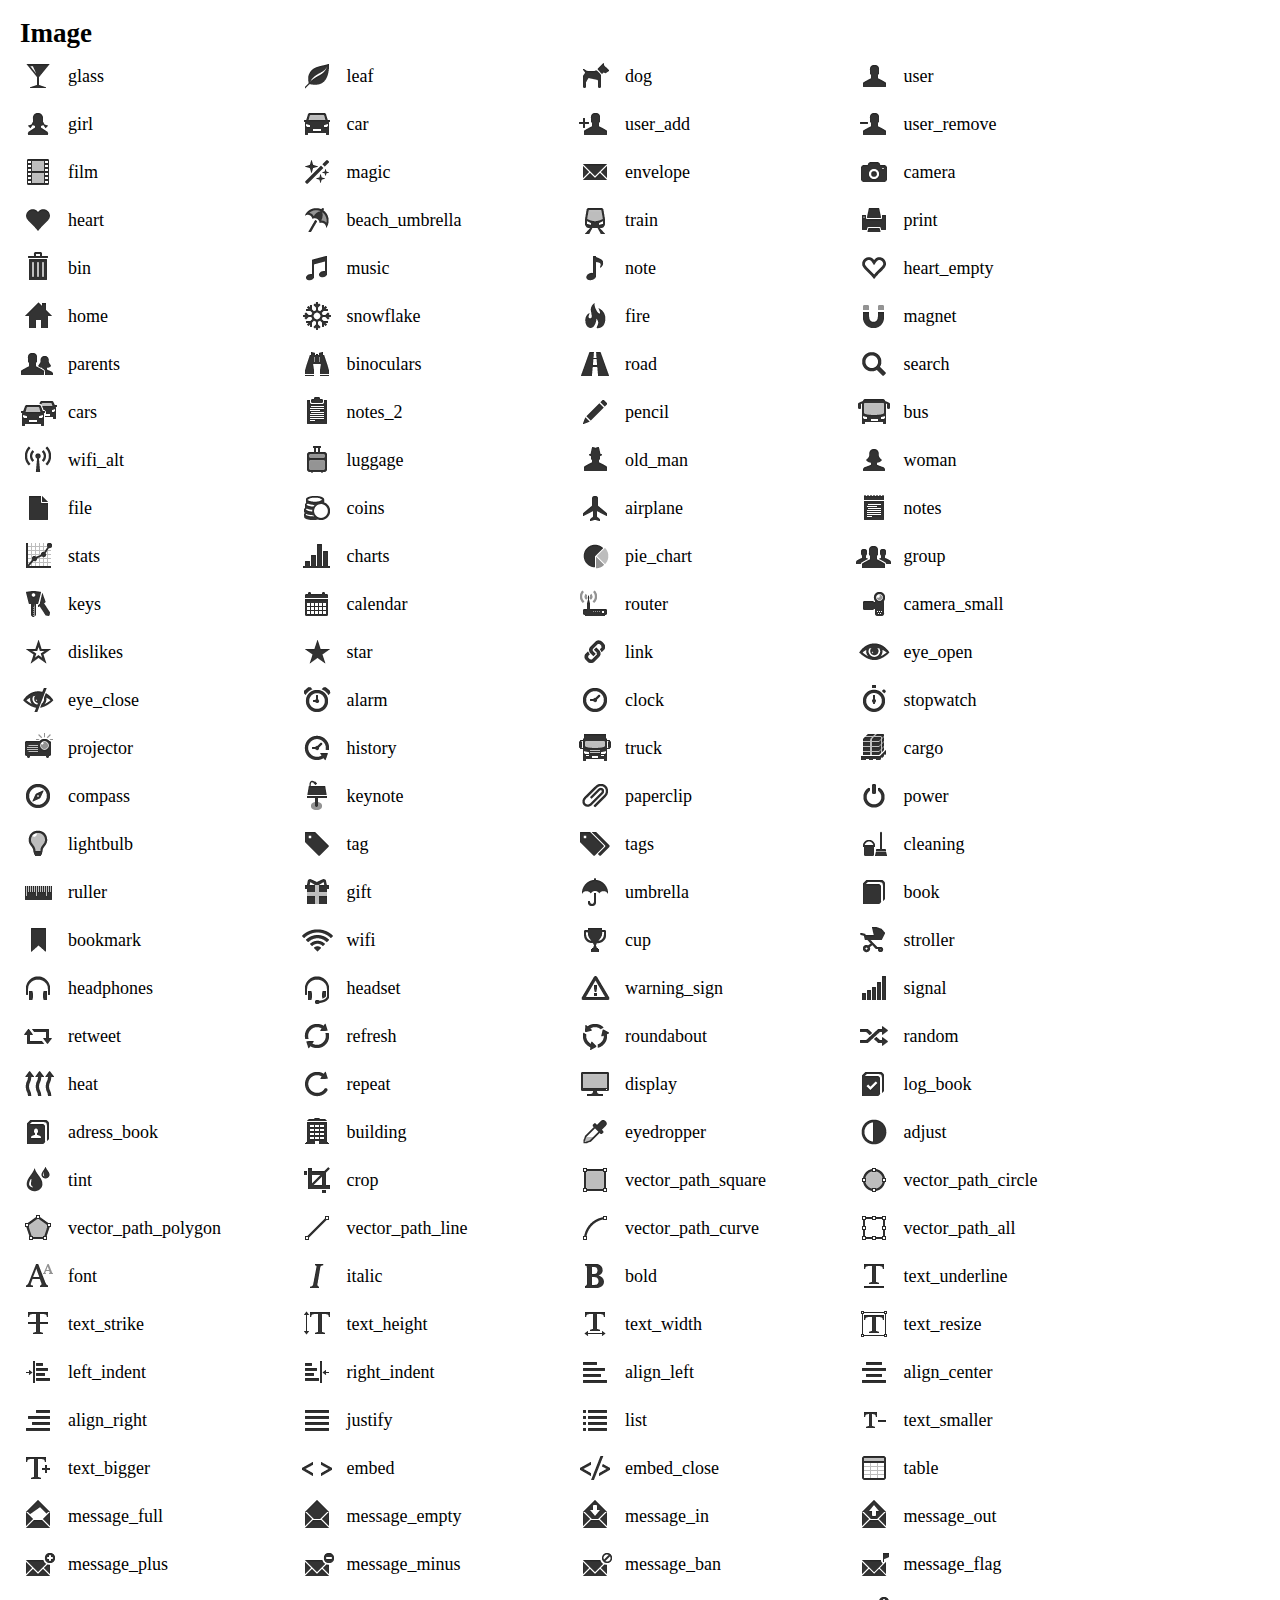
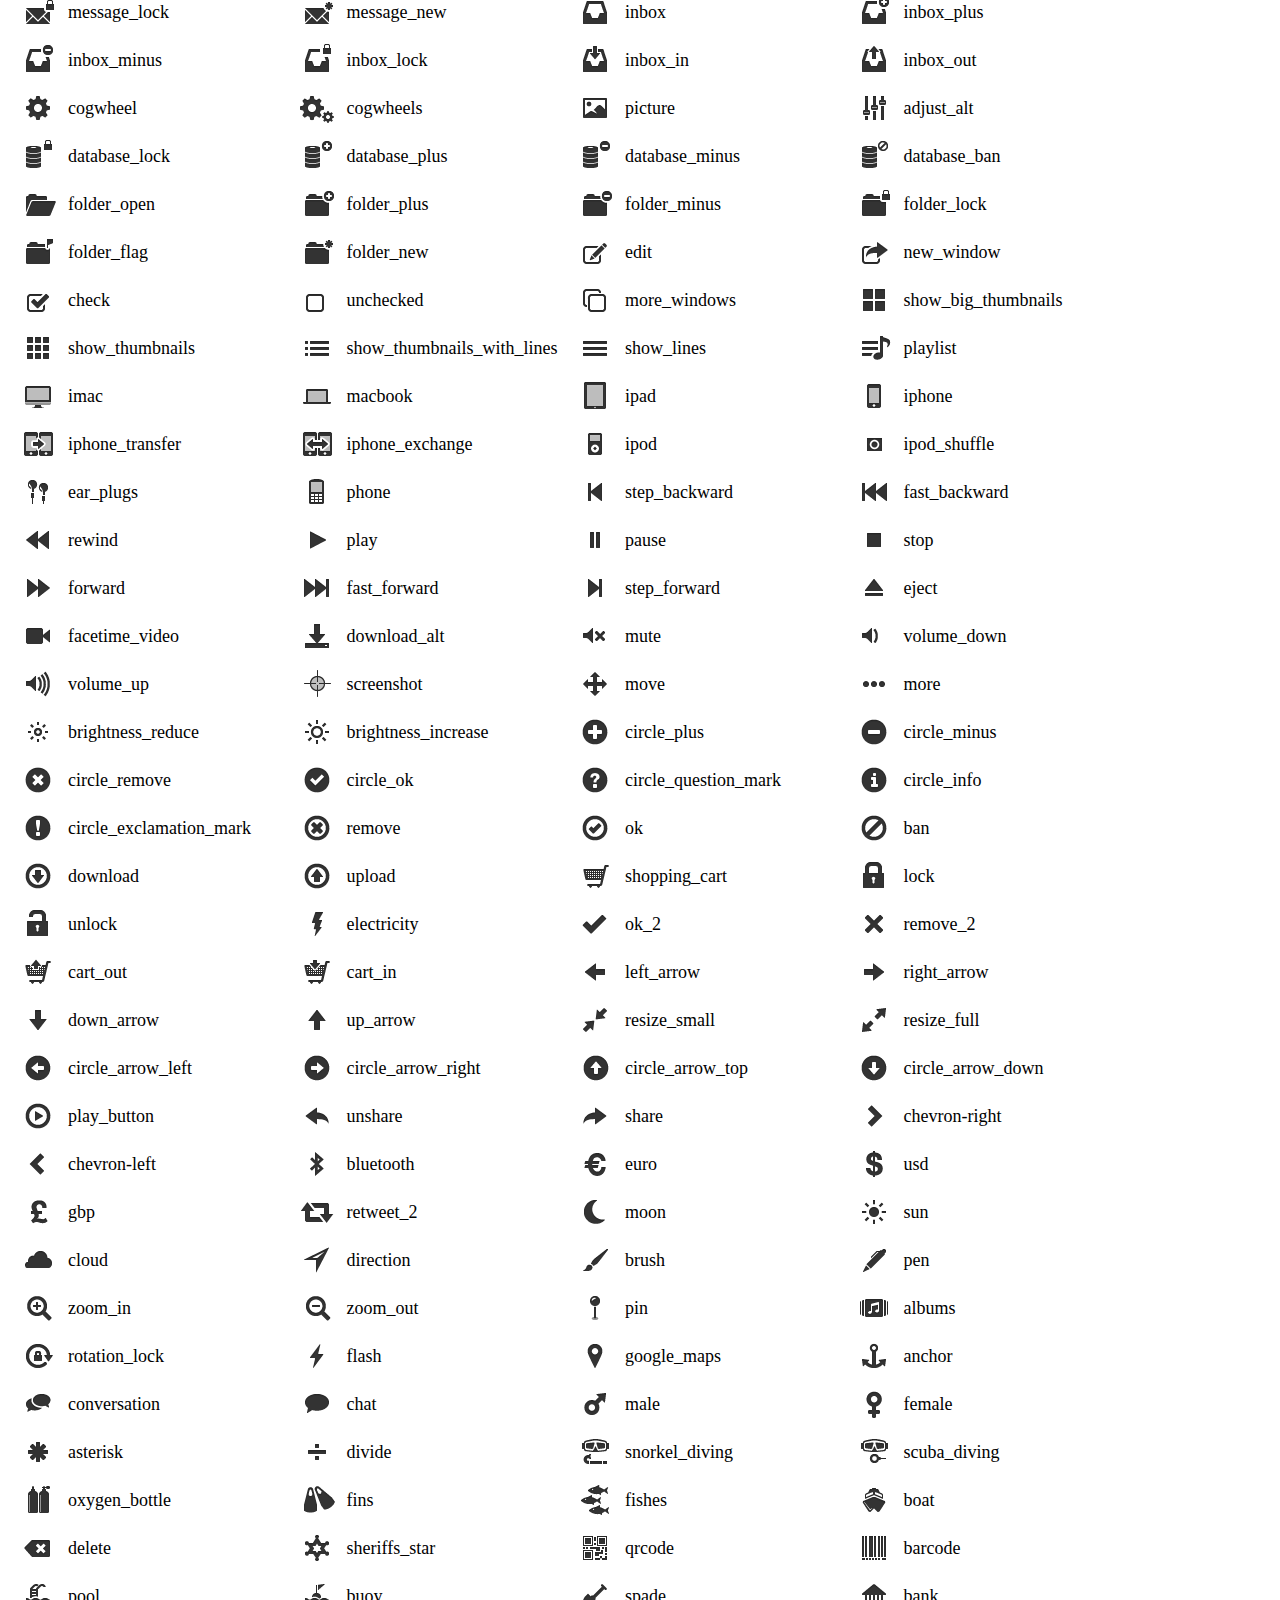
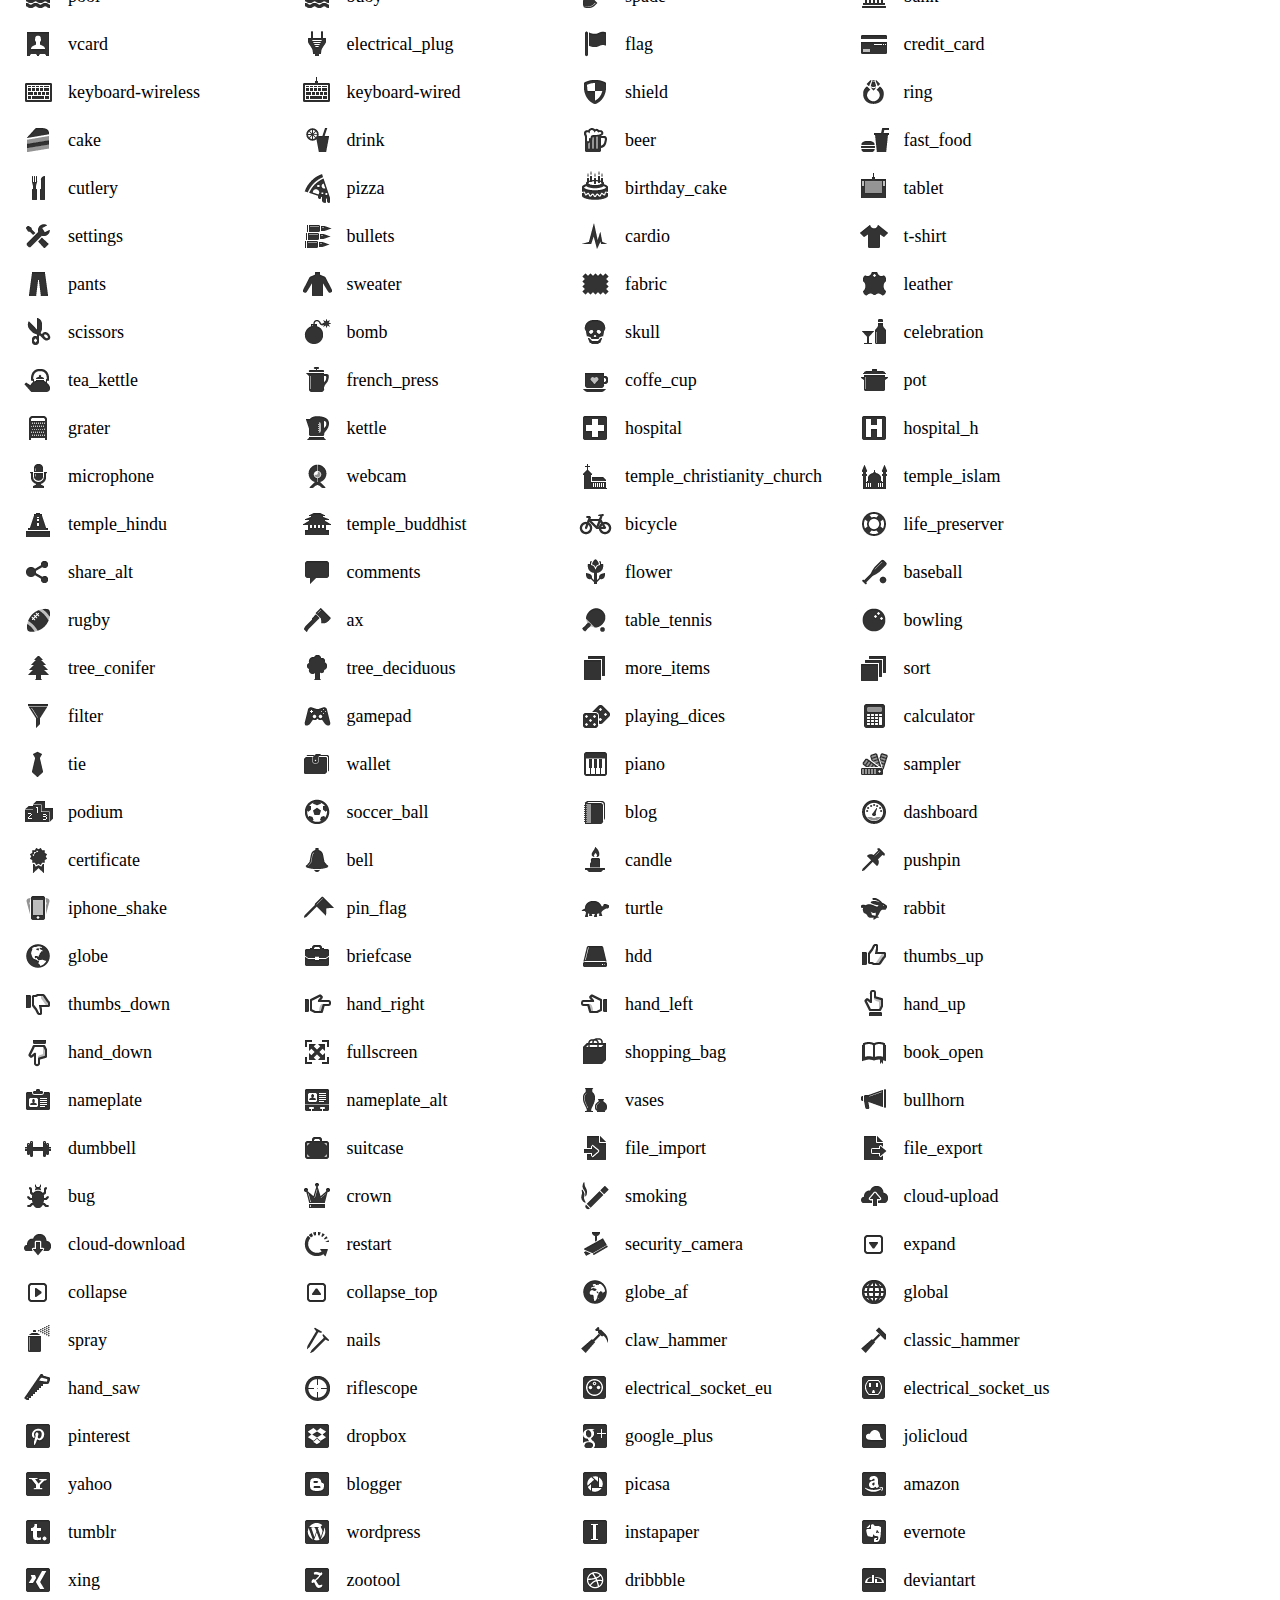
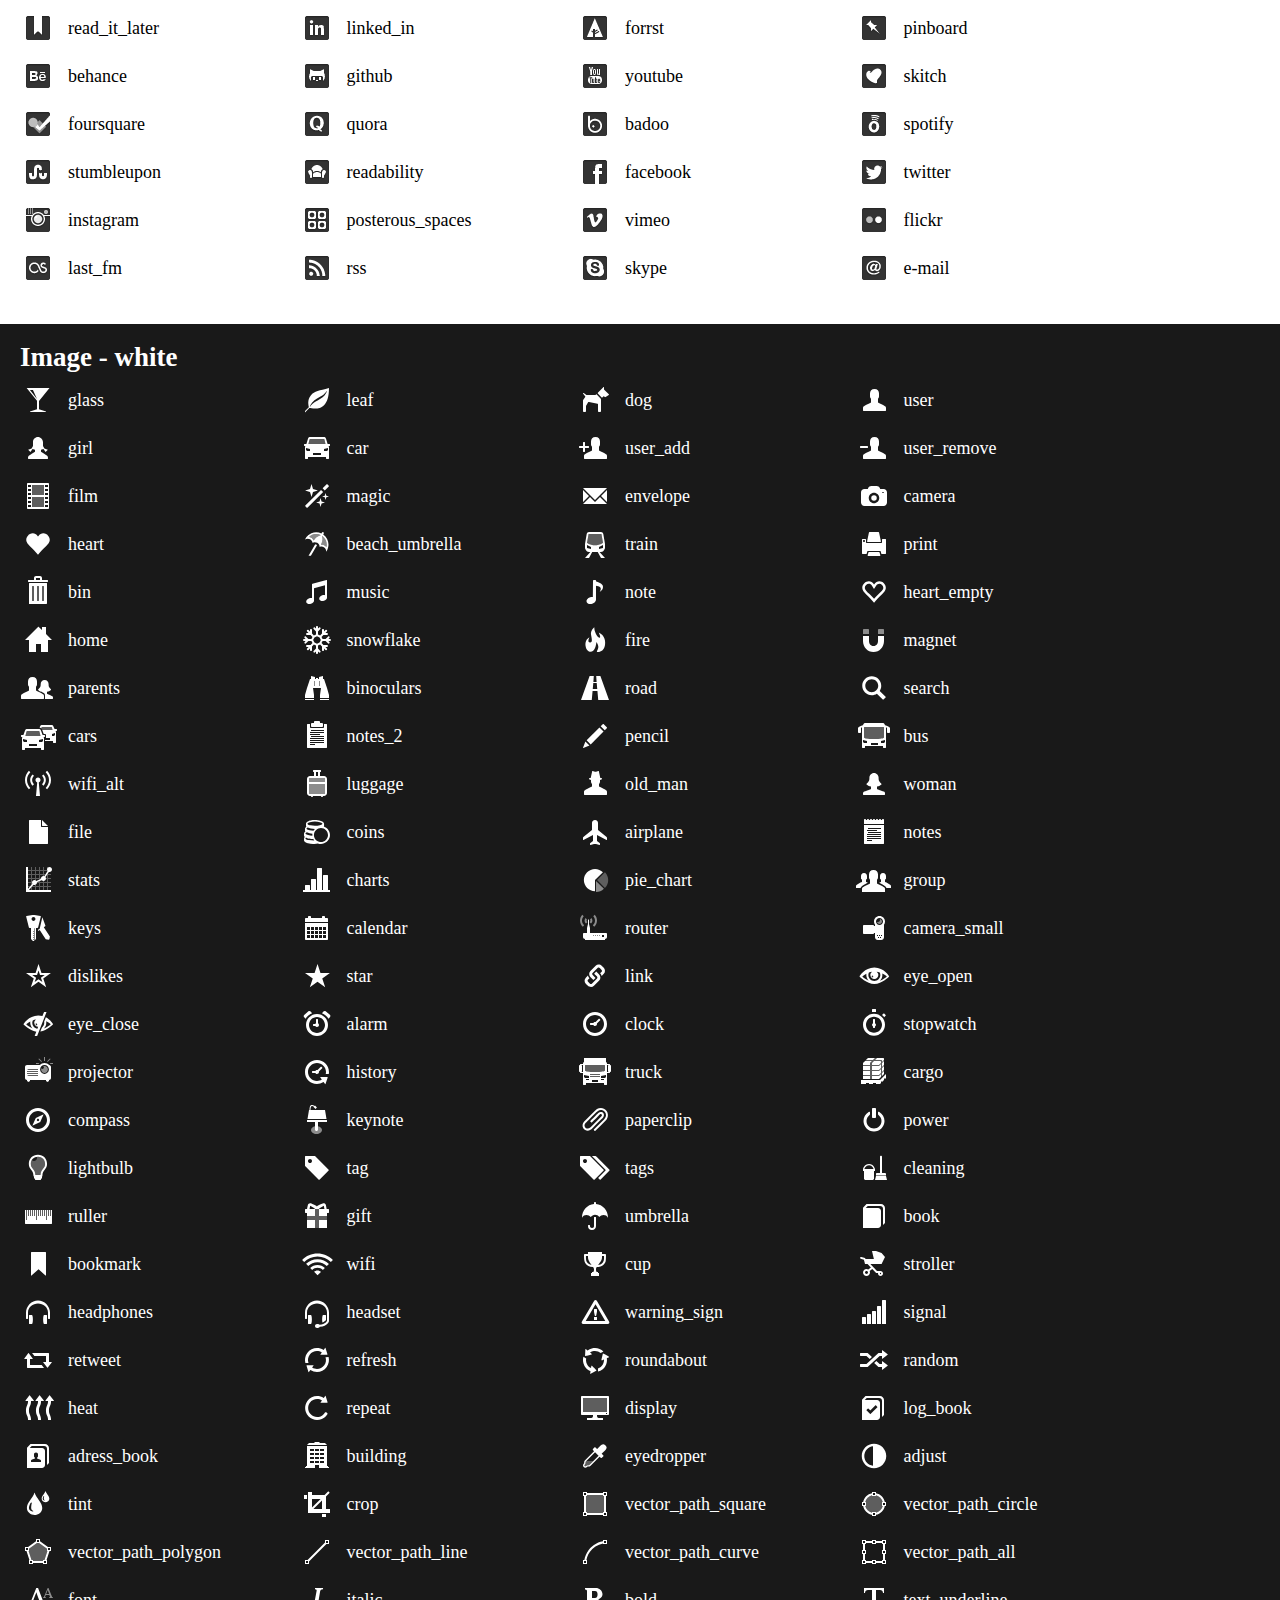
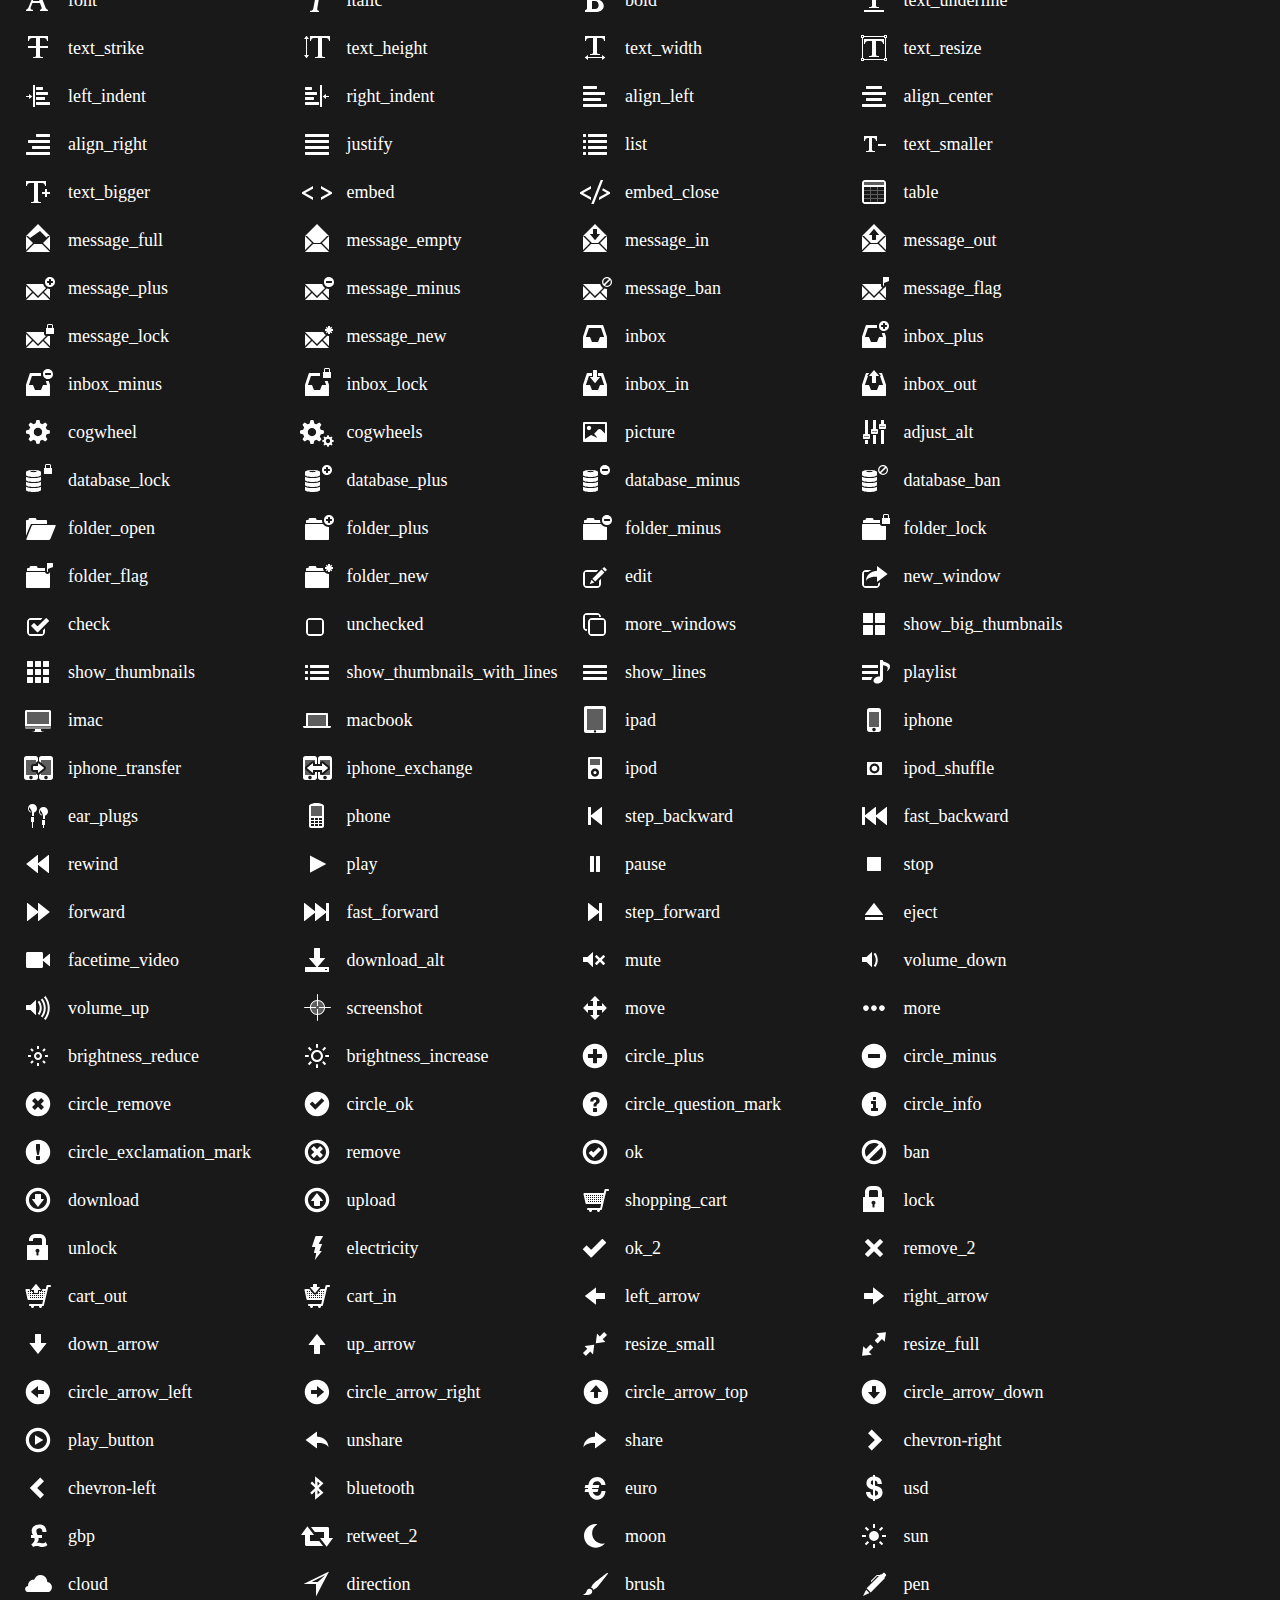
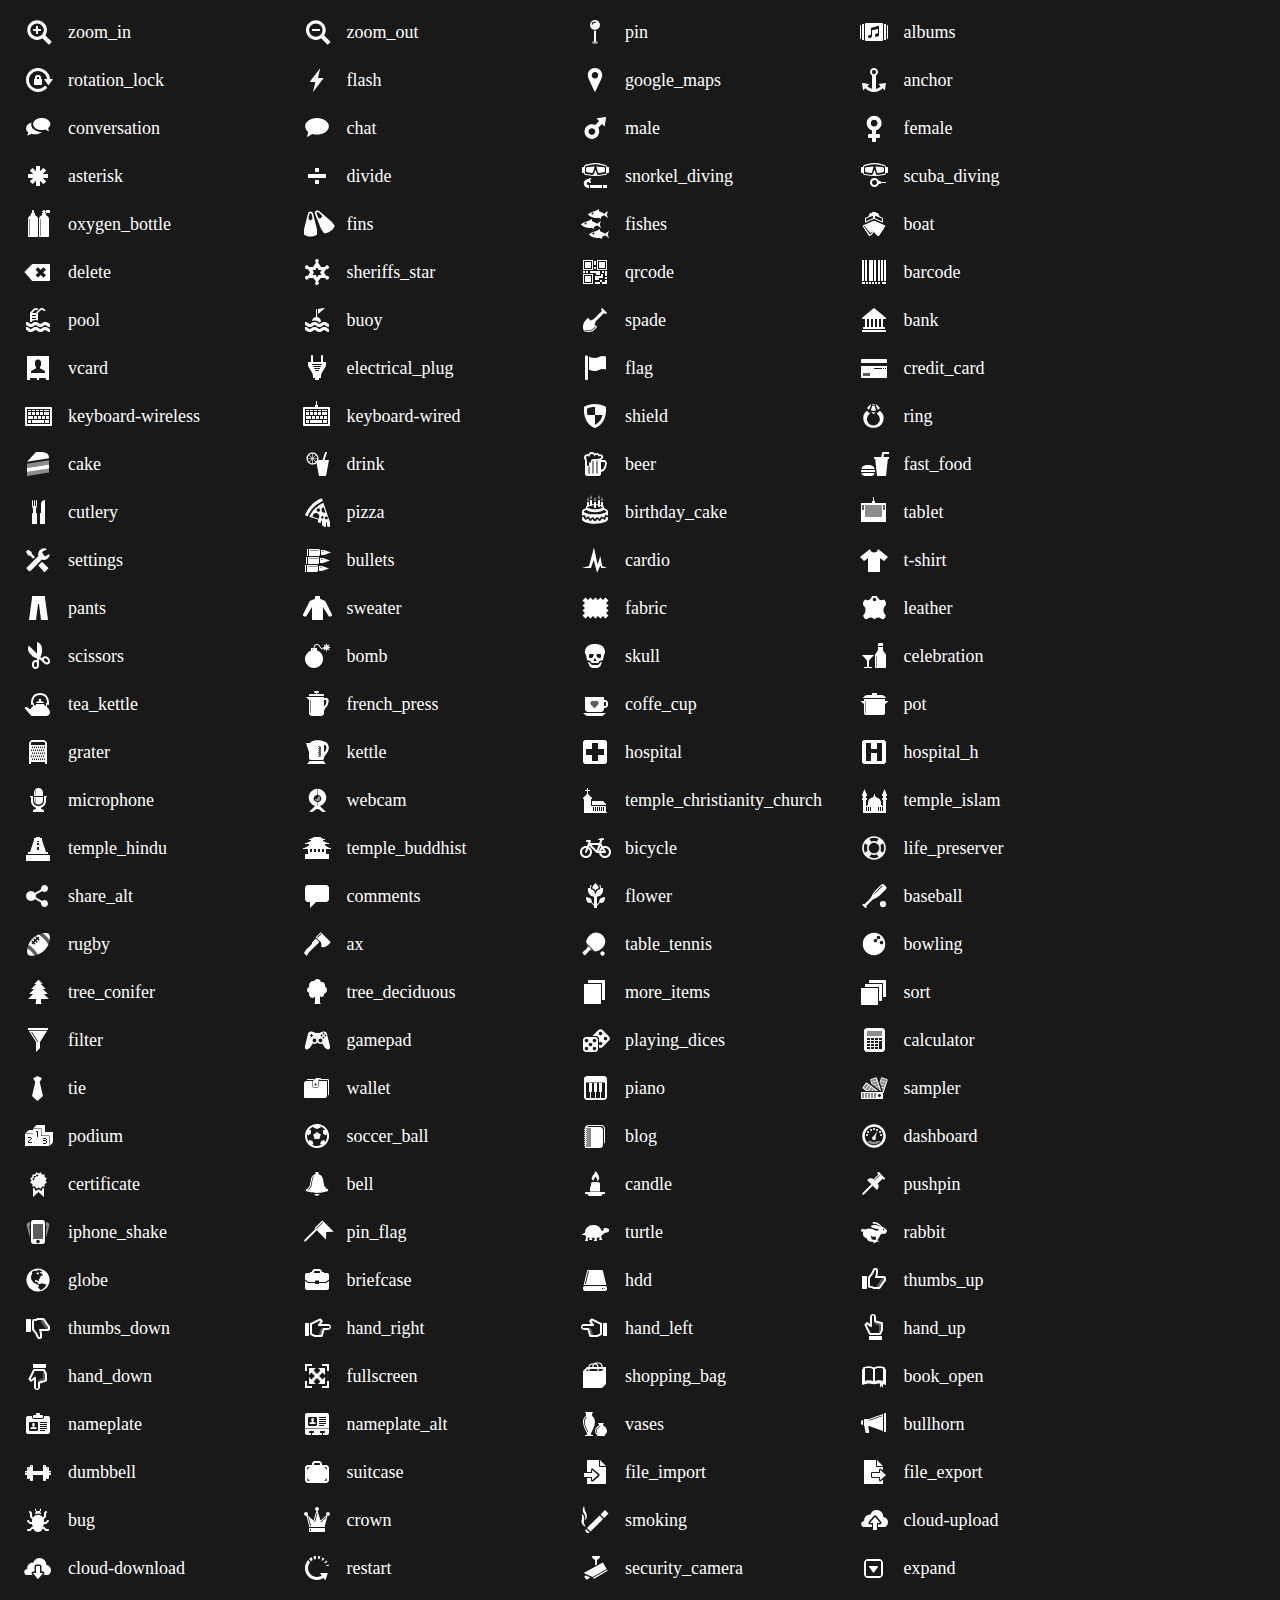
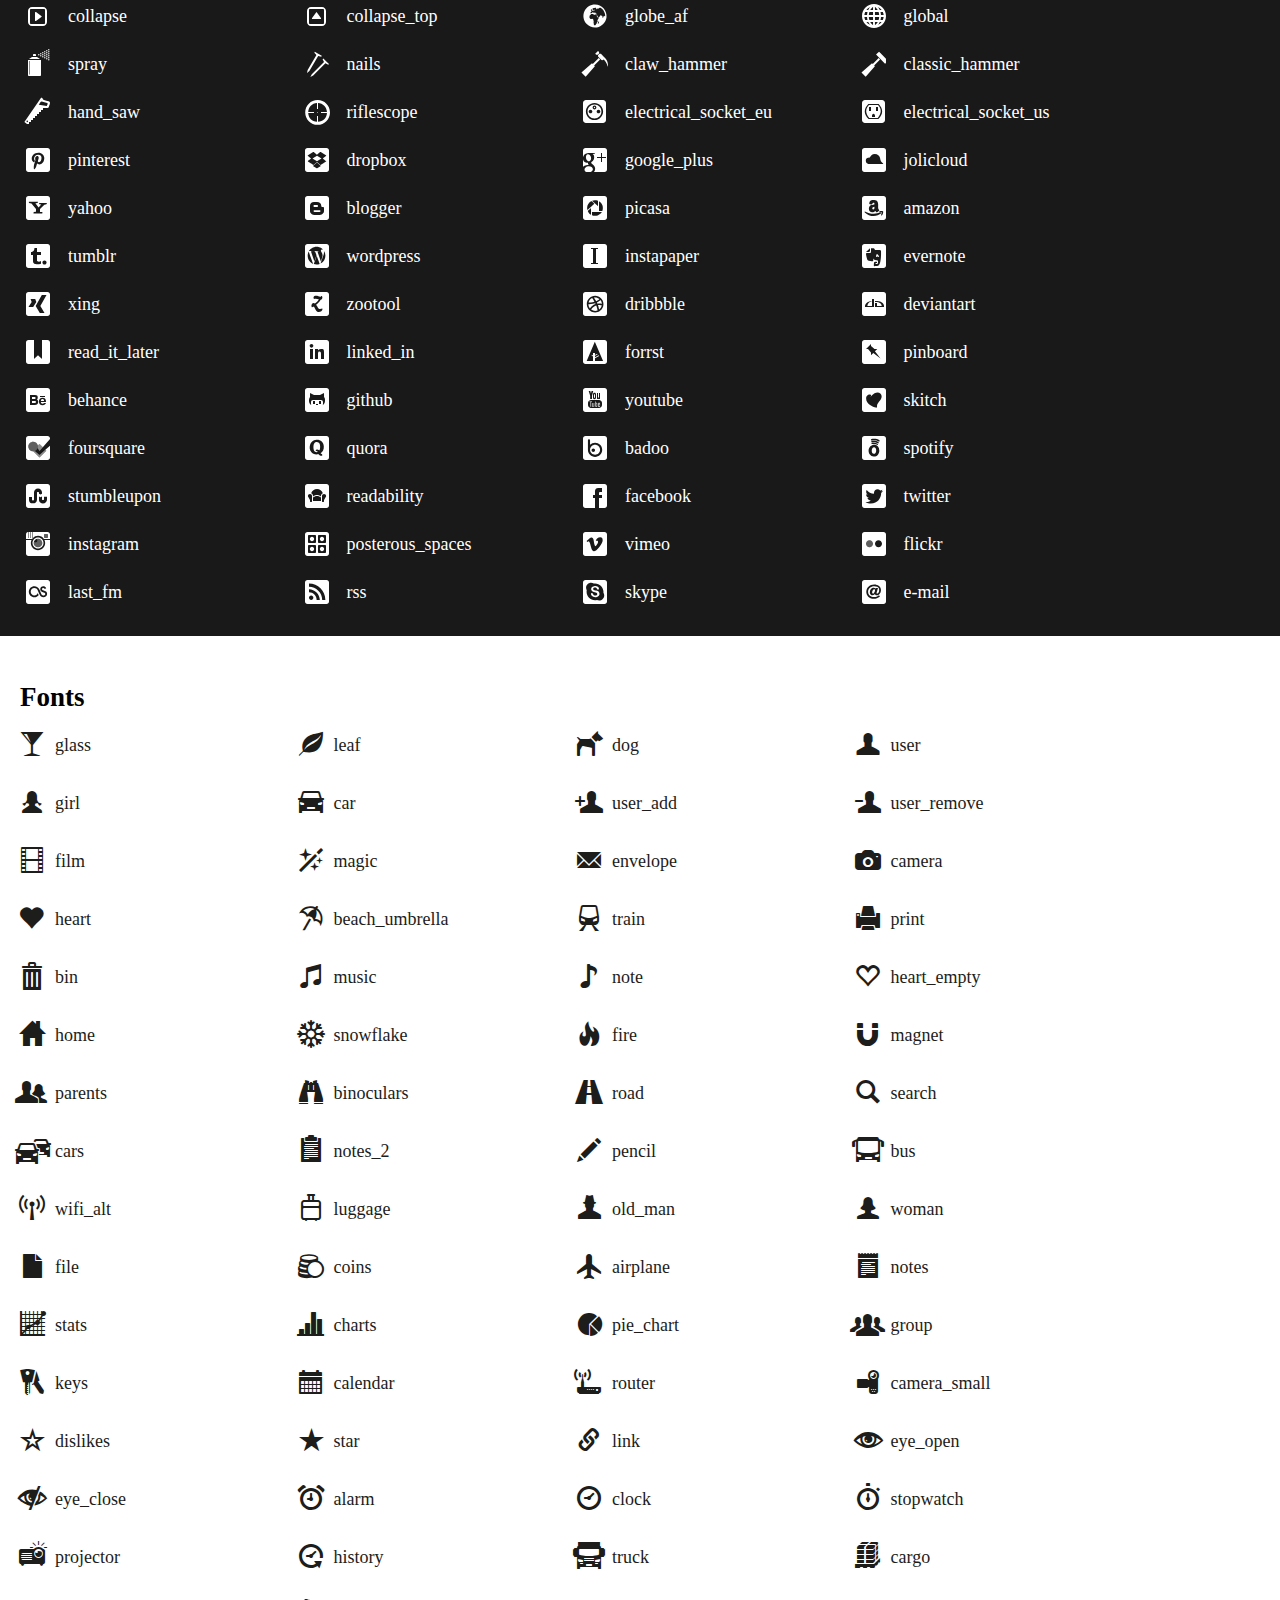
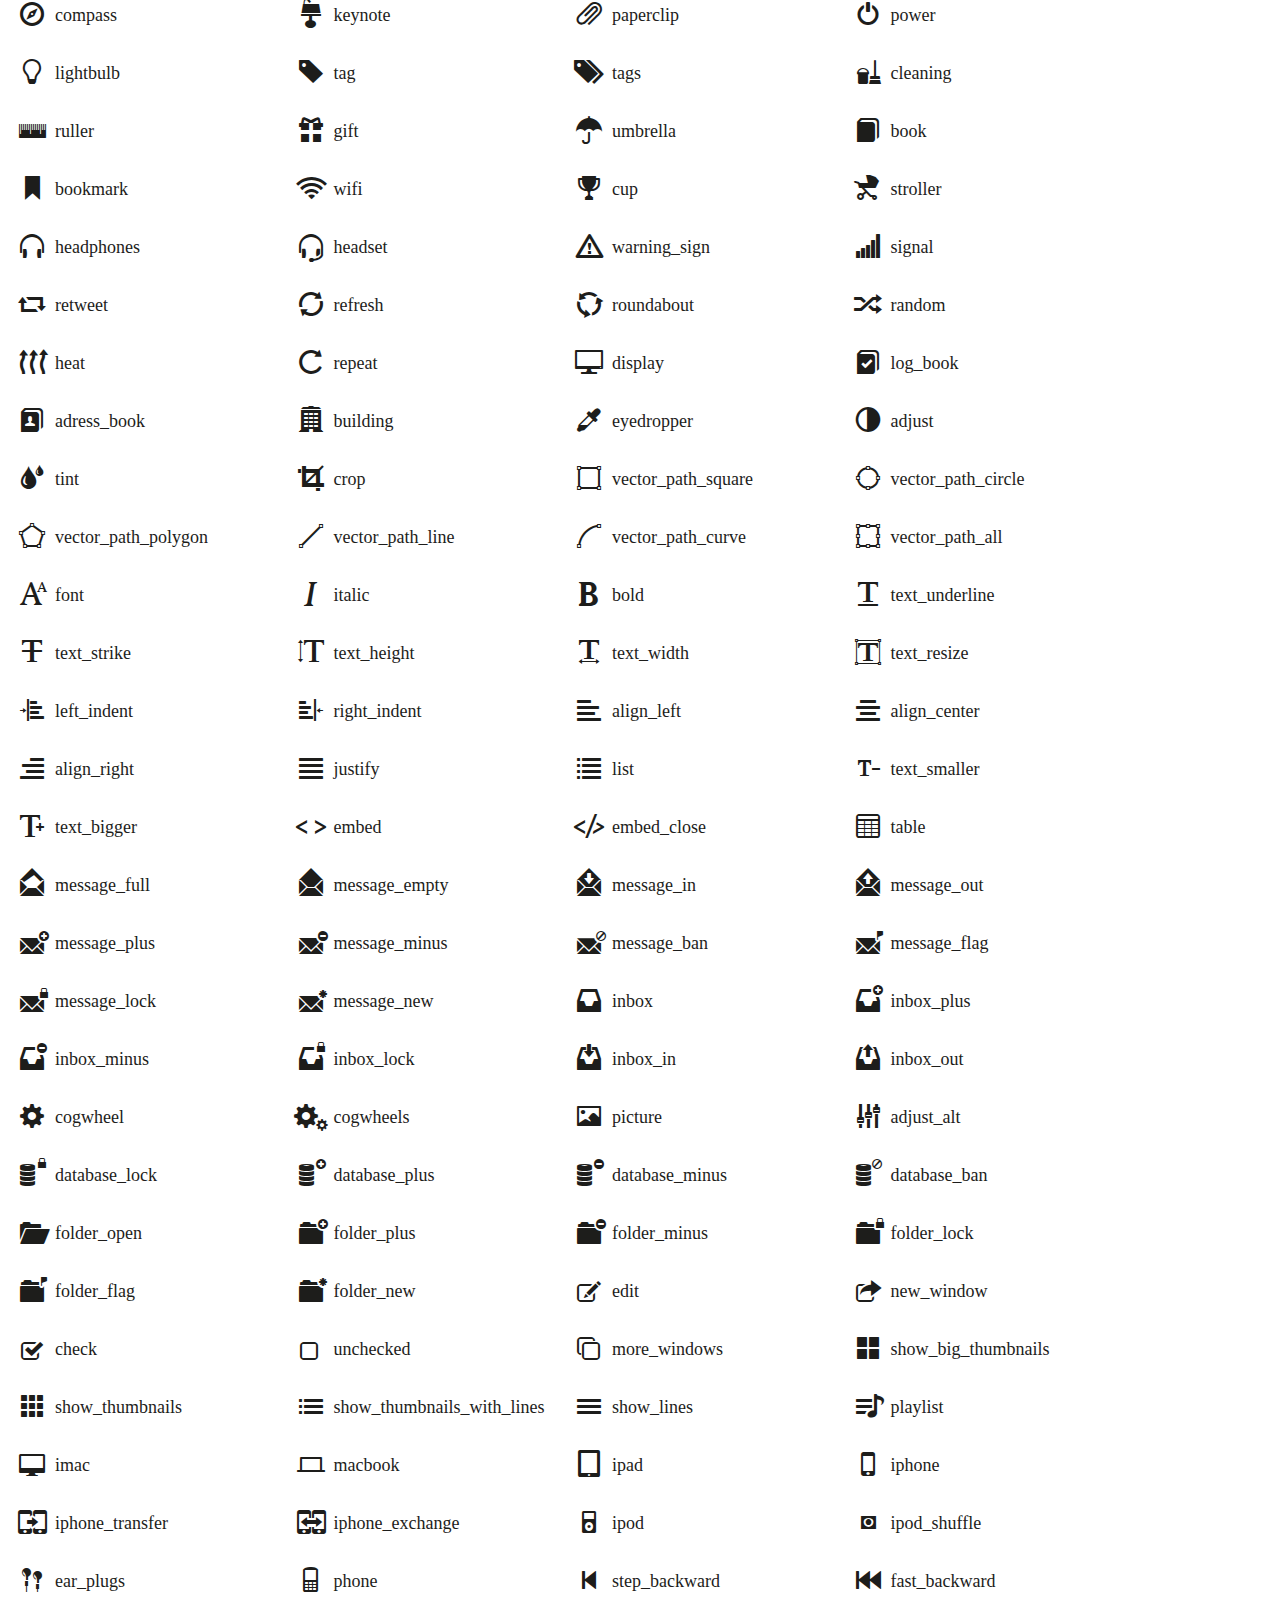
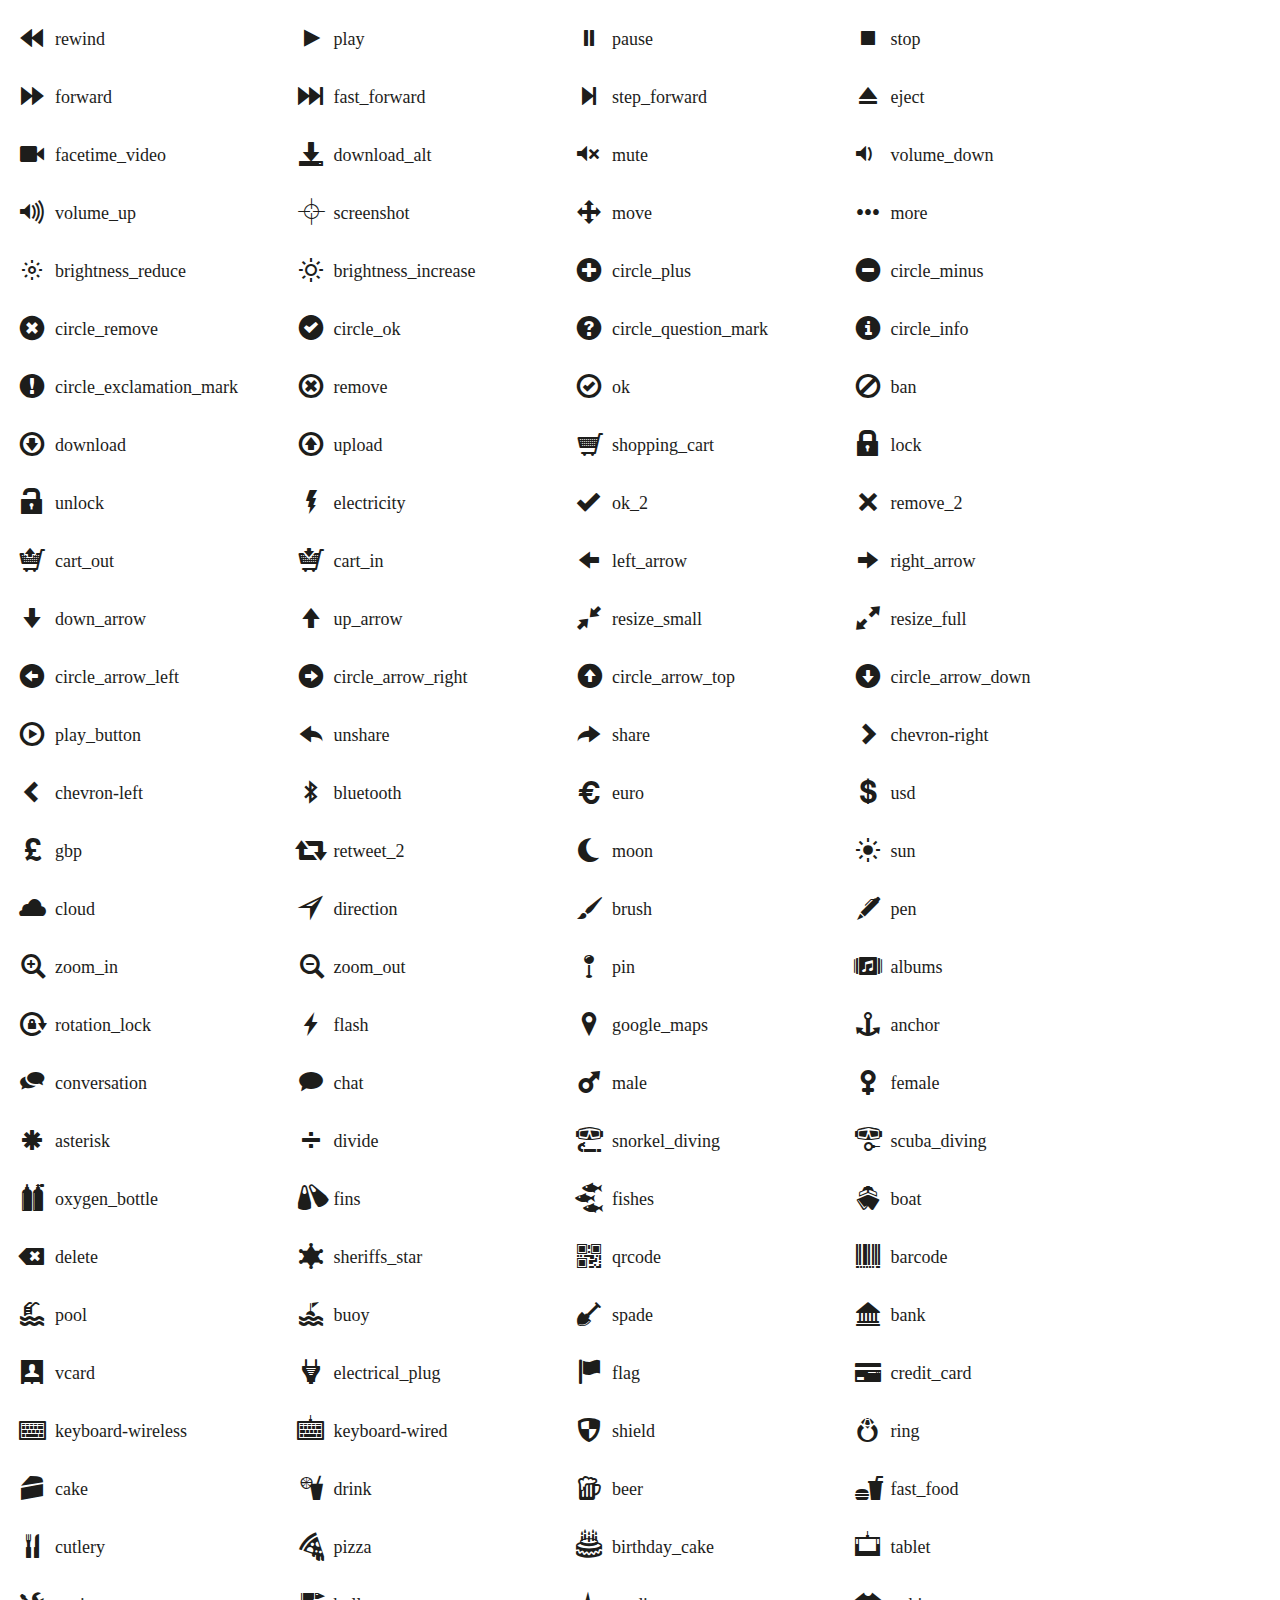
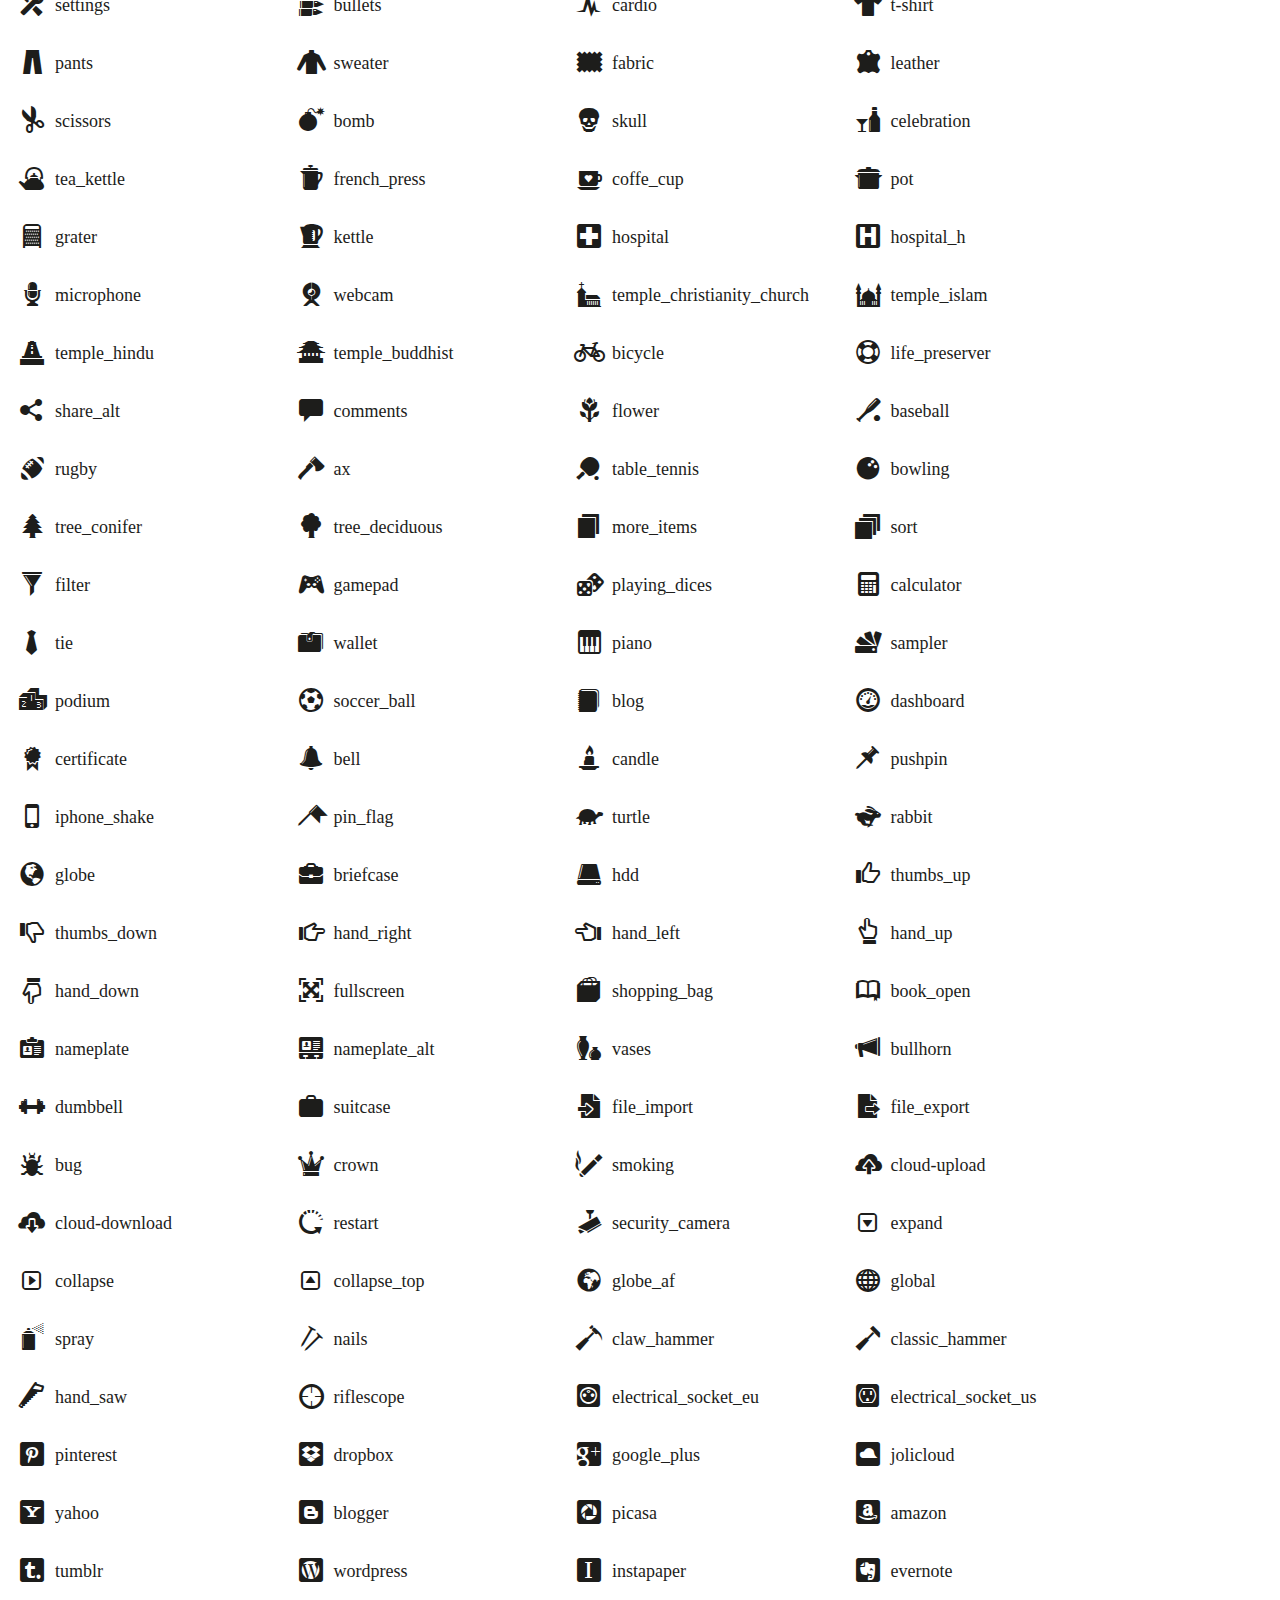
<file: proyecto1s22015_201212840/web/assets/plugins/glyphicons/index.html>
<!doctype html>
<html lang="en">
<head>
	<meta charset="utf-8">
	<meta http-equiv="X-UA-Compatible" content="IE=edge,chrome=1">
	
	<title>Glyphicons</title>
	<meta name="description" content="">
	<meta name="author" content="">
	
	<link rel="stylesheet" href="css/style.css?v=2">
	<link rel="stylesheet" href="css/glyphicons.css">
	
	<script src="scripts/modernizr.js"></script>

</head>
<body>
	
	<h2>Image</h2>
	<p><i class="glyphicons-icon glass"></i>glass</p>
	<p><i class="glyphicons-icon leaf"></i>leaf</p>
	<p><i class="glyphicons-icon dog"></i>dog</p>
	<p><i class="glyphicons-icon user"></i>user</p>
	<p><i class="glyphicons-icon girl"></i>girl</p>
	<p><i class="glyphicons-icon car"></i>car</p>
	<p><i class="glyphicons-icon user_add"></i>user_add</p>
	<p><i class="glyphicons-icon user_remove"></i>user_remove</p>
	<p><i class="glyphicons-icon film"></i>film</p>
	<p><i class="glyphicons-icon magic"></i>magic</p>
	<p><i class="glyphicons-icon envelope"></i>envelope</p>
	<p><i class="glyphicons-icon camera"></i>camera</p>
	<p><i class="glyphicons-icon heart"></i>heart</p>
	<p><i class="glyphicons-icon beach_umbrella"></i>beach_umbrella</p>
	<p><i class="glyphicons-icon train"></i>train</p>
	<p><i class="glyphicons-icon print"></i>print</p>
	<p><i class="glyphicons-icon bin"></i>bin</p>
	<p><i class="glyphicons-icon music"></i>music</p>
	<p><i class="glyphicons-icon note"></i>note</p>
	<p><i class="glyphicons-icon heart_empty"></i>heart_empty</p>
	<p><i class="glyphicons-icon home"></i>home</p>
	<p><i class="glyphicons-icon snowflake"></i>snowflake</p>
	<p><i class="glyphicons-icon fire"></i>fire</p>
	<p><i class="glyphicons-icon magnet"></i>magnet</p>
	<p><i class="glyphicons-icon parents"></i>parents</p>
	<p><i class="glyphicons-icon binoculars"></i>binoculars</p>
	<p><i class="glyphicons-icon road"></i>road</p>
	<p><i class="glyphicons-icon search"></i>search</p>
	<p><i class="glyphicons-icon cars"></i>cars</p>
	<p><i class="glyphicons-icon notes_2"></i>notes_2</p>
	<p><i class="glyphicons-icon pencil"></i>pencil</p>
	<p><i class="glyphicons-icon bus"></i>bus</p>
	<p><i class="glyphicons-icon wifi_alt"></i>wifi_alt</p>
	<p><i class="glyphicons-icon luggage"></i>luggage</p>
	<p><i class="glyphicons-icon old_man"></i>old_man</p>
	<p><i class="glyphicons-icon woman"></i>woman</p>
	<p><i class="glyphicons-icon file"></i>file</p>
	<p><i class="glyphicons-icon coins"></i>coins</p>
	<p><i class="glyphicons-icon airplane"></i>airplane</p>
	<p><i class="glyphicons-icon notes"></i>notes</p>
	<p><i class="glyphicons-icon stats"></i>stats</p>
	<p><i class="glyphicons-icon charts"></i>charts</p>
	<p><i class="glyphicons-icon pie_chart"></i>pie_chart</p>
	<p><i class="glyphicons-icon group"></i>group</p>
	<p><i class="glyphicons-icon keys"></i>keys</p>
	<p><i class="glyphicons-icon calendar"></i>calendar</p>
	<p><i class="glyphicons-icon router"></i>router</p>
	<p><i class="glyphicons-icon camera_small"></i>camera_small</p>
	<p><i class="glyphicons-icon dislikes"></i>dislikes</p>
	<p><i class="glyphicons-icon star"></i>star</p>
	<p><i class="glyphicons-icon link"></i>link</p>
	<p><i class="glyphicons-icon eye_open"></i>eye_open</p>
	<p><i class="glyphicons-icon eye_close"></i>eye_close</p>
	<p><i class="glyphicons-icon alarm"></i>alarm</p>
	<p><i class="glyphicons-icon clock"></i>clock</p>
	<p><i class="glyphicons-icon stopwatch"></i>stopwatch</p>
	<p><i class="glyphicons-icon projector"></i>projector</p>
	<p><i class="glyphicons-icon history"></i>history</p>
	<p><i class="glyphicons-icon truck"></i>truck</p>
	<p><i class="glyphicons-icon cargo"></i>cargo</p>
	<p><i class="glyphicons-icon compass"></i>compass</p>
	<p><i class="glyphicons-icon keynote"></i>keynote</p>
	<p><i class="glyphicons-icon paperclip"></i>paperclip</p>
	<p><i class="glyphicons-icon power"></i>power</p>
	<p><i class="glyphicons-icon lightbulb"></i>lightbulb</p>
	<p><i class="glyphicons-icon tag"></i>tag</p>
	<p><i class="glyphicons-icon tags"></i>tags</p>
	<p><i class="glyphicons-icon cleaning"></i>cleaning</p>
	<p><i class="glyphicons-icon ruller"></i>ruller</p>
	<p><i class="glyphicons-icon gift"></i>gift</p>
	<p><i class="glyphicons-icon umbrella"></i>umbrella</p>
	<p><i class="glyphicons-icon book"></i>book</p>
	<p><i class="glyphicons-icon bookmark"></i>bookmark</p>
	<p><i class="glyphicons-icon wifi"></i>wifi</p>
	<p><i class="glyphicons-icon cup"></i>cup</p>
	<p><i class="glyphicons-icon stroller"></i>stroller</p>
	<p><i class="glyphicons-icon headphones"></i>headphones</p>
	<p><i class="glyphicons-icon headset"></i>headset</p>
	<p><i class="glyphicons-icon warning_sign"></i>warning_sign</p>
	<p><i class="glyphicons-icon signal"></i>signal</p>
	<p><i class="glyphicons-icon retweet"></i>retweet</p>
	<p><i class="glyphicons-icon refresh"></i>refresh</p>
	<p><i class="glyphicons-icon roundabout"></i>roundabout</p>
	<p><i class="glyphicons-icon random"></i>random</p>
	<p><i class="glyphicons-icon heat"></i>heat</p>
	<p><i class="glyphicons-icon repeat"></i>repeat</p>
	<p><i class="glyphicons-icon display"></i>display</p>
	<p><i class="glyphicons-icon log_book"></i>log_book</p>
	<p><i class="glyphicons-icon adress_book"></i>adress_book</p>
	<p><i class="glyphicons-icon building"></i>building</p>
	<p><i class="glyphicons-icon eyedropper"></i>eyedropper</p>
	<p><i class="glyphicons-icon adjust"></i>adjust</p>
	<p><i class="glyphicons-icon tint"></i>tint</p>
	<p><i class="glyphicons-icon crop"></i>crop</p>
	<p><i class="glyphicons-icon vector_path_square"></i>vector_path_square</p>
	<p><i class="glyphicons-icon vector_path_circle"></i>vector_path_circle</p>
	<p><i class="glyphicons-icon vector_path_polygon"></i>vector_path_polygon</p>
	<p><i class="glyphicons-icon vector_path_line"></i>vector_path_line</p>
	<p><i class="glyphicons-icon vector_path_curve"></i>vector_path_curve</p>
	<p><i class="glyphicons-icon vector_path_all"></i>vector_path_all</p>
	<p><i class="glyphicons-icon font"></i>font</p>
	<p><i class="glyphicons-icon italic"></i>italic</p>
	<p><i class="glyphicons-icon bold"></i>bold</p>
	<p><i class="glyphicons-icon text_underline"></i>text_underline</p>
	<p><i class="glyphicons-icon text_strike"></i>text_strike</p>
	<p><i class="glyphicons-icon text_height"></i>text_height</p>
	<p><i class="glyphicons-icon text_width"></i>text_width</p>
	<p><i class="glyphicons-icon text_resize"></i>text_resize</p>
	<p><i class="glyphicons-icon left_indent"></i>left_indent</p>
	<p><i class="glyphicons-icon right_indent"></i>right_indent</p>
	<p><i class="glyphicons-icon align_left"></i>align_left</p>
	<p><i class="glyphicons-icon align_center"></i>align_center</p>
	<p><i class="glyphicons-icon align_right"></i>align_right</p>
	<p><i class="glyphicons-icon justify"></i>justify</p>
	<p><i class="glyphicons-icon list"></i>list</p>
	<p><i class="glyphicons-icon text_smaller"></i>text_smaller</p>
	<p><i class="glyphicons-icon text_bigger"></i>text_bigger</p>
	<p><i class="glyphicons-icon embed"></i>embed</p>
	<p><i class="glyphicons-icon embed_close"></i>embed_close</p>
	<p><i class="glyphicons-icon table"></i>table</p>
	<p><i class="glyphicons-icon message_full"></i>message_full</p>
	<p><i class="glyphicons-icon message_empty"></i>message_empty</p>
	<p><i class="glyphicons-icon message_in"></i>message_in</p>
	<p><i class="glyphicons-icon message_out"></i>message_out</p>
	<p><i class="glyphicons-icon message_plus"></i>message_plus</p>
	<p><i class="glyphicons-icon message_minus"></i>message_minus</p>
	<p><i class="glyphicons-icon message_ban"></i>message_ban</p>
	<p><i class="glyphicons-icon message_flag"></i>message_flag</p>
	<p><i class="glyphicons-icon message_lock"></i>message_lock</p>
	<p><i class="glyphicons-icon message_new"></i>message_new</p>
	<p><i class="glyphicons-icon inbox"></i>inbox</p>
	<p><i class="glyphicons-icon inbox_plus"></i>inbox_plus</p>
	<p><i class="glyphicons-icon inbox_minus"></i>inbox_minus</p>
	<p><i class="glyphicons-icon inbox_lock"></i>inbox_lock</p>
	<p><i class="glyphicons-icon inbox_in"></i>inbox_in</p>
	<p><i class="glyphicons-icon inbox_out"></i>inbox_out</p>
	<p><i class="glyphicons-icon cogwheel"></i>cogwheel</p>
	<p><i class="glyphicons-icon cogwheels"></i>cogwheels</p>
	<p><i class="glyphicons-icon picture"></i>picture</p>
	<p><i class="glyphicons-icon adjust_alt"></i>adjust_alt</p>
	<p><i class="glyphicons-icon database_lock"></i>database_lock</p>
	<p><i class="glyphicons-icon database_plus"></i>database_plus</p>
	<p><i class="glyphicons-icon database_minus"></i>database_minus</p>
	<p><i class="glyphicons-icon database_ban"></i>database_ban</p>
	<p><i class="glyphicons-icon folder_open"></i>folder_open</p>
	<p><i class="glyphicons-icon folder_plus"></i>folder_plus</p>
	<p><i class="glyphicons-icon folder_minus"></i>folder_minus</p>
	<p><i class="glyphicons-icon folder_lock"></i>folder_lock</p>
	<p><i class="glyphicons-icon folder_flag"></i>folder_flag</p>
	<p><i class="glyphicons-icon folder_new"></i>folder_new</p>
	<p><i class="glyphicons-icon edit"></i>edit</p>
	<p><i class="glyphicons-icon new_window"></i>new_window</p>
	<p><i class="glyphicons-icon check"></i>check</p>
	<p><i class="glyphicons-icon unchecked"></i>unchecked</p>
	<p><i class="glyphicons-icon more_windows"></i>more_windows</p>
	<p><i class="glyphicons-icon show_big_thumbnails"></i>show_big_thumbnails</p>
	<p><i class="glyphicons-icon show_thumbnails"></i>show_thumbnails</p>
	<p><i class="glyphicons-icon show_thumbnails_with_lines"></i>show_thumbnails_with_lines</p>
	<p><i class="glyphicons-icon show_lines"></i>show_lines</p>
	<p><i class="glyphicons-icon playlist"></i>playlist</p>
	<p><i class="glyphicons-icon imac"></i>imac</p>
	<p><i class="glyphicons-icon macbook"></i>macbook</p>
	<p><i class="glyphicons-icon ipad"></i>ipad</p>
	<p><i class="glyphicons-icon iphone"></i>iphone</p>
	<p><i class="glyphicons-icon iphone_transfer"></i>iphone_transfer</p>
	<p><i class="glyphicons-icon iphone_exchange"></i>iphone_exchange</p>
	<p><i class="glyphicons-icon ipod"></i>ipod</p>
	<p><i class="glyphicons-icon ipod_shuffle"></i>ipod_shuffle</p>
	<p><i class="glyphicons-icon ear_plugs"></i>ear_plugs</p>
	<p><i class="glyphicons-icon phone"></i>phone</p>
	<p><i class="glyphicons-icon step_backward"></i>step_backward</p>
	<p><i class="glyphicons-icon fast_backward"></i>fast_backward</p>
	<p><i class="glyphicons-icon rewind"></i>rewind</p>
	<p><i class="glyphicons-icon play"></i>play</p>
	<p><i class="glyphicons-icon pause"></i>pause</p>
	<p><i class="glyphicons-icon stop"></i>stop</p>
	<p><i class="glyphicons-icon forward"></i>forward</p>
	<p><i class="glyphicons-icon fast_forward"></i>fast_forward</p>
	<p><i class="glyphicons-icon step_forward"></i>step_forward</p>
	<p><i class="glyphicons-icon eject"></i>eject</p>
	<p><i class="glyphicons-icon facetime_video"></i>facetime_video</p>
	<p><i class="glyphicons-icon download_alt"></i>download_alt</p>
	<p><i class="glyphicons-icon mute"></i>mute</p>
	<p><i class="glyphicons-icon volume_down"></i>volume_down</p>
	<p><i class="glyphicons-icon volume_up"></i>volume_up</p>
	<p><i class="glyphicons-icon screenshot"></i>screenshot</p>
	<p><i class="glyphicons-icon move"></i>move</p>
	<p><i class="glyphicons-icon more"></i>more</p>
	<p><i class="glyphicons-icon brightness_reduce"></i>brightness_reduce</p>
	<p><i class="glyphicons-icon brightness_increase"></i>brightness_increase</p>
	<p><i class="glyphicons-icon circle_plus"></i>circle_plus</p>
	<p><i class="glyphicons-icon circle_minus"></i>circle_minus</p>
	<p><i class="glyphicons-icon circle_remove"></i>circle_remove</p>
	<p><i class="glyphicons-icon circle_ok"></i>circle_ok</p>
	<p><i class="glyphicons-icon circle_question_mark"></i>circle_question_mark</p>
	<p><i class="glyphicons-icon circle_info"></i>circle_info</p>
	<p><i class="glyphicons-icon circle_exclamation_mark"></i>circle_exclamation_mark</p>
	<p><i class="glyphicons-icon remove"></i>remove</p>
	<p><i class="glyphicons-icon ok"></i>ok</p>
	<p><i class="glyphicons-icon ban"></i>ban</p>
	<p><i class="glyphicons-icon download"></i>download</p>
	<p><i class="glyphicons-icon upload"></i>upload</p>
	<p><i class="glyphicons-icon shopping_cart"></i>shopping_cart</p>
	<p><i class="glyphicons-icon lock"></i>lock</p>
	<p><i class="glyphicons-icon unlock"></i>unlock</p>
	<p><i class="glyphicons-icon electricity"></i>electricity</p>
	<p><i class="glyphicons-icon ok_2"></i>ok_2</p>
	<p><i class="glyphicons-icon remove_2"></i>remove_2</p>
	<p><i class="glyphicons-icon cart_out"></i>cart_out</p>
	<p><i class="glyphicons-icon cart_in"></i>cart_in</p>
	<p><i class="glyphicons-icon left_arrow"></i>left_arrow</p>
	<p><i class="glyphicons-icon right_arrow"></i>right_arrow</p>
	<p><i class="glyphicons-icon down_arrow"></i>down_arrow</p>
	<p><i class="glyphicons-icon up_arrow"></i>up_arrow</p>
	<p><i class="glyphicons-icon resize_small"></i>resize_small</p>
	<p><i class="glyphicons-icon resize_full"></i>resize_full</p>
	<p><i class="glyphicons-icon circle_arrow_left"></i>circle_arrow_left</p>
	<p><i class="glyphicons-icon circle_arrow_right"></i>circle_arrow_right</p>
	<p><i class="glyphicons-icon circle_arrow_top"></i>circle_arrow_top</p>
	<p><i class="glyphicons-icon circle_arrow_down"></i>circle_arrow_down</p>
	<p><i class="glyphicons-icon play_button"></i>play_button</p>
	<p><i class="glyphicons-icon unshare"></i>unshare</p>
	<p><i class="glyphicons-icon share"></i>share</p>
	<p><i class="glyphicons-icon chevron-right"></i>chevron-right</p>
	<p><i class="glyphicons-icon chevron-left"></i>chevron-left</p>
	<p><i class="glyphicons-icon bluetooth"></i>bluetooth</p>
	<p><i class="glyphicons-icon euro"></i>euro</p>
	<p><i class="glyphicons-icon usd"></i>usd</p>
	<p><i class="glyphicons-icon gbp"></i>gbp</p>
	<p><i class="glyphicons-icon retweet_2"></i>retweet_2</p>
	<p><i class="glyphicons-icon moon"></i>moon</p>
	<p><i class="glyphicons-icon sun"></i>sun</p>
	<p><i class="glyphicons-icon cloud"></i>cloud</p>
	<p><i class="glyphicons-icon direction"></i>direction</p>
	<p><i class="glyphicons-icon brush"></i>brush</p>
	<p><i class="glyphicons-icon pen"></i>pen</p>
	<p><i class="glyphicons-icon zoom_in"></i>zoom_in</p>
	<p><i class="glyphicons-icon zoom_out"></i>zoom_out</p>
	<p><i class="glyphicons-icon pin"></i>pin</p>
	<p><i class="glyphicons-icon albums"></i>albums</p>
	<p><i class="glyphicons-icon rotation_lock"></i>rotation_lock</p>
	<p><i class="glyphicons-icon flash"></i>flash</p>
	<p><i class="glyphicons-icon google_maps"></i>google_maps</p>
	<p><i class="glyphicons-icon anchor"></i>anchor</p>
	<p><i class="glyphicons-icon conversation"></i>conversation</p>
	<p><i class="glyphicons-icon chat"></i>chat</p>
	<p><i class="glyphicons-icon male"></i>male</p>
	<p><i class="glyphicons-icon female"></i>female</p>
	<p><i class="glyphicons-icon asterisk"></i>asterisk</p>
	<p><i class="glyphicons-icon divide"></i>divide</p>
	<p><i class="glyphicons-icon snorkel_diving"></i>snorkel_diving</p>
	<p><i class="glyphicons-icon scuba_diving"></i>scuba_diving</p>
	<p><i class="glyphicons-icon oxygen_bottle"></i>oxygen_bottle</p>
	<p><i class="glyphicons-icon fins"></i>fins</p>
	<p><i class="glyphicons-icon fishes"></i>fishes</p>
	<p><i class="glyphicons-icon boat"></i>boat</p>
	<p><i class="glyphicons-icon delete"></i>delete</p>
	<p><i class="glyphicons-icon sheriffs_star"></i>sheriffs_star</p>
	<p><i class="glyphicons-icon qrcode"></i>qrcode</p>
	<p><i class="glyphicons-icon barcode"></i>barcode</p>
	<p><i class="glyphicons-icon pool"></i>pool</p>
	<p><i class="glyphicons-icon buoy"></i>buoy</p>
	<p><i class="glyphicons-icon spade"></i>spade</p>
	<p><i class="glyphicons-icon bank"></i>bank</p>
	<p><i class="glyphicons-icon vcard"></i>vcard</p>
	<p><i class="glyphicons-icon electrical_plug"></i>electrical_plug</p>
	<p><i class="glyphicons-icon flag"></i>flag</p>
	<p><i class="glyphicons-icon credit_card"></i>credit_card</p>
	<p><i class="glyphicons-icon keyboard-wireless"></i>keyboard-wireless</p>
	<p><i class="glyphicons-icon keyboard-wired"></i>keyboard-wired</p>
	<p><i class="glyphicons-icon shield"></i>shield</p>
	<p><i class="glyphicons-icon ring"></i>ring</p>
	<p><i class="glyphicons-icon cake"></i>cake</p>
	<p><i class="glyphicons-icon drink"></i>drink</p>
	<p><i class="glyphicons-icon beer"></i>beer</p>
	<p><i class="glyphicons-icon fast_food"></i>fast_food</p>
	<p><i class="glyphicons-icon cutlery"></i>cutlery</p>
	<p><i class="glyphicons-icon pizza"></i>pizza</p>
	<p><i class="glyphicons-icon birthday_cake"></i>birthday_cake</p>
	<p><i class="glyphicons-icon tablet"></i>tablet</p>
	<p><i class="glyphicons-icon settings"></i>settings</p>
	<p><i class="glyphicons-icon bullets"></i>bullets</p>
	<p><i class="glyphicons-icon cardio"></i>cardio</p>
	<p><i class="glyphicons-icon t-shirt"></i>t-shirt</p>
	<p><i class="glyphicons-icon pants"></i>pants</p>
	<p><i class="glyphicons-icon sweater"></i>sweater</p>
	<p><i class="glyphicons-icon fabric"></i>fabric</p>
	<p><i class="glyphicons-icon leather"></i>leather</p>
	<p><i class="glyphicons-icon scissors"></i>scissors</p>
	<p><i class="glyphicons-icon bomb"></i>bomb</p>
	<p><i class="glyphicons-icon skull"></i>skull</p>
	<p><i class="glyphicons-icon celebration"></i>celebration</p>
	<p><i class="glyphicons-icon tea_kettle"></i>tea_kettle</p>
	<p><i class="glyphicons-icon french_press"></i>french_press</p>
	<p><i class="glyphicons-icon coffe_cup"></i>coffe_cup</p>
	<p><i class="glyphicons-icon pot"></i>pot</p>
	<p><i class="glyphicons-icon grater"></i>grater</p>
	<p><i class="glyphicons-icon kettle"></i>kettle</p>
	<p><i class="glyphicons-icon hospital"></i>hospital</p>
	<p><i class="glyphicons-icon hospital_h"></i>hospital_h</p>
	<p><i class="glyphicons-icon microphone"></i>microphone</p>
	<p><i class="glyphicons-icon webcam"></i>webcam</p>
	<p><i class="glyphicons-icon temple_christianity_church"></i>temple_christianity_church</p>
	<p><i class="glyphicons-icon temple_islam"></i>temple_islam</p>
	<p><i class="glyphicons-icon temple_hindu"></i>temple_hindu</p>
	<p><i class="glyphicons-icon temple_buddhist"></i>temple_buddhist</p>
	<p><i class="glyphicons-icon bicycle"></i>bicycle</p>
	<p><i class="glyphicons-icon life_preserver"></i>life_preserver</p>
	<p><i class="glyphicons-icon share_alt"></i>share_alt</p>
	<p><i class="glyphicons-icon comments"></i>comments</p>
	<p><i class="glyphicons-icon flower"></i>flower</p>
	<p><i class="glyphicons-icon baseball"></i>baseball</p>
	<p><i class="glyphicons-icon rugby"></i>rugby</p>
	<p><i class="glyphicons-icon ax"></i>ax</p>
	<p><i class="glyphicons-icon table_tennis"></i>table_tennis</p>
	<p><i class="glyphicons-icon bowling"></i>bowling</p>
	<p><i class="glyphicons-icon tree_conifer"></i>tree_conifer</p>
	<p><i class="glyphicons-icon tree_deciduous"></i>tree_deciduous</p>
	<p><i class="glyphicons-icon more_items"></i>more_items</p>
	<p><i class="glyphicons-icon sort"></i>sort</p>
	<p><i class="glyphicons-icon filter"></i>filter</p>
	<p><i class="glyphicons-icon gamepad"></i>gamepad</p>
	<p><i class="glyphicons-icon playing_dices"></i>playing_dices</p>
	<p><i class="glyphicons-icon calculator"></i>calculator</p>
	<p><i class="glyphicons-icon tie"></i>tie</p>
	<p><i class="glyphicons-icon wallet"></i>wallet</p>
	<p><i class="glyphicons-icon piano"></i>piano</p>
	<p><i class="glyphicons-icon sampler"></i>sampler</p>
	<p><i class="glyphicons-icon podium"></i>podium</p>
	<p><i class="glyphicons-icon soccer_ball"></i>soccer_ball</p>
	<p><i class="glyphicons-icon blog"></i>blog</p>
	<p><i class="glyphicons-icon dashboard"></i>dashboard</p>
	<p><i class="glyphicons-icon certificate"></i>certificate</p>
	<p><i class="glyphicons-icon bell"></i>bell</p>
	<p><i class="glyphicons-icon candle"></i>candle</p>
	<p><i class="glyphicons-icon pushpin"></i>pushpin</p>
	<p><i class="glyphicons-icon iphone_shake"></i>iphone_shake</p>
	<p><i class="glyphicons-icon pin_flag"></i>pin_flag</p>
	<p><i class="glyphicons-icon turtle"></i>turtle</p>
	<p><i class="glyphicons-icon rabbit"></i>rabbit</p>
	<p><i class="glyphicons-icon globe"></i>globe</p>
	<p><i class="glyphicons-icon briefcase"></i>briefcase</p>
	<p><i class="glyphicons-icon hdd"></i>hdd</p>
	<p><i class="glyphicons-icon thumbs_up"></i>thumbs_up</p>
	<p><i class="glyphicons-icon thumbs_down"></i>thumbs_down</p>
	<p><i class="glyphicons-icon hand_right"></i>hand_right</p>
	<p><i class="glyphicons-icon hand_left"></i>hand_left</p>
	<p><i class="glyphicons-icon hand_up"></i>hand_up</p>
	<p><i class="glyphicons-icon hand_down"></i>hand_down</p>
	<p><i class="glyphicons-icon fullscreen"></i>fullscreen</p>
	<p><i class="glyphicons-icon shopping_bag"></i>shopping_bag</p>
	<p><i class="glyphicons-icon book_open"></i>book_open</p>
	<p><i class="glyphicons-icon nameplate"></i>nameplate</p>
	<p><i class="glyphicons-icon nameplate_alt"></i>nameplate_alt</p>
	<p><i class="glyphicons-icon vases"></i>vases</p>
	<p><i class="glyphicons-icon bullhorn"></i>bullhorn</p>
	<p><i class="glyphicons-icon dumbbell"></i>dumbbell</p>
	<p><i class="glyphicons-icon suitcase"></i>suitcase</p>
	<p><i class="glyphicons-icon file_import"></i>file_import</p>
	<p><i class="glyphicons-icon file_export"></i>file_export</p>
	<p><i class="glyphicons-icon bug"></i>bug</p>
	<p><i class="glyphicons-icon crown"></i>crown</p>
	<p><i class="glyphicons-icon smoking"></i>smoking</p>
	<p><i class="glyphicons-icon cloud-upload"></i>cloud-upload</p>
	<p><i class="glyphicons-icon cloud-download"></i>cloud-download</p>
	<p><i class="glyphicons-icon restart"></i>restart</p>
	<p><i class="glyphicons-icon security_camera"></i>security_camera</p>
	<p><i class="glyphicons-icon expand"></i>expand</p>
	<p><i class="glyphicons-icon collapse"></i>collapse</p>
	<p><i class="glyphicons-icon collapse_top"></i>collapse_top</p>
	<p><i class="glyphicons-icon globe_af"></i>globe_af</p>
	<p><i class="glyphicons-icon global"></i>global</p>
	<p><i class="glyphicons-icon spray"></i>spray</p>
	<p><i class="glyphicons-icon nails"></i>nails</p>
	<p><i class="glyphicons-icon claw_hammer"></i>claw_hammer</p>
	<p><i class="glyphicons-icon classic_hammer"></i>classic_hammer</p>
	<p><i class="glyphicons-icon hand_saw"></i>hand_saw</p>
	<p><i class="glyphicons-icon riflescope"></i>riflescope</p>
	<p><i class="glyphicons-icon electrical_socket_eu"></i>electrical_socket_eu</p>
	<p><i class="glyphicons-icon electrical_socket_us"></i>electrical_socket_us</p>
	<p><i class="glyphicons-icon pinterest"></i>pinterest</p>
	<p><i class="glyphicons-icon dropbox"></i>dropbox</p>
	<p><i class="glyphicons-icon google_plus"></i>google_plus</p>
	<p><i class="glyphicons-icon jolicloud"></i>jolicloud</p>
	<p><i class="glyphicons-icon yahoo"></i>yahoo</p>
	<p><i class="glyphicons-icon blogger"></i>blogger</p>
	<p><i class="glyphicons-icon picasa"></i>picasa</p>
	<p><i class="glyphicons-icon amazon"></i>amazon</p>
	<p><i class="glyphicons-icon tumblr"></i>tumblr</p>
	<p><i class="glyphicons-icon wordpress"></i>wordpress</p>
	<p><i class="glyphicons-icon instapaper"></i>instapaper</p>
	<p><i class="glyphicons-icon evernote"></i>evernote</p>
	<p><i class="glyphicons-icon xing"></i>xing</p>
	<p><i class="glyphicons-icon zootool"></i>zootool</p>
	<p><i class="glyphicons-icon dribbble"></i>dribbble</p>
	<p><i class="glyphicons-icon deviantart"></i>deviantart</p>
	<p><i class="glyphicons-icon read_it_later"></i>read_it_later</p>
	<p><i class="glyphicons-icon linked_in"></i>linked_in</p>
	<p><i class="glyphicons-icon forrst"></i>forrst</p>
	<p><i class="glyphicons-icon pinboard"></i>pinboard</p>
	<p><i class="glyphicons-icon behance"></i>behance</p>
	<p><i class="glyphicons-icon github"></i>github</p>
	<p><i class="glyphicons-icon youtube"></i>youtube</p>
	<p><i class="glyphicons-icon skitch"></i>skitch</p>
	<p><i class="glyphicons-icon foursquare"></i>foursquare</p>
	<p><i class="glyphicons-icon quora"></i>quora</p>
	<p><i class="glyphicons-icon badoo"></i>badoo</p>
	<p><i class="glyphicons-icon spotify"></i>spotify</p>
	<p><i class="glyphicons-icon stumbleupon"></i>stumbleupon</p>
	<p><i class="glyphicons-icon readability"></i>readability</p>
	<p><i class="glyphicons-icon facebook"></i>facebook</p>
	<p><i class="glyphicons-icon twitter"></i>twitter</p>
	<p><i class="glyphicons-icon instagram"></i>instagram</p>
	<p><i class="glyphicons-icon posterous_spaces"></i>posterous_spaces</p>
	<p><i class="glyphicons-icon vimeo"></i>vimeo</p>
	<p><i class="glyphicons-icon flickr"></i>flickr</p>
	<p><i class="glyphicons-icon last_fm"></i>last_fm</p>
	<p><i class="glyphicons-icon rss"></i>rss</p>
	<p><i class="glyphicons-icon skype"></i>skype</p>
	<p><i class="glyphicons-icon e-mail"></i>e-mail</p>

	<br><br><br>

<div class="white-content">
	<h2>Image - white</h2>
	<p><i class="glyphicons-icon white glass"></i>glass</p>
	<p><i class="glyphicons-icon white leaf"></i>leaf</p>
	<p><i class="glyphicons-icon white dog"></i>dog</p>
	<p><i class="glyphicons-icon white user"></i>user</p>
	<p><i class="glyphicons-icon white girl"></i>girl</p>
	<p><i class="glyphicons-icon white car"></i>car</p>
	<p><i class="glyphicons-icon white user_add"></i>user_add</p>
	<p><i class="glyphicons-icon white user_remove"></i>user_remove</p>
	<p><i class="glyphicons-icon white film"></i>film</p>
	<p><i class="glyphicons-icon white magic"></i>magic</p>
	<p><i class="glyphicons-icon white envelope"></i>envelope</p>
	<p><i class="glyphicons-icon white camera"></i>camera</p>
	<p><i class="glyphicons-icon white heart"></i>heart</p>
	<p><i class="glyphicons-icon white beach_umbrella"></i>beach_umbrella</p>
	<p><i class="glyphicons-icon white train"></i>train</p>
	<p><i class="glyphicons-icon white print"></i>print</p>
	<p><i class="glyphicons-icon white bin"></i>bin</p>
	<p><i class="glyphicons-icon white music"></i>music</p>
	<p><i class="glyphicons-icon white note"></i>note</p>
	<p><i class="glyphicons-icon white heart_empty"></i>heart_empty</p>
	<p><i class="glyphicons-icon white home"></i>home</p>
	<p><i class="glyphicons-icon white snowflake"></i>snowflake</p>
	<p><i class="glyphicons-icon white fire"></i>fire</p>
	<p><i class="glyphicons-icon white magnet"></i>magnet</p>
	<p><i class="glyphicons-icon white parents"></i>parents</p>
	<p><i class="glyphicons-icon white binoculars"></i>binoculars</p>
	<p><i class="glyphicons-icon white road"></i>road</p>
	<p><i class="glyphicons-icon white search"></i>search</p>
	<p><i class="glyphicons-icon white cars"></i>cars</p>
	<p><i class="glyphicons-icon white notes_2"></i>notes_2</p>
	<p><i class="glyphicons-icon white pencil"></i>pencil</p>
	<p><i class="glyphicons-icon white bus"></i>bus</p>
	<p><i class="glyphicons-icon white wifi_alt"></i>wifi_alt</p>
	<p><i class="glyphicons-icon white luggage"></i>luggage</p>
	<p><i class="glyphicons-icon white old_man"></i>old_man</p>
	<p><i class="glyphicons-icon white woman"></i>woman</p>
	<p><i class="glyphicons-icon white file"></i>file</p>
	<p><i class="glyphicons-icon white coins"></i>coins</p>
	<p><i class="glyphicons-icon white airplane"></i>airplane</p>
	<p><i class="glyphicons-icon white notes"></i>notes</p>
	<p><i class="glyphicons-icon white stats"></i>stats</p>
	<p><i class="glyphicons-icon white charts"></i>charts</p>
	<p><i class="glyphicons-icon white pie_chart"></i>pie_chart</p>
	<p><i class="glyphicons-icon white group"></i>group</p>
	<p><i class="glyphicons-icon white keys"></i>keys</p>
	<p><i class="glyphicons-icon white calendar"></i>calendar</p>
	<p><i class="glyphicons-icon white router"></i>router</p>
	<p><i class="glyphicons-icon white camera_small"></i>camera_small</p>
	<p><i class="glyphicons-icon white dislikes"></i>dislikes</p>
	<p><i class="glyphicons-icon white star"></i>star</p>
	<p><i class="glyphicons-icon white link"></i>link</p>
	<p><i class="glyphicons-icon white eye_open"></i>eye_open</p>
	<p><i class="glyphicons-icon white eye_close"></i>eye_close</p>
	<p><i class="glyphicons-icon white alarm"></i>alarm</p>
	<p><i class="glyphicons-icon white clock"></i>clock</p>
	<p><i class="glyphicons-icon white stopwatch"></i>stopwatch</p>
	<p><i class="glyphicons-icon white projector"></i>projector</p>
	<p><i class="glyphicons-icon white history"></i>history</p>
	<p><i class="glyphicons-icon white truck"></i>truck</p>
	<p><i class="glyphicons-icon white cargo"></i>cargo</p>
	<p><i class="glyphicons-icon white compass"></i>compass</p>
	<p><i class="glyphicons-icon white keynote"></i>keynote</p>
	<p><i class="glyphicons-icon white paperclip"></i>paperclip</p>
	<p><i class="glyphicons-icon white power"></i>power</p>
	<p><i class="glyphicons-icon white lightbulb"></i>lightbulb</p>
	<p><i class="glyphicons-icon white tag"></i>tag</p>
	<p><i class="glyphicons-icon white tags"></i>tags</p>
	<p><i class="glyphicons-icon white cleaning"></i>cleaning</p>
	<p><i class="glyphicons-icon white ruller"></i>ruller</p>
	<p><i class="glyphicons-icon white gift"></i>gift</p>
	<p><i class="glyphicons-icon white umbrella"></i>umbrella</p>
	<p><i class="glyphicons-icon white book"></i>book</p>
	<p><i class="glyphicons-icon white bookmark"></i>bookmark</p>
	<p><i class="glyphicons-icon white wifi"></i>wifi</p>
	<p><i class="glyphicons-icon white cup"></i>cup</p>
	<p><i class="glyphicons-icon white stroller"></i>stroller</p>
	<p><i class="glyphicons-icon white headphones"></i>headphones</p>
	<p><i class="glyphicons-icon white headset"></i>headset</p>
	<p><i class="glyphicons-icon white warning_sign"></i>warning_sign</p>
	<p><i class="glyphicons-icon white signal"></i>signal</p>
	<p><i class="glyphicons-icon white retweet"></i>retweet</p>
	<p><i class="glyphicons-icon white refresh"></i>refresh</p>
	<p><i class="glyphicons-icon white roundabout"></i>roundabout</p>
	<p><i class="glyphicons-icon white random"></i>random</p>
	<p><i class="glyphicons-icon white heat"></i>heat</p>
	<p><i class="glyphicons-icon white repeat"></i>repeat</p>
	<p><i class="glyphicons-icon white display"></i>display</p>
	<p><i class="glyphicons-icon white log_book"></i>log_book</p>
	<p><i class="glyphicons-icon white adress_book"></i>adress_book</p>
	<p><i class="glyphicons-icon white building"></i>building</p>
	<p><i class="glyphicons-icon white eyedropper"></i>eyedropper</p>
	<p><i class="glyphicons-icon white adjust"></i>adjust</p>
	<p><i class="glyphicons-icon white tint"></i>tint</p>
	<p><i class="glyphicons-icon white crop"></i>crop</p>
	<p><i class="glyphicons-icon white vector_path_square"></i>vector_path_square</p>
	<p><i class="glyphicons-icon white vector_path_circle"></i>vector_path_circle</p>
	<p><i class="glyphicons-icon white vector_path_polygon"></i>vector_path_polygon</p>
	<p><i class="glyphicons-icon white vector_path_line"></i>vector_path_line</p>
	<p><i class="glyphicons-icon white vector_path_curve"></i>vector_path_curve</p>
	<p><i class="glyphicons-icon white vector_path_all"></i>vector_path_all</p>
	<p><i class="glyphicons-icon white font"></i>font</p>
	<p><i class="glyphicons-icon white italic"></i>italic</p>
	<p><i class="glyphicons-icon white bold"></i>bold</p>
	<p><i class="glyphicons-icon white text_underline"></i>text_underline</p>
	<p><i class="glyphicons-icon white text_strike"></i>text_strike</p>
	<p><i class="glyphicons-icon white text_height"></i>text_height</p>
	<p><i class="glyphicons-icon white text_width"></i>text_width</p>
	<p><i class="glyphicons-icon white text_resize"></i>text_resize</p>
	<p><i class="glyphicons-icon white left_indent"></i>left_indent</p>
	<p><i class="glyphicons-icon white right_indent"></i>right_indent</p>
	<p><i class="glyphicons-icon white align_left"></i>align_left</p>
	<p><i class="glyphicons-icon white align_center"></i>align_center</p>
	<p><i class="glyphicons-icon white align_right"></i>align_right</p>
	<p><i class="glyphicons-icon white justify"></i>justify</p>
	<p><i class="glyphicons-icon white list"></i>list</p>
	<p><i class="glyphicons-icon white text_smaller"></i>text_smaller</p>
	<p><i class="glyphicons-icon white text_bigger"></i>text_bigger</p>
	<p><i class="glyphicons-icon white embed"></i>embed</p>
	<p><i class="glyphicons-icon white embed_close"></i>embed_close</p>
	<p><i class="glyphicons-icon white table"></i>table</p>
	<p><i class="glyphicons-icon white message_full"></i>message_full</p>
	<p><i class="glyphicons-icon white message_empty"></i>message_empty</p>
	<p><i class="glyphicons-icon white message_in"></i>message_in</p>
	<p><i class="glyphicons-icon white message_out"></i>message_out</p>
	<p><i class="glyphicons-icon white message_plus"></i>message_plus</p>
	<p><i class="glyphicons-icon white message_minus"></i>message_minus</p>
	<p><i class="glyphicons-icon white message_ban"></i>message_ban</p>
	<p><i class="glyphicons-icon white message_flag"></i>message_flag</p>
	<p><i class="glyphicons-icon white message_lock"></i>message_lock</p>
	<p><i class="glyphicons-icon white message_new"></i>message_new</p>
	<p><i class="glyphicons-icon white inbox"></i>inbox</p>
	<p><i class="glyphicons-icon white inbox_plus"></i>inbox_plus</p>
	<p><i class="glyphicons-icon white inbox_minus"></i>inbox_minus</p>
	<p><i class="glyphicons-icon white inbox_lock"></i>inbox_lock</p>
	<p><i class="glyphicons-icon white inbox_in"></i>inbox_in</p>
	<p><i class="glyphicons-icon white inbox_out"></i>inbox_out</p>
	<p><i class="glyphicons-icon white cogwheel"></i>cogwheel</p>
	<p><i class="glyphicons-icon white cogwheels"></i>cogwheels</p>
	<p><i class="glyphicons-icon white picture"></i>picture</p>
	<p><i class="glyphicons-icon white adjust_alt"></i>adjust_alt</p>
	<p><i class="glyphicons-icon white database_lock"></i>database_lock</p>
	<p><i class="glyphicons-icon white database_plus"></i>database_plus</p>
	<p><i class="glyphicons-icon white database_minus"></i>database_minus</p>
	<p><i class="glyphicons-icon white database_ban"></i>database_ban</p>
	<p><i class="glyphicons-icon white folder_open"></i>folder_open</p>
	<p><i class="glyphicons-icon white folder_plus"></i>folder_plus</p>
	<p><i class="glyphicons-icon white folder_minus"></i>folder_minus</p>
	<p><i class="glyphicons-icon white folder_lock"></i>folder_lock</p>
	<p><i class="glyphicons-icon white folder_flag"></i>folder_flag</p>
	<p><i class="glyphicons-icon white folder_new"></i>folder_new</p>
	<p><i class="glyphicons-icon white edit"></i>edit</p>
	<p><i class="glyphicons-icon white new_window"></i>new_window</p>
	<p><i class="glyphicons-icon white check"></i>check</p>
	<p><i class="glyphicons-icon white unchecked"></i>unchecked</p>
	<p><i class="glyphicons-icon white more_windows"></i>more_windows</p>
	<p><i class="glyphicons-icon white show_big_thumbnails"></i>show_big_thumbnails</p>
	<p><i class="glyphicons-icon white show_thumbnails"></i>show_thumbnails</p>
	<p><i class="glyphicons-icon white show_thumbnails_with_lines"></i>show_thumbnails_with_lines</p>
	<p><i class="glyphicons-icon white show_lines"></i>show_lines</p>
	<p><i class="glyphicons-icon white playlist"></i>playlist</p>
	<p><i class="glyphicons-icon white imac"></i>imac</p>
	<p><i class="glyphicons-icon white macbook"></i>macbook</p>
	<p><i class="glyphicons-icon white ipad"></i>ipad</p>
	<p><i class="glyphicons-icon white iphone"></i>iphone</p>
	<p><i class="glyphicons-icon white iphone_transfer"></i>iphone_transfer</p>
	<p><i class="glyphicons-icon white iphone_exchange"></i>iphone_exchange</p>
	<p><i class="glyphicons-icon white ipod"></i>ipod</p>
	<p><i class="glyphicons-icon white ipod_shuffle"></i>ipod_shuffle</p>
	<p><i class="glyphicons-icon white ear_plugs"></i>ear_plugs</p>
	<p><i class="glyphicons-icon white phone"></i>phone</p>
	<p><i class="glyphicons-icon white step_backward"></i>step_backward</p>
	<p><i class="glyphicons-icon white fast_backward"></i>fast_backward</p>
	<p><i class="glyphicons-icon white rewind"></i>rewind</p>
	<p><i class="glyphicons-icon white play"></i>play</p>
	<p><i class="glyphicons-icon white pause"></i>pause</p>
	<p><i class="glyphicons-icon white stop"></i>stop</p>
	<p><i class="glyphicons-icon white forward"></i>forward</p>
	<p><i class="glyphicons-icon white fast_forward"></i>fast_forward</p>
	<p><i class="glyphicons-icon white step_forward"></i>step_forward</p>
	<p><i class="glyphicons-icon white eject"></i>eject</p>
	<p><i class="glyphicons-icon white facetime_video"></i>facetime_video</p>
	<p><i class="glyphicons-icon white download_alt"></i>download_alt</p>
	<p><i class="glyphicons-icon white mute"></i>mute</p>
	<p><i class="glyphicons-icon white volume_down"></i>volume_down</p>
	<p><i class="glyphicons-icon white volume_up"></i>volume_up</p>
	<p><i class="glyphicons-icon white screenshot"></i>screenshot</p>
	<p><i class="glyphicons-icon white move"></i>move</p>
	<p><i class="glyphicons-icon white more"></i>more</p>
	<p><i class="glyphicons-icon white brightness_reduce"></i>brightness_reduce</p>
	<p><i class="glyphicons-icon white brightness_increase"></i>brightness_increase</p>
	<p><i class="glyphicons-icon white circle_plus"></i>circle_plus</p>
	<p><i class="glyphicons-icon white circle_minus"></i>circle_minus</p>
	<p><i class="glyphicons-icon white circle_remove"></i>circle_remove</p>
	<p><i class="glyphicons-icon white circle_ok"></i>circle_ok</p>
	<p><i class="glyphicons-icon white circle_question_mark"></i>circle_question_mark</p>
	<p><i class="glyphicons-icon white circle_info"></i>circle_info</p>
	<p><i class="glyphicons-icon white circle_exclamation_mark"></i>circle_exclamation_mark</p>
	<p><i class="glyphicons-icon white remove"></i>remove</p>
	<p><i class="glyphicons-icon white ok"></i>ok</p>
	<p><i class="glyphicons-icon white ban"></i>ban</p>
	<p><i class="glyphicons-icon white download"></i>download</p>
	<p><i class="glyphicons-icon white upload"></i>upload</p>
	<p><i class="glyphicons-icon white shopping_cart"></i>shopping_cart</p>
	<p><i class="glyphicons-icon white lock"></i>lock</p>
	<p><i class="glyphicons-icon white unlock"></i>unlock</p>
	<p><i class="glyphicons-icon white electricity"></i>electricity</p>
	<p><i class="glyphicons-icon white ok_2"></i>ok_2</p>
	<p><i class="glyphicons-icon white remove_2"></i>remove_2</p>
	<p><i class="glyphicons-icon white cart_out"></i>cart_out</p>
	<p><i class="glyphicons-icon white cart_in"></i>cart_in</p>
	<p><i class="glyphicons-icon white left_arrow"></i>left_arrow</p>
	<p><i class="glyphicons-icon white right_arrow"></i>right_arrow</p>
	<p><i class="glyphicons-icon white down_arrow"></i>down_arrow</p>
	<p><i class="glyphicons-icon white up_arrow"></i>up_arrow</p>
	<p><i class="glyphicons-icon white resize_small"></i>resize_small</p>
	<p><i class="glyphicons-icon white resize_full"></i>resize_full</p>
	<p><i class="glyphicons-icon white circle_arrow_left"></i>circle_arrow_left</p>
	<p><i class="glyphicons-icon white circle_arrow_right"></i>circle_arrow_right</p>
	<p><i class="glyphicons-icon white circle_arrow_top"></i>circle_arrow_top</p>
	<p><i class="glyphicons-icon white circle_arrow_down"></i>circle_arrow_down</p>
	<p><i class="glyphicons-icon white play_button"></i>play_button</p>
	<p><i class="glyphicons-icon white unshare"></i>unshare</p>
	<p><i class="glyphicons-icon white share"></i>share</p>
	<p><i class="glyphicons-icon white chevron-right"></i>chevron-right</p>
	<p><i class="glyphicons-icon white chevron-left"></i>chevron-left</p>
	<p><i class="glyphicons-icon white bluetooth"></i>bluetooth</p>
	<p><i class="glyphicons-icon white euro"></i>euro</p>
	<p><i class="glyphicons-icon white usd"></i>usd</p>
	<p><i class="glyphicons-icon white gbp"></i>gbp</p>
	<p><i class="glyphicons-icon white retweet_2"></i>retweet_2</p>
	<p><i class="glyphicons-icon white moon"></i>moon</p>
	<p><i class="glyphicons-icon white sun"></i>sun</p>
	<p><i class="glyphicons-icon white cloud"></i>cloud</p>
	<p><i class="glyphicons-icon white direction"></i>direction</p>
	<p><i class="glyphicons-icon white brush"></i>brush</p>
	<p><i class="glyphicons-icon white pen"></i>pen</p>
	<p><i class="glyphicons-icon white zoom_in"></i>zoom_in</p>
	<p><i class="glyphicons-icon white zoom_out"></i>zoom_out</p>
	<p><i class="glyphicons-icon white pin"></i>pin</p>
	<p><i class="glyphicons-icon white albums"></i>albums</p>
	<p><i class="glyphicons-icon white rotation_lock"></i>rotation_lock</p>
	<p><i class="glyphicons-icon white flash"></i>flash</p>
	<p><i class="glyphicons-icon white google_maps"></i>google_maps</p>
	<p><i class="glyphicons-icon white anchor"></i>anchor</p>
	<p><i class="glyphicons-icon white conversation"></i>conversation</p>
	<p><i class="glyphicons-icon white chat"></i>chat</p>
	<p><i class="glyphicons-icon white male"></i>male</p>
	<p><i class="glyphicons-icon white female"></i>female</p>
	<p><i class="glyphicons-icon white asterisk"></i>asterisk</p>
	<p><i class="glyphicons-icon white divide"></i>divide</p>
	<p><i class="glyphicons-icon white snorkel_diving"></i>snorkel_diving</p>
	<p><i class="glyphicons-icon white scuba_diving"></i>scuba_diving</p>
	<p><i class="glyphicons-icon white oxygen_bottle"></i>oxygen_bottle</p>
	<p><i class="glyphicons-icon white fins"></i>fins</p>
	<p><i class="glyphicons-icon white fishes"></i>fishes</p>
	<p><i class="glyphicons-icon white boat"></i>boat</p>
	<p><i class="glyphicons-icon white delete"></i>delete</p>
	<p><i class="glyphicons-icon white sheriffs_star"></i>sheriffs_star</p>
	<p><i class="glyphicons-icon white qrcode"></i>qrcode</p>
	<p><i class="glyphicons-icon white barcode"></i>barcode</p>
	<p><i class="glyphicons-icon white pool"></i>pool</p>
	<p><i class="glyphicons-icon white buoy"></i>buoy</p>
	<p><i class="glyphicons-icon white spade"></i>spade</p>
	<p><i class="glyphicons-icon white bank"></i>bank</p>
	<p><i class="glyphicons-icon white vcard"></i>vcard</p>
	<p><i class="glyphicons-icon white electrical_plug"></i>electrical_plug</p>
	<p><i class="glyphicons-icon white flag"></i>flag</p>
	<p><i class="glyphicons-icon white credit_card"></i>credit_card</p>
	<p><i class="glyphicons-icon white keyboard-wireless"></i>keyboard-wireless</p>
	<p><i class="glyphicons-icon white keyboard-wired"></i>keyboard-wired</p>
	<p><i class="glyphicons-icon white shield"></i>shield</p>
	<p><i class="glyphicons-icon white ring"></i>ring</p>
	<p><i class="glyphicons-icon white cake"></i>cake</p>
	<p><i class="glyphicons-icon white drink"></i>drink</p>
	<p><i class="glyphicons-icon white beer"></i>beer</p>
	<p><i class="glyphicons-icon white fast_food"></i>fast_food</p>
	<p><i class="glyphicons-icon white cutlery"></i>cutlery</p>
	<p><i class="glyphicons-icon white pizza"></i>pizza</p>
	<p><i class="glyphicons-icon white birthday_cake"></i>birthday_cake</p>
	<p><i class="glyphicons-icon white tablet"></i>tablet</p>
	<p><i class="glyphicons-icon white settings"></i>settings</p>
	<p><i class="glyphicons-icon white bullets"></i>bullets</p>
	<p><i class="glyphicons-icon white cardio"></i>cardio</p>
	<p><i class="glyphicons-icon white t-shirt"></i>t-shirt</p>
	<p><i class="glyphicons-icon white pants"></i>pants</p>
	<p><i class="glyphicons-icon white sweater"></i>sweater</p>
	<p><i class="glyphicons-icon white fabric"></i>fabric</p>
	<p><i class="glyphicons-icon white leather"></i>leather</p>
	<p><i class="glyphicons-icon white scissors"></i>scissors</p>
	<p><i class="glyphicons-icon white bomb"></i>bomb</p>
	<p><i class="glyphicons-icon white skull"></i>skull</p>
	<p><i class="glyphicons-icon white celebration"></i>celebration</p>
	<p><i class="glyphicons-icon white tea_kettle"></i>tea_kettle</p>
	<p><i class="glyphicons-icon white french_press"></i>french_press</p>
	<p><i class="glyphicons-icon white coffe_cup"></i>coffe_cup</p>
	<p><i class="glyphicons-icon white pot"></i>pot</p>
	<p><i class="glyphicons-icon white grater"></i>grater</p>
	<p><i class="glyphicons-icon white kettle"></i>kettle</p>
	<p><i class="glyphicons-icon white hospital"></i>hospital</p>
	<p><i class="glyphicons-icon white hospital_h"></i>hospital_h</p>
	<p><i class="glyphicons-icon white microphone"></i>microphone</p>
	<p><i class="glyphicons-icon white webcam"></i>webcam</p>
	<p><i class="glyphicons-icon white temple_christianity_church"></i>temple_christianity_church</p>
	<p><i class="glyphicons-icon white temple_islam"></i>temple_islam</p>
	<p><i class="glyphicons-icon white temple_hindu"></i>temple_hindu</p>
	<p><i class="glyphicons-icon white temple_buddhist"></i>temple_buddhist</p>
	<p><i class="glyphicons-icon white bicycle"></i>bicycle</p>
	<p><i class="glyphicons-icon white life_preserver"></i>life_preserver</p>
	<p><i class="glyphicons-icon white share_alt"></i>share_alt</p>
	<p><i class="glyphicons-icon white comments"></i>comments</p>
	<p><i class="glyphicons-icon white flower"></i>flower</p>
	<p><i class="glyphicons-icon white baseball"></i>baseball</p>
	<p><i class="glyphicons-icon white rugby"></i>rugby</p>
	<p><i class="glyphicons-icon white ax"></i>ax</p>
	<p><i class="glyphicons-icon white table_tennis"></i>table_tennis</p>
	<p><i class="glyphicons-icon white bowling"></i>bowling</p>
	<p><i class="glyphicons-icon white tree_conifer"></i>tree_conifer</p>
	<p><i class="glyphicons-icon white tree_deciduous"></i>tree_deciduous</p>
	<p><i class="glyphicons-icon white more_items"></i>more_items</p>
	<p><i class="glyphicons-icon white sort"></i>sort</p>
	<p><i class="glyphicons-icon white filter"></i>filter</p>
	<p><i class="glyphicons-icon white gamepad"></i>gamepad</p>
	<p><i class="glyphicons-icon white playing_dices"></i>playing_dices</p>
	<p><i class="glyphicons-icon white calculator"></i>calculator</p>
	<p><i class="glyphicons-icon white tie"></i>tie</p>
	<p><i class="glyphicons-icon white wallet"></i>wallet</p>
	<p><i class="glyphicons-icon white piano"></i>piano</p>
	<p><i class="glyphicons-icon white sampler"></i>sampler</p>
	<p><i class="glyphicons-icon white podium"></i>podium</p>
	<p><i class="glyphicons-icon white soccer_ball"></i>soccer_ball</p>
	<p><i class="glyphicons-icon white blog"></i>blog</p>
	<p><i class="glyphicons-icon white dashboard"></i>dashboard</p>
	<p><i class="glyphicons-icon white certificate"></i>certificate</p>
	<p><i class="glyphicons-icon white bell"></i>bell</p>
	<p><i class="glyphicons-icon white candle"></i>candle</p>
	<p><i class="glyphicons-icon white pushpin"></i>pushpin</p>
	<p><i class="glyphicons-icon white iphone_shake"></i>iphone_shake</p>
	<p><i class="glyphicons-icon white pin_flag"></i>pin_flag</p>
	<p><i class="glyphicons-icon white turtle"></i>turtle</p>
	<p><i class="glyphicons-icon white rabbit"></i>rabbit</p>
	<p><i class="glyphicons-icon white globe"></i>globe</p>
	<p><i class="glyphicons-icon white briefcase"></i>briefcase</p>
	<p><i class="glyphicons-icon white hdd"></i>hdd</p>
	<p><i class="glyphicons-icon white thumbs_up"></i>thumbs_up</p>
	<p><i class="glyphicons-icon white thumbs_down"></i>thumbs_down</p>
	<p><i class="glyphicons-icon white hand_right"></i>hand_right</p>
	<p><i class="glyphicons-icon white hand_left"></i>hand_left</p>
	<p><i class="glyphicons-icon white hand_up"></i>hand_up</p>
	<p><i class="glyphicons-icon white hand_down"></i>hand_down</p>
	<p><i class="glyphicons-icon white fullscreen"></i>fullscreen</p>
	<p><i class="glyphicons-icon white shopping_bag"></i>shopping_bag</p>
	<p><i class="glyphicons-icon white book_open"></i>book_open</p>
	<p><i class="glyphicons-icon white nameplate"></i>nameplate</p>
	<p><i class="glyphicons-icon white nameplate_alt"></i>nameplate_alt</p>
	<p><i class="glyphicons-icon white vases"></i>vases</p>
	<p><i class="glyphicons-icon white bullhorn"></i>bullhorn</p>
	<p><i class="glyphicons-icon white dumbbell"></i>dumbbell</p>
	<p><i class="glyphicons-icon white suitcase"></i>suitcase</p>
	<p><i class="glyphicons-icon white file_import"></i>file_import</p>
	<p><i class="glyphicons-icon white file_export"></i>file_export</p>
	<p><i class="glyphicons-icon white bug"></i>bug</p>
	<p><i class="glyphicons-icon white crown"></i>crown</p>
	<p><i class="glyphicons-icon white smoking"></i>smoking</p>
	<p><i class="glyphicons-icon white cloud-upload"></i>cloud-upload</p>
	<p><i class="glyphicons-icon white cloud-download"></i>cloud-download</p>
	<p><i class="glyphicons-icon white restart"></i>restart</p>
	<p><i class="glyphicons-icon white security_camera"></i>security_camera</p>
	<p><i class="glyphicons-icon white expand"></i>expand</p>
	<p><i class="glyphicons-icon white collapse"></i>collapse</p>
	<p><i class="glyphicons-icon white collapse_top"></i>collapse_top</p>
	<p><i class="glyphicons-icon white globe_af"></i>globe_af</p>
	<p><i class="glyphicons-icon white global"></i>global</p>
	<p><i class="glyphicons-icon white spray"></i>spray</p>
	<p><i class="glyphicons-icon white nails"></i>nails</p>
	<p><i class="glyphicons-icon white claw_hammer"></i>claw_hammer</p>
	<p><i class="glyphicons-icon white classic_hammer"></i>classic_hammer</p>
	<p><i class="glyphicons-icon white hand_saw"></i>hand_saw</p>
	<p><i class="glyphicons-icon white riflescope"></i>riflescope</p>
	<p><i class="glyphicons-icon white electrical_socket_eu"></i>electrical_socket_eu</p>
	<p><i class="glyphicons-icon white electrical_socket_us"></i>electrical_socket_us</p>
	<p><i class="glyphicons-icon white pinterest"></i>pinterest</p>
	<p><i class="glyphicons-icon white dropbox"></i>dropbox</p>
	<p><i class="glyphicons-icon white google_plus"></i>google_plus</p>
	<p><i class="glyphicons-icon white jolicloud"></i>jolicloud</p>
	<p><i class="glyphicons-icon white yahoo"></i>yahoo</p>
	<p><i class="glyphicons-icon white blogger"></i>blogger</p>
	<p><i class="glyphicons-icon white picasa"></i>picasa</p>
	<p><i class="glyphicons-icon white amazon"></i>amazon</p>
	<p><i class="glyphicons-icon white tumblr"></i>tumblr</p>
	<p><i class="glyphicons-icon white wordpress"></i>wordpress</p>
	<p><i class="glyphicons-icon white instapaper"></i>instapaper</p>
	<p><i class="glyphicons-icon white evernote"></i>evernote</p>
	<p><i class="glyphicons-icon white xing"></i>xing</p>
	<p><i class="glyphicons-icon white zootool"></i>zootool</p>
	<p><i class="glyphicons-icon white dribbble"></i>dribbble</p>
	<p><i class="glyphicons-icon white deviantart"></i>deviantart</p>
	<p><i class="glyphicons-icon white read_it_later"></i>read_it_later</p>
	<p><i class="glyphicons-icon white linked_in"></i>linked_in</p>
	<p><i class="glyphicons-icon white forrst"></i>forrst</p>
	<p><i class="glyphicons-icon white pinboard"></i>pinboard</p>
	<p><i class="glyphicons-icon white behance"></i>behance</p>
	<p><i class="glyphicons-icon white github"></i>github</p>
	<p><i class="glyphicons-icon white youtube"></i>youtube</p>
	<p><i class="glyphicons-icon white skitch"></i>skitch</p>
	<p><i class="glyphicons-icon white foursquare"></i>foursquare</p>
	<p><i class="glyphicons-icon white quora"></i>quora</p>
	<p><i class="glyphicons-icon white badoo"></i>badoo</p>
	<p><i class="glyphicons-icon white spotify"></i>spotify</p>
	<p><i class="glyphicons-icon white stumbleupon"></i>stumbleupon</p>
	<p><i class="glyphicons-icon white readability"></i>readability</p>
	<p><i class="glyphicons-icon white facebook"></i>facebook</p>
	<p><i class="glyphicons-icon white twitter"></i>twitter</p>
	<p><i class="glyphicons-icon white instagram"></i>instagram</p>
	<p><i class="glyphicons-icon white posterous_spaces"></i>posterous_spaces</p>
	<p><i class="glyphicons-icon white vimeo"></i>vimeo</p>
	<p><i class="glyphicons-icon white flickr"></i>flickr</p>
	<p><i class="glyphicons-icon white last_fm"></i>last_fm</p>
	<p><i class="glyphicons-icon white rss"></i>rss</p>
	<p><i class="glyphicons-icon white skype"></i>skype</p>
	<p><i class="glyphicons-icon white e-mail"></i>e-mail</p>
</div>

	<br><br><br>

	<h2>Fonts</h2>
	<a href="" class="glyphicons glass"><i></i>glass</a>
	<a href="" class="glyphicons leaf"><i></i>leaf</a>
	<a href="" class="glyphicons dog"><i></i>dog</a>
	<a href="" class="glyphicons user"><i></i>user</a>
	<a href="" class="glyphicons girl"><i></i>girl</a>
	<a href="" class="glyphicons car"><i></i>car</a>
	<a href="" class="glyphicons user_add"><i></i>user_add</a>
	<a href="" class="glyphicons user_remove"><i></i>user_remove</a>
	<a href="" class="glyphicons film"><i></i>film</a>
	<a href="" class="glyphicons magic"><i></i>magic</a>
	<a href="" class="glyphicons envelope"><i></i>envelope</a>
	<a href="" class="glyphicons camera"><i></i>camera</a>
	<a href="" class="glyphicons heart"><i></i>heart</a>
	<a href="" class="glyphicons beach_umbrella"><i></i>beach_umbrella</a>
	<a href="" class="glyphicons train"><i></i>train</a>
	<a href="" class="glyphicons print"><i></i>print</a>
	<a href="" class="glyphicons bin"><i></i>bin</a>
	<a href="" class="glyphicons music"><i></i>music</a>
	<a href="" class="glyphicons note"><i></i>note</a>
	<a href="" class="glyphicons heart_empty"><i></i>heart_empty</a>
	<a href="" class="glyphicons home"><i></i>home</a>
	<a href="" class="glyphicons snowflake"><i></i>snowflake</a>
	<a href="" class="glyphicons fire"><i></i>fire</a>
	<a href="" class="glyphicons magnet"><i></i>magnet</a>
	<a href="" class="glyphicons parents"><i></i>parents</a>
	<a href="" class="glyphicons binoculars"><i></i>binoculars</a>
	<a href="" class="glyphicons road"><i></i>road</a>
	<a href="" class="glyphicons search"><i></i>search</a>
	<a href="" class="glyphicons cars"><i></i>cars</a>
	<a href="" class="glyphicons notes_2"><i></i>notes_2</a>
	<a href="" class="glyphicons pencil"><i></i>pencil</a>
	<a href="" class="glyphicons bus"><i></i>bus</a>
	<a href="" class="glyphicons wifi_alt"><i></i>wifi_alt</a>
	<a href="" class="glyphicons luggage"><i></i>luggage</a>
	<a href="" class="glyphicons old_man"><i></i>old_man</a>
	<a href="" class="glyphicons woman"><i></i>woman</a>
	<a href="" class="glyphicons file"><i></i>file</a>
	<a href="" class="glyphicons coins"><i></i>coins</a>
	<a href="" class="glyphicons airplane"><i></i>airplane</a>
	<a href="" class="glyphicons notes"><i></i>notes</a>
	<a href="" class="glyphicons stats"><i></i>stats</a>
	<a href="" class="glyphicons charts"><i></i>charts</a>
	<a href="" class="glyphicons pie_chart"><i></i>pie_chart</a>
	<a href="" class="glyphicons group"><i></i>group</a>
	<a href="" class="glyphicons keys"><i></i>keys</a>
	<a href="" class="glyphicons calendar"><i></i>calendar</a>
	<a href="" class="glyphicons router"><i></i>router</a>
	<a href="" class="glyphicons camera_small"><i></i>camera_small</a>
	<a href="" class="glyphicons dislikes"><i></i>dislikes</a>
	<a href="" class="glyphicons star"><i></i>star</a>
	<a href="" class="glyphicons link"><i></i>link</a>
	<a href="" class="glyphicons eye_open"><i></i>eye_open</a>
	<a href="" class="glyphicons eye_close"><i></i>eye_close</a>
	<a href="" class="glyphicons alarm"><i></i>alarm</a>
	<a href="" class="glyphicons clock"><i></i>clock</a>
	<a href="" class="glyphicons stopwatch"><i></i>stopwatch</a>
	<a href="" class="glyphicons projector"><i></i>projector</a>
	<a href="" class="glyphicons history"><i></i>history</a>
	<a href="" class="glyphicons truck"><i></i>truck</a>
	<a href="" class="glyphicons cargo"><i></i>cargo</a>
	<a href="" class="glyphicons compass"><i></i>compass</a>
	<a href="" class="glyphicons keynote"><i></i>keynote</a>
	<a href="" class="glyphicons paperclip"><i></i>paperclip</a>
	<a href="" class="glyphicons power"><i></i>power</a>
	<a href="" class="glyphicons lightbulb"><i></i>lightbulb</a>
	<a href="" class="glyphicons tag"><i></i>tag</a>
	<a href="" class="glyphicons tags"><i></i>tags</a>
	<a href="" class="glyphicons cleaning"><i></i>cleaning</a>
	<a href="" class="glyphicons ruller"><i></i>ruller</a>
	<a href="" class="glyphicons gift"><i></i>gift</a>
	<a href="" class="glyphicons umbrella"><i></i>umbrella</a>
	<a href="" class="glyphicons book"><i></i>book</a>
	<a href="" class="glyphicons bookmark"><i></i>bookmark</a>
	<a href="" class="glyphicons wifi"><i></i>wifi</a>
	<a href="" class="glyphicons cup"><i></i>cup</a>
	<a href="" class="glyphicons stroller"><i></i>stroller</a>
	<a href="" class="glyphicons headphones"><i></i>headphones</a>
	<a href="" class="glyphicons headset"><i></i>headset</a>
	<a href="" class="glyphicons warning_sign"><i></i>warning_sign</a>
	<a href="" class="glyphicons signal"><i></i>signal</a>
	<a href="" class="glyphicons retweet"><i></i>retweet</a>
	<a href="" class="glyphicons refresh"><i></i>refresh</a>
	<a href="" class="glyphicons roundabout"><i></i>roundabout</a>
	<a href="" class="glyphicons random"><i></i>random</a>
	<a href="" class="glyphicons heat"><i></i>heat</a>
	<a href="" class="glyphicons repeat"><i></i>repeat</a>
	<a href="" class="glyphicons display"><i></i>display</a>
	<a href="" class="glyphicons log_book"><i></i>log_book</a>
	<a href="" class="glyphicons adress_book"><i></i>adress_book</a>
	<a href="" class="glyphicons building"><i></i>building</a>
	<a href="" class="glyphicons eyedropper"><i></i>eyedropper</a>
	<a href="" class="glyphicons adjust"><i></i>adjust</a>
	<a href="" class="glyphicons tint"><i></i>tint</a>
	<a href="" class="glyphicons crop"><i></i>crop</a>
	<a href="" class="glyphicons vector_path_square"><i></i>vector_path_square</a>
	<a href="" class="glyphicons vector_path_circle"><i></i>vector_path_circle</a>
	<a href="" class="glyphicons vector_path_polygon"><i></i>vector_path_polygon</a>
	<a href="" class="glyphicons vector_path_line"><i></i>vector_path_line</a>
	<a href="" class="glyphicons vector_path_curve"><i></i>vector_path_curve</a>
	<a href="" class="glyphicons vector_path_all"><i></i>vector_path_all</a>
	<a href="" class="glyphicons font"><i></i>font</a>
	<a href="" class="glyphicons italic"><i></i>italic</a>
	<a href="" class="glyphicons bold"><i></i>bold</a>
	<a href="" class="glyphicons text_underline"><i></i>text_underline</a>
	<a href="" class="glyphicons text_strike"><i></i>text_strike</a>
	<a href="" class="glyphicons text_height"><i></i>text_height</a>
	<a href="" class="glyphicons text_width"><i></i>text_width</a>
	<a href="" class="glyphicons text_resize"><i></i>text_resize</a>
	<a href="" class="glyphicons left_indent"><i></i>left_indent</a>
	<a href="" class="glyphicons right_indent"><i></i>right_indent</a>
	<a href="" class="glyphicons align_left"><i></i>align_left</a>
	<a href="" class="glyphicons align_center"><i></i>align_center</a>
	<a href="" class="glyphicons align_right"><i></i>align_right</a>
	<a href="" class="glyphicons justify"><i></i>justify</a>
	<a href="" class="glyphicons list"><i></i>list</a>
	<a href="" class="glyphicons text_smaller"><i></i>text_smaller</a>
	<a href="" class="glyphicons text_bigger"><i></i>text_bigger</a>
	<a href="" class="glyphicons embed"><i></i>embed</a>
	<a href="" class="glyphicons embed_close"><i></i>embed_close</a>
	<a href="" class="glyphicons table"><i></i>table</a>
	<a href="" class="glyphicons message_full"><i></i>message_full</a>
	<a href="" class="glyphicons message_empty"><i></i>message_empty</a>
	<a href="" class="glyphicons message_in"><i></i>message_in</a>
	<a href="" class="glyphicons message_out"><i></i>message_out</a>
	<a href="" class="glyphicons message_plus"><i></i>message_plus</a>
	<a href="" class="glyphicons message_minus"><i></i>message_minus</a>
	<a href="" class="glyphicons message_ban"><i></i>message_ban</a>
	<a href="" class="glyphicons message_flag"><i></i>message_flag</a>
	<a href="" class="glyphicons message_lock"><i></i>message_lock</a>
	<a href="" class="glyphicons message_new"><i></i>message_new</a>
	<a href="" class="glyphicons inbox"><i></i>inbox</a>
	<a href="" class="glyphicons inbox_plus"><i></i>inbox_plus</a>
	<a href="" class="glyphicons inbox_minus"><i></i>inbox_minus</a>
	<a href="" class="glyphicons inbox_lock"><i></i>inbox_lock</a>
	<a href="" class="glyphicons inbox_in"><i></i>inbox_in</a>
	<a href="" class="glyphicons inbox_out"><i></i>inbox_out</a>
	<a href="" class="glyphicons cogwheel"><i></i>cogwheel</a>
	<a href="" class="glyphicons cogwheels"><i></i>cogwheels</a>
	<a href="" class="glyphicons picture"><i></i>picture</a>
	<a href="" class="glyphicons adjust_alt"><i></i>adjust_alt</a>
	<a href="" class="glyphicons database_lock"><i></i>database_lock</a>
	<a href="" class="glyphicons database_plus"><i></i>database_plus</a>
	<a href="" class="glyphicons database_minus"><i></i>database_minus</a>
	<a href="" class="glyphicons database_ban"><i></i>database_ban</a>
	<a href="" class="glyphicons folder_open"><i></i>folder_open</a>
	<a href="" class="glyphicons folder_plus"><i></i>folder_plus</a>
	<a href="" class="glyphicons folder_minus"><i></i>folder_minus</a>
	<a href="" class="glyphicons folder_lock"><i></i>folder_lock</a>
	<a href="" class="glyphicons folder_flag"><i></i>folder_flag</a>
	<a href="" class="glyphicons folder_new"><i></i>folder_new</a>
	<a href="" class="glyphicons edit"><i></i>edit</a>
	<a href="" class="glyphicons new_window"><i></i>new_window</a>
	<a href="" class="glyphicons check"><i></i>check</a>
	<a href="" class="glyphicons unchecked"><i></i>unchecked</a>
	<a href="" class="glyphicons more_windows"><i></i>more_windows</a>
	<a href="" class="glyphicons show_big_thumbnails"><i></i>show_big_thumbnails</a>
	<a href="" class="glyphicons show_thumbnails"><i></i>show_thumbnails</a>
	<a href="" class="glyphicons show_thumbnails_with_lines"><i></i>show_thumbnails_with_lines</a>
	<a href="" class="glyphicons show_lines"><i></i>show_lines</a>
	<a href="" class="glyphicons playlist"><i></i>playlist</a>
	<a href="" class="glyphicons imac"><i></i>imac</a>
	<a href="" class="glyphicons macbook"><i></i>macbook</a>
	<a href="" class="glyphicons ipad"><i></i>ipad</a>
	<a href="" class="glyphicons iphone"><i></i>iphone</a>
	<a href="" class="glyphicons iphone_transfer"><i></i>iphone_transfer</a>
	<a href="" class="glyphicons iphone_exchange"><i></i>iphone_exchange</a>
	<a href="" class="glyphicons ipod"><i></i>ipod</a>
	<a href="" class="glyphicons ipod_shuffle"><i></i>ipod_shuffle</a>
	<a href="" class="glyphicons ear_plugs"><i></i>ear_plugs</a>
	<a href="" class="glyphicons phone"><i></i>phone</a>
	<a href="" class="glyphicons step_backward"><i></i>step_backward</a>
	<a href="" class="glyphicons fast_backward"><i></i>fast_backward</a>
	<a href="" class="glyphicons rewind"><i></i>rewind</a>
	<a href="" class="glyphicons play"><i></i>play</a>
	<a href="" class="glyphicons pause"><i></i>pause</a>
	<a href="" class="glyphicons stop"><i></i>stop</a>
	<a href="" class="glyphicons forward"><i></i>forward</a>
	<a href="" class="glyphicons fast_forward"><i></i>fast_forward</a>
	<a href="" class="glyphicons step_forward"><i></i>step_forward</a>
	<a href="" class="glyphicons eject"><i></i>eject</a>
	<a href="" class="glyphicons facetime_video"><i></i>facetime_video</a>
	<a href="" class="glyphicons download_alt"><i></i>download_alt</a>
	<a href="" class="glyphicons mute"><i></i>mute</a>
	<a href="" class="glyphicons volume_down"><i></i>volume_down</a>
	<a href="" class="glyphicons volume_up"><i></i>volume_up</a>
	<a href="" class="glyphicons screenshot"><i></i>screenshot</a>
	<a href="" class="glyphicons move"><i></i>move</a>
	<a href="" class="glyphicons more"><i></i>more</a>
	<a href="" class="glyphicons brightness_reduce"><i></i>brightness_reduce</a>
	<a href="" class="glyphicons brightness_increase"><i></i>brightness_increase</a>
	<a href="" class="glyphicons circle_plus"><i></i>circle_plus</a>
	<a href="" class="glyphicons circle_minus"><i></i>circle_minus</a>
	<a href="" class="glyphicons circle_remove"><i></i>circle_remove</a>
	<a href="" class="glyphicons circle_ok"><i></i>circle_ok</a>
	<a href="" class="glyphicons circle_question_mark"><i></i>circle_question_mark</a>
	<a href="" class="glyphicons circle_info"><i></i>circle_info</a>
	<a href="" class="glyphicons circle_exclamation_mark"><i></i>circle_exclamation_mark</a>
	<a href="" class="glyphicons remove"><i></i>remove</a>
	<a href="" class="glyphicons ok"><i></i>ok</a>
	<a href="" class="glyphicons ban"><i></i>ban</a>
	<a href="" class="glyphicons download"><i></i>download</a>
	<a href="" class="glyphicons upload"><i></i>upload</a>
	<a href="" class="glyphicons shopping_cart"><i></i>shopping_cart</a>
	<a href="" class="glyphicons lock"><i></i>lock</a>
	<a href="" class="glyphicons unlock"><i></i>unlock</a>
	<a href="" class="glyphicons electricity"><i></i>electricity</a>
	<a href="" class="glyphicons ok_2"><i></i>ok_2</a>
	<a href="" class="glyphicons remove_2"><i></i>remove_2</a>
	<a href="" class="glyphicons cart_out"><i></i>cart_out</a>
	<a href="" class="glyphicons cart_in"><i></i>cart_in</a>
	<a href="" class="glyphicons left_arrow"><i></i>left_arrow</a>
	<a href="" class="glyphicons right_arrow"><i></i>right_arrow</a>
	<a href="" class="glyphicons down_arrow"><i></i>down_arrow</a>
	<a href="" class="glyphicons up_arrow"><i></i>up_arrow</a>
	<a href="" class="glyphicons resize_small"><i></i>resize_small</a>
	<a href="" class="glyphicons resize_full"><i></i>resize_full</a>
	<a href="" class="glyphicons circle_arrow_left"><i></i>circle_arrow_left</a>
	<a href="" class="glyphicons circle_arrow_right"><i></i>circle_arrow_right</a>
	<a href="" class="glyphicons circle_arrow_top"><i></i>circle_arrow_top</a>
	<a href="" class="glyphicons circle_arrow_down"><i></i>circle_arrow_down</a>
	<a href="" class="glyphicons play_button"><i></i>play_button</a>
	<a href="" class="glyphicons unshare"><i></i>unshare</a>
	<a href="" class="glyphicons share"><i></i>share</a>
	<a href="" class="glyphicons chevron-right"><i></i>chevron-right</a>
	<a href="" class="glyphicons chevron-left"><i></i>chevron-left</a>
	<a href="" class="glyphicons bluetooth"><i></i>bluetooth</a>
	<a href="" class="glyphicons euro"><i></i>euro</a>
	<a href="" class="glyphicons usd"><i></i>usd</a>
	<a href="" class="glyphicons gbp"><i></i>gbp</a>
	<a href="" class="glyphicons retweet_2"><i></i>retweet_2</a>
	<a href="" class="glyphicons moon"><i></i>moon</a>
	<a href="" class="glyphicons sun"><i></i>sun</a>
	<a href="" class="glyphicons cloud"><i></i>cloud</a>
	<a href="" class="glyphicons direction"><i></i>direction</a>
	<a href="" class="glyphicons brush"><i></i>brush</a>
	<a href="" class="glyphicons pen"><i></i>pen</a>
	<a href="" class="glyphicons zoom_in"><i></i>zoom_in</a>
	<a href="" class="glyphicons zoom_out"><i></i>zoom_out</a>
	<a href="" class="glyphicons pin"><i></i>pin</a>
	<a href="" class="glyphicons albums"><i></i>albums</a>
	<a href="" class="glyphicons rotation_lock"><i></i>rotation_lock</a>
	<a href="" class="glyphicons flash"><i></i>flash</a>
	<a href="" class="glyphicons google_maps"><i></i>google_maps</a>
	<a href="" class="glyphicons anchor"><i></i>anchor</a>
	<a href="" class="glyphicons conversation"><i></i>conversation</a>
	<a href="" class="glyphicons chat"><i></i>chat</a>
	<a href="" class="glyphicons male"><i></i>male</a>
	<a href="" class="glyphicons female"><i></i>female</a>
	<a href="" class="glyphicons asterisk"><i></i>asterisk</a>
	<a href="" class="glyphicons divide"><i></i>divide</a>
	<a href="" class="glyphicons snorkel_diving"><i></i>snorkel_diving</a>
	<a href="" class="glyphicons scuba_diving"><i></i>scuba_diving</a>
	<a href="" class="glyphicons oxygen_bottle"><i></i>oxygen_bottle</a>
	<a href="" class="glyphicons fins"><i></i>fins</a>
	<a href="" class="glyphicons fishes"><i></i>fishes</a>
	<a href="" class="glyphicons boat"><i></i>boat</a>
	<a href="" class="glyphicons delete"><i></i>delete</a>
	<a href="" class="glyphicons sheriffs_star"><i></i>sheriffs_star</a>
	<a href="" class="glyphicons qrcode"><i></i>qrcode</a>
	<a href="" class="glyphicons barcode"><i></i>barcode</a>
	<a href="" class="glyphicons pool"><i></i>pool</a>
	<a href="" class="glyphicons buoy"><i></i>buoy</a>
	<a href="" class="glyphicons spade"><i></i>spade</a>
	<a href="" class="glyphicons bank"><i></i>bank</a>
	<a href="" class="glyphicons vcard"><i></i>vcard</a>
	<a href="" class="glyphicons electrical_plug"><i></i>electrical_plug</a>
	<a href="" class="glyphicons flag"><i></i>flag</a>
	<a href="" class="glyphicons credit_card"><i></i>credit_card</a>
	<a href="" class="glyphicons keyboard-wireless"><i></i>keyboard-wireless</a>
	<a href="" class="glyphicons keyboard-wired"><i></i>keyboard-wired</a>
	<a href="" class="glyphicons shield"><i></i>shield</a>
	<a href="" class="glyphicons ring"><i></i>ring</a>
	<a href="" class="glyphicons cake"><i></i>cake</a>
	<a href="" class="glyphicons drink"><i></i>drink</a>
	<a href="" class="glyphicons beer"><i></i>beer</a>
	<a href="" class="glyphicons fast_food"><i></i>fast_food</a>
	<a href="" class="glyphicons cutlery"><i></i>cutlery</a>
	<a href="" class="glyphicons pizza"><i></i>pizza</a>
	<a href="" class="glyphicons birthday_cake"><i></i>birthday_cake</a>
	<a href="" class="glyphicons tablet"><i></i>tablet</a>
	<a href="" class="glyphicons settings"><i></i>settings</a>
	<a href="" class="glyphicons bullets"><i></i>bullets</a>
	<a href="" class="glyphicons cardio"><i></i>cardio</a>
	<a href="" class="glyphicons t-shirt"><i></i>t-shirt</a>
	<a href="" class="glyphicons pants"><i></i>pants</a>
	<a href="" class="glyphicons sweater"><i></i>sweater</a>
	<a href="" class="glyphicons fabric"><i></i>fabric</a>
	<a href="" class="glyphicons leather"><i></i>leather</a>
	<a href="" class="glyphicons scissors"><i></i>scissors</a>
	<a href="" class="glyphicons bomb"><i></i>bomb</a>
	<a href="" class="glyphicons skull"><i></i>skull</a>
	<a href="" class="glyphicons celebration"><i></i>celebration</a>
	<a href="" class="glyphicons tea_kettle"><i></i>tea_kettle</a>
	<a href="" class="glyphicons french_press"><i></i>french_press</a>
	<a href="" class="glyphicons coffe_cup"><i></i>coffe_cup</a>
	<a href="" class="glyphicons pot"><i></i>pot</a>
	<a href="" class="glyphicons grater"><i></i>grater</a>
	<a href="" class="glyphicons kettle"><i></i>kettle</a>
	<a href="" class="glyphicons hospital"><i></i>hospital</a>
	<a href="" class="glyphicons hospital_h"><i></i>hospital_h</a>
	<a href="" class="glyphicons microphone"><i></i>microphone</a>
	<a href="" class="glyphicons webcam"><i></i>webcam</a>
	<a href="" class="glyphicons temple_christianity_church"><i></i>temple_christianity_church</a>
	<a href="" class="glyphicons temple_islam"><i></i>temple_islam</a>
	<a href="" class="glyphicons temple_hindu"><i></i>temple_hindu</a>
	<a href="" class="glyphicons temple_buddhist"><i></i>temple_buddhist</a>
	<a href="" class="glyphicons bicycle"><i></i>bicycle</a>
	<a href="" class="glyphicons life_preserver"><i></i>life_preserver</a>
	<a href="" class="glyphicons share_alt"><i></i>share_alt</a>
	<a href="" class="glyphicons comments"><i></i>comments</a>
	<a href="" class="glyphicons flower"><i></i>flower</a>
	<a href="" class="glyphicons baseball"><i></i>baseball</a>
	<a href="" class="glyphicons rugby"><i></i>rugby</a>
	<a href="" class="glyphicons ax"><i></i>ax</a>
	<a href="" class="glyphicons table_tennis"><i></i>table_tennis</a>
	<a href="" class="glyphicons bowling"><i></i>bowling</a>
	<a href="" class="glyphicons tree_conifer"><i></i>tree_conifer</a>
	<a href="" class="glyphicons tree_deciduous"><i></i>tree_deciduous</a>
	<a href="" class="glyphicons more_items"><i></i>more_items</a>
	<a href="" class="glyphicons sort"><i></i>sort</a>
	<a href="" class="glyphicons filter"><i></i>filter</a>
	<a href="" class="glyphicons gamepad"><i></i>gamepad</a>
	<a href="" class="glyphicons playing_dices"><i></i>playing_dices</a>
	<a href="" class="glyphicons calculator"><i></i>calculator</a>
	<a href="" class="glyphicons tie"><i></i>tie</a>
	<a href="" class="glyphicons wallet"><i></i>wallet</a>
	<a href="" class="glyphicons piano"><i></i>piano</a>
	<a href="" class="glyphicons sampler"><i></i>sampler</a>
	<a href="" class="glyphicons podium"><i></i>podium</a>
	<a href="" class="glyphicons soccer_ball"><i></i>soccer_ball</a>
	<a href="" class="glyphicons blog"><i></i>blog</a>
	<a href="" class="glyphicons dashboard"><i></i>dashboard</a>
	<a href="" class="glyphicons certificate"><i></i>certificate</a>
	<a href="" class="glyphicons bell"><i></i>bell</a>
	<a href="" class="glyphicons candle"><i></i>candle</a>
	<a href="" class="glyphicons pushpin"><i></i>pushpin</a>
	<a href="" class="glyphicons iphone_shake"><i></i>iphone_shake</a>
	<a href="" class="glyphicons pin_flag"><i></i>pin_flag</a>
	<a href="" class="glyphicons turtle"><i></i>turtle</a>
	<a href="" class="glyphicons rabbit"><i></i>rabbit</a>
	<a href="" class="glyphicons globe"><i></i>globe</a>
	<a href="" class="glyphicons briefcase"><i></i>briefcase</a>
	<a href="" class="glyphicons hdd"><i></i>hdd</a>
	<a href="" class="glyphicons thumbs_up"><i></i>thumbs_up</a>
	<a href="" class="glyphicons thumbs_down"><i></i>thumbs_down</a>
	<a href="" class="glyphicons hand_right"><i></i>hand_right</a>
	<a href="" class="glyphicons hand_left"><i></i>hand_left</a>
	<a href="" class="glyphicons hand_up"><i></i>hand_up</a>
	<a href="" class="glyphicons hand_down"><i></i>hand_down</a>
	<a href="" class="glyphicons fullscreen"><i></i>fullscreen</a>
	<a href="" class="glyphicons shopping_bag"><i></i>shopping_bag</a>
	<a href="" class="glyphicons book_open"><i></i>book_open</a>
	<a href="" class="glyphicons nameplate"><i></i>nameplate</a>
	<a href="" class="glyphicons nameplate_alt"><i></i>nameplate_alt</a>
	<a href="" class="glyphicons vases"><i></i>vases</a>
	<a href="" class="glyphicons bullhorn"><i></i>bullhorn</a>
	<a href="" class="glyphicons dumbbell"><i></i>dumbbell</a>
	<a href="" class="glyphicons suitcase"><i></i>suitcase</a>
	<a href="" class="glyphicons file_import"><i></i>file_import</a>
	<a href="" class="glyphicons file_export"><i></i>file_export</a>
	<a href="" class="glyphicons bug"><i></i>bug</a>
	<a href="" class="glyphicons crown"><i></i>crown</a>
	<a href="" class="glyphicons smoking"><i></i>smoking</a>
	<a href="" class="glyphicons cloud-upload"><i></i>cloud-upload</a>
	<a href="" class="glyphicons cloud-download"><i></i>cloud-download</a>
	<a href="" class="glyphicons restart"><i></i>restart</a>
	<a href="" class="glyphicons security_camera"><i></i>security_camera</a>
	<a href="" class="glyphicons expand"><i></i>expand</a>
	<a href="" class="glyphicons collapse"><i></i>collapse</a>
	<a href="" class="glyphicons collapse_top"><i></i>collapse_top</a>
	<a href="" class="glyphicons globe_af"><i></i>globe_af</a>
	<a href="" class="glyphicons global"><i></i>global</a>
	<a href="" class="glyphicons spray"><i></i>spray</a>
	<a href="" class="glyphicons nails"><i></i>nails</a>
	<a href="" class="glyphicons claw_hammer"><i></i>claw_hammer</a>
	<a href="" class="glyphicons classic_hammer"><i></i>classic_hammer</a>
	<a href="" class="glyphicons hand_saw"><i></i>hand_saw</a>
	<a href="" class="glyphicons riflescope"><i></i>riflescope</a>
	<a href="" class="glyphicons electrical_socket_eu"><i></i>electrical_socket_eu</a>
	<a href="" class="glyphicons electrical_socket_us"><i></i>electrical_socket_us</a>
	<a href="" class="glyphicons pinterest"><i></i>pinterest</a>
	<a href="" class="glyphicons dropbox"><i></i>dropbox</a>
	<a href="" class="glyphicons google_plus"><i></i>google_plus</a>
	<a href="" class="glyphicons jolicloud"><i></i>jolicloud</a>
	<a href="" class="glyphicons yahoo"><i></i>yahoo</a>
	<a href="" class="glyphicons blogger"><i></i>blogger</a>
	<a href="" class="glyphicons picasa"><i></i>picasa</a>
	<a href="" class="glyphicons amazon"><i></i>amazon</a>
	<a href="" class="glyphicons tumblr"><i></i>tumblr</a>
	<a href="" class="glyphicons wordpress"><i></i>wordpress</a>
	<a href="" class="glyphicons instapaper"><i></i>instapaper</a>
	<a href="" class="glyphicons evernote"><i></i>evernote</a>
	<a href="" class="glyphicons xing"><i></i>xing</a>
	<a href="" class="glyphicons zootool"><i></i>zootool</a>
	<a href="" class="glyphicons dribbble"><i></i>dribbble</a>
	<a href="" class="glyphicons deviantart"><i></i>deviantart</a>
	<a href="" class="glyphicons read_it_later"><i></i>read_it_later</a>
	<a href="" class="glyphicons linked_in"><i></i>linked_in</a>
	<a href="" class="glyphicons forrst"><i></i>forrst</a>
	<a href="" class="glyphicons pinboard"><i></i>pinboard</a>
	<a href="" class="glyphicons behance"><i></i>behance</a>
	<a href="" class="glyphicons github"><i></i>github</a>
	<a href="" class="glyphicons youtube"><i></i>youtube</a>
	<a href="" class="glyphicons skitch"><i></i>skitch</a>
	<a href="" class="glyphicons foursquare"><i></i>foursquare</a>
	<a href="" class="glyphicons quora"><i></i>quora</a>
	<a href="" class="glyphicons badoo"><i></i>badoo</a>
	<a href="" class="glyphicons spotify"><i></i>spotify</a>
	<a href="" class="glyphicons stumbleupon"><i></i>stumbleupon</a>
	<a href="" class="glyphicons readability"><i></i>readability</a>
	<a href="" class="glyphicons facebook"><i></i>facebook</a>
	<a href="" class="glyphicons twitter"><i></i>twitter</a>
	<a href="" class="glyphicons instagram"><i></i>instagram</a>
	<a href="" class="glyphicons posterous_spaces"><i></i>posterous_spaces</a>
	<a href="" class="glyphicons vimeo"><i></i>vimeo</a>
	<a href="" class="glyphicons flickr"><i></i>flickr</a>
	<a href="" class="glyphicons last_fm"><i></i>last_fm</a>
	<a href="" class="glyphicons rss"><i></i>rss</a>
	<a href="" class="glyphicons skype"><i></i>skype</a>
	<a href="" class="glyphicons e-mail"><i></i>e-mail</a>

	<br><br><br>

<div class="white-content">
	<h2>Fonts - white</h2>
	<a href="" class="glyphicons white glass"><i></i>glass</a>
	<a href="" class="glyphicons white leaf"><i></i>leaf</a>
	<a href="" class="glyphicons white dog"><i></i>dog</a>
	<a href="" class="glyphicons white user"><i></i>user</a>
	<a href="" class="glyphicons white girl"><i></i>girl</a>
	<a href="" class="glyphicons white car"><i></i>car</a>
	<a href="" class="glyphicons white user_add"><i></i>user_add</a>
	<a href="" class="glyphicons white user_remove"><i></i>user_remove</a>
	<a href="" class="glyphicons white film"><i></i>film</a>
	<a href="" class="glyphicons white magic"><i></i>magic</a>
	<a href="" class="glyphicons white envelope"><i></i>envelope</a>
	<a href="" class="glyphicons white camera"><i></i>camera</a>
	<a href="" class="glyphicons white heart"><i></i>heart</a>
	<a href="" class="glyphicons white beach_umbrella"><i></i>beach_umbrella</a>
	<a href="" class="glyphicons white train"><i></i>train</a>
	<a href="" class="glyphicons white print"><i></i>print</a>
	<a href="" class="glyphicons white bin"><i></i>bin</a>
	<a href="" class="glyphicons white music"><i></i>music</a>
	<a href="" class="glyphicons white note"><i></i>note</a>
	<a href="" class="glyphicons white heart_empty"><i></i>heart_empty</a>
	<a href="" class="glyphicons white home"><i></i>home</a>
	<a href="" class="glyphicons white snowflake"><i></i>snowflake</a>
	<a href="" class="glyphicons white fire"><i></i>fire</a>
	<a href="" class="glyphicons white magnet"><i></i>magnet</a>
	<a href="" class="glyphicons white parents"><i></i>parents</a>
	<a href="" class="glyphicons white binoculars"><i></i>binoculars</a>
	<a href="" class="glyphicons white road"><i></i>road</a>
	<a href="" class="glyphicons white search"><i></i>search</a>
	<a href="" class="glyphicons white cars"><i></i>cars</a>
	<a href="" class="glyphicons white notes_2"><i></i>notes_2</a>
	<a href="" class="glyphicons white pencil"><i></i>pencil</a>
	<a href="" class="glyphicons white bus"><i></i>bus</a>
	<a href="" class="glyphicons white wifi_alt"><i></i>wifi_alt</a>
	<a href="" class="glyphicons white luggage"><i></i>luggage</a>
	<a href="" class="glyphicons white old_man"><i></i>old_man</a>
	<a href="" class="glyphicons white woman"><i></i>woman</a>
	<a href="" class="glyphicons white file"><i></i>file</a>
	<a href="" class="glyphicons white coins"><i></i>coins</a>
	<a href="" class="glyphicons white airplane"><i></i>airplane</a>
	<a href="" class="glyphicons white notes"><i></i>notes</a>
	<a href="" class="glyphicons white stats"><i></i>stats</a>
	<a href="" class="glyphicons white charts"><i></i>charts</a>
	<a href="" class="glyphicons white pie_chart"><i></i>pie_chart</a>
	<a href="" class="glyphicons white group"><i></i>group</a>
	<a href="" class="glyphicons white keys"><i></i>keys</a>
	<a href="" class="glyphicons white calendar"><i></i>calendar</a>
	<a href="" class="glyphicons white router"><i></i>router</a>
	<a href="" class="glyphicons white camera_small"><i></i>camera_small</a>
	<a href="" class="glyphicons white dislikes"><i></i>dislikes</a>
	<a href="" class="glyphicons white star"><i></i>star</a>
	<a href="" class="glyphicons white link"><i></i>link</a>
	<a href="" class="glyphicons white eye_open"><i></i>eye_open</a>
	<a href="" class="glyphicons white eye_close"><i></i>eye_close</a>
	<a href="" class="glyphicons white alarm"><i></i>alarm</a>
	<a href="" class="glyphicons white clock"><i></i>clock</a>
	<a href="" class="glyphicons white stopwatch"><i></i>stopwatch</a>
	<a href="" class="glyphicons white projector"><i></i>projector</a>
	<a href="" class="glyphicons white history"><i></i>history</a>
	<a href="" class="glyphicons white truck"><i></i>truck</a>
	<a href="" class="glyphicons white cargo"><i></i>cargo</a>
	<a href="" class="glyphicons white compass"><i></i>compass</a>
	<a href="" class="glyphicons white keynote"><i></i>keynote</a>
	<a href="" class="glyphicons white paperclip"><i></i>paperclip</a>
	<a href="" class="glyphicons white power"><i></i>power</a>
	<a href="" class="glyphicons white lightbulb"><i></i>lightbulb</a>
	<a href="" class="glyphicons white tag"><i></i>tag</a>
	<a href="" class="glyphicons white tags"><i></i>tags</a>
	<a href="" class="glyphicons white cleaning"><i></i>cleaning</a>
	<a href="" class="glyphicons white ruller"><i></i>ruller</a>
	<a href="" class="glyphicons white gift"><i></i>gift</a>
	<a href="" class="glyphicons white umbrella"><i></i>umbrella</a>
	<a href="" class="glyphicons white book"><i></i>book</a>
	<a href="" class="glyphicons white bookmark"><i></i>bookmark</a>
	<a href="" class="glyphicons white wifi"><i></i>wifi</a>
	<a href="" class="glyphicons white cup"><i></i>cup</a>
	<a href="" class="glyphicons white stroller"><i></i>stroller</a>
	<a href="" class="glyphicons white headphones"><i></i>headphones</a>
	<a href="" class="glyphicons white headset"><i></i>headset</a>
	<a href="" class="glyphicons white warning_sign"><i></i>warning_sign</a>
	<a href="" class="glyphicons white signal"><i></i>signal</a>
	<a href="" class="glyphicons white retweet"><i></i>retweet</a>
	<a href="" class="glyphicons white refresh"><i></i>refresh</a>
	<a href="" class="glyphicons white roundabout"><i></i>roundabout</a>
	<a href="" class="glyphicons white random"><i></i>random</a>
	<a href="" class="glyphicons white heat"><i></i>heat</a>
	<a href="" class="glyphicons white repeat"><i></i>repeat</a>
	<a href="" class="glyphicons white display"><i></i>display</a>
	<a href="" class="glyphicons white log_book"><i></i>log_book</a>
	<a href="" class="glyphicons white adress_book"><i></i>adress_book</a>
	<a href="" class="glyphicons white building"><i></i>building</a>
	<a href="" class="glyphicons white eyedropper"><i></i>eyedropper</a>
	<a href="" class="glyphicons white adjust"><i></i>adjust</a>
	<a href="" class="glyphicons white tint"><i></i>tint</a>
	<a href="" class="glyphicons white crop"><i></i>crop</a>
	<a href="" class="glyphicons white vector_path_square"><i></i>vector_path_square</a>
	<a href="" class="glyphicons white vector_path_circle"><i></i>vector_path_circle</a>
	<a href="" class="glyphicons white vector_path_polygon"><i></i>vector_path_polygon</a>
	<a href="" class="glyphicons white vector_path_line"><i></i>vector_path_line</a>
	<a href="" class="glyphicons white vector_path_curve"><i></i>vector_path_curve</a>
	<a href="" class="glyphicons white vector_path_all"><i></i>vector_path_all</a>
	<a href="" class="glyphicons white font"><i></i>font</a>
	<a href="" class="glyphicons white italic"><i></i>italic</a>
	<a href="" class="glyphicons white bold"><i></i>bold</a>
	<a href="" class="glyphicons white text_underline"><i></i>text_underline</a>
	<a href="" class="glyphicons white text_strike"><i></i>text_strike</a>
	<a href="" class="glyphicons white text_height"><i></i>text_height</a>
	<a href="" class="glyphicons white text_width"><i></i>text_width</a>
	<a href="" class="glyphicons white text_resize"><i></i>text_resize</a>
	<a href="" class="glyphicons white left_indent"><i></i>left_indent</a>
	<a href="" class="glyphicons white right_indent"><i></i>right_indent</a>
	<a href="" class="glyphicons white align_left"><i></i>align_left</a>
	<a href="" class="glyphicons white align_center"><i></i>align_center</a>
	<a href="" class="glyphicons white align_right"><i></i>align_right</a>
	<a href="" class="glyphicons white justify"><i></i>justify</a>
	<a href="" class="glyphicons white list"><i></i>list</a>
	<a href="" class="glyphicons white text_smaller"><i></i>text_smaller</a>
	<a href="" class="glyphicons white text_bigger"><i></i>text_bigger</a>
	<a href="" class="glyphicons white embed"><i></i>embed</a>
	<a href="" class="glyphicons white embed_close"><i></i>embed_close</a>
	<a href="" class="glyphicons white table"><i></i>table</a>
	<a href="" class="glyphicons white message_full"><i></i>message_full</a>
	<a href="" class="glyphicons white message_empty"><i></i>message_empty</a>
	<a href="" class="glyphicons white message_in"><i></i>message_in</a>
	<a href="" class="glyphicons white message_out"><i></i>message_out</a>
	<a href="" class="glyphicons white message_plus"><i></i>message_plus</a>
	<a href="" class="glyphicons white message_minus"><i></i>message_minus</a>
	<a href="" class="glyphicons white message_ban"><i></i>message_ban</a>
	<a href="" class="glyphicons white message_flag"><i></i>message_flag</a>
	<a href="" class="glyphicons white message_lock"><i></i>message_lock</a>
	<a href="" class="glyphicons white message_new"><i></i>message_new</a>
	<a href="" class="glyphicons white inbox"><i></i>inbox</a>
	<a href="" class="glyphicons white inbox_plus"><i></i>inbox_plus</a>
	<a href="" class="glyphicons white inbox_minus"><i></i>inbox_minus</a>
	<a href="" class="glyphicons white inbox_lock"><i></i>inbox_lock</a>
	<a href="" class="glyphicons white inbox_in"><i></i>inbox_in</a>
	<a href="" class="glyphicons white inbox_out"><i></i>inbox_out</a>
	<a href="" class="glyphicons white cogwheel"><i></i>cogwheel</a>
	<a href="" class="glyphicons white cogwheels"><i></i>cogwheels</a>
	<a href="" class="glyphicons white picture"><i></i>picture</a>
	<a href="" class="glyphicons white adjust_alt"><i></i>adjust_alt</a>
	<a href="" class="glyphicons white database_lock"><i></i>database_lock</a>
	<a href="" class="glyphicons white database_plus"><i></i>database_plus</a>
	<a href="" class="glyphicons white database_minus"><i></i>database_minus</a>
	<a href="" class="glyphicons white database_ban"><i></i>database_ban</a>
	<a href="" class="glyphicons white folder_open"><i></i>folder_open</a>
	<a href="" class="glyphicons white folder_plus"><i></i>folder_plus</a>
	<a href="" class="glyphicons white folder_minus"><i></i>folder_minus</a>
	<a href="" class="glyphicons white folder_lock"><i></i>folder_lock</a>
	<a href="" class="glyphicons white folder_flag"><i></i>folder_flag</a>
	<a href="" class="glyphicons white folder_new"><i></i>folder_new</a>
	<a href="" class="glyphicons white edit"><i></i>edit</a>
	<a href="" class="glyphicons white new_window"><i></i>new_window</a>
	<a href="" class="glyphicons white check"><i></i>check</a>
	<a href="" class="glyphicons white unchecked"><i></i>unchecked</a>
	<a href="" class="glyphicons white more_windows"><i></i>more_windows</a>
	<a href="" class="glyphicons white show_big_thumbnails"><i></i>show_big_thumbnails</a>
	<a href="" class="glyphicons white show_thumbnails"><i></i>show_thumbnails</a>
	<a href="" class="glyphicons white show_thumbnails_with_lines"><i></i>show_thumbnails_with_lines</a>
	<a href="" class="glyphicons white show_lines"><i></i>show_lines</a>
	<a href="" class="glyphicons white playlist"><i></i>playlist</a>
	<a href="" class="glyphicons white imac"><i></i>imac</a>
	<a href="" class="glyphicons white macbook"><i></i>macbook</a>
	<a href="" class="glyphicons white ipad"><i></i>ipad</a>
	<a href="" class="glyphicons white iphone"><i></i>iphone</a>
	<a href="" class="glyphicons white iphone_transfer"><i></i>iphone_transfer</a>
	<a href="" class="glyphicons white iphone_exchange"><i></i>iphone_exchange</a>
	<a href="" class="glyphicons white ipod"><i></i>ipod</a>
	<a href="" class="glyphicons white ipod_shuffle"><i></i>ipod_shuffle</a>
	<a href="" class="glyphicons white ear_plugs"><i></i>ear_plugs</a>
	<a href="" class="glyphicons white phone"><i></i>phone</a>
	<a href="" class="glyphicons white step_backward"><i></i>step_backward</a>
	<a href="" class="glyphicons white fast_backward"><i></i>fast_backward</a>
	<a href="" class="glyphicons white rewind"><i></i>rewind</a>
	<a href="" class="glyphicons white play"><i></i>play</a>
	<a href="" class="glyphicons white pause"><i></i>pause</a>
	<a href="" class="glyphicons white stop"><i></i>stop</a>
	<a href="" class="glyphicons white forward"><i></i>forward</a>
	<a href="" class="glyphicons white fast_forward"><i></i>fast_forward</a>
	<a href="" class="glyphicons white step_forward"><i></i>step_forward</a>
	<a href="" class="glyphicons white eject"><i></i>eject</a>
	<a href="" class="glyphicons white facetime_video"><i></i>facetime_video</a>
	<a href="" class="glyphicons white download_alt"><i></i>download_alt</a>
	<a href="" class="glyphicons white mute"><i></i>mute</a>
	<a href="" class="glyphicons white volume_down"><i></i>volume_down</a>
	<a href="" class="glyphicons white volume_up"><i></i>volume_up</a>
	<a href="" class="glyphicons white screenshot"><i></i>screenshot</a>
	<a href="" class="glyphicons white move"><i></i>move</a>
	<a href="" class="glyphicons white more"><i></i>more</a>
	<a href="" class="glyphicons white brightness_reduce"><i></i>brightness_reduce</a>
	<a href="" class="glyphicons white brightness_increase"><i></i>brightness_increase</a>
	<a href="" class="glyphicons white circle_plus"><i></i>circle_plus</a>
	<a href="" class="glyphicons white circle_minus"><i></i>circle_minus</a>
	<a href="" class="glyphicons white circle_remove"><i></i>circle_remove</a>
	<a href="" class="glyphicons white circle_ok"><i></i>circle_ok</a>
	<a href="" class="glyphicons white circle_question_mark"><i></i>circle_question_mark</a>
	<a href="" class="glyphicons white circle_info"><i></i>circle_info</a>
	<a href="" class="glyphicons white circle_exclamation_mark"><i></i>circle_exclamation_mark</a>
	<a href="" class="glyphicons white remove"><i></i>remove</a>
	<a href="" class="glyphicons white ok"><i></i>ok</a>
	<a href="" class="glyphicons white ban"><i></i>ban</a>
	<a href="" class="glyphicons white download"><i></i>download</a>
	<a href="" class="glyphicons white upload"><i></i>upload</a>
	<a href="" class="glyphicons white shopping_cart"><i></i>shopping_cart</a>
	<a href="" class="glyphicons white lock"><i></i>lock</a>
	<a href="" class="glyphicons white unlock"><i></i>unlock</a>
	<a href="" class="glyphicons white electricity"><i></i>electricity</a>
	<a href="" class="glyphicons white ok_2"><i></i>ok_2</a>
	<a href="" class="glyphicons white remove_2"><i></i>remove_2</a>
	<a href="" class="glyphicons white cart_out"><i></i>cart_out</a>
	<a href="" class="glyphicons white cart_in"><i></i>cart_in</a>
	<a href="" class="glyphicons white left_arrow"><i></i>left_arrow</a>
	<a href="" class="glyphicons white right_arrow"><i></i>right_arrow</a>
	<a href="" class="glyphicons white down_arrow"><i></i>down_arrow</a>
	<a href="" class="glyphicons white up_arrow"><i></i>up_arrow</a>
	<a href="" class="glyphicons white resize_small"><i></i>resize_small</a>
	<a href="" class="glyphicons white resize_full"><i></i>resize_full</a>
	<a href="" class="glyphicons white circle_arrow_left"><i></i>circle_arrow_left</a>
	<a href="" class="glyphicons white circle_arrow_right"><i></i>circle_arrow_right</a>
	<a href="" class="glyphicons white circle_arrow_top"><i></i>circle_arrow_top</a>
	<a href="" class="glyphicons white circle_arrow_down"><i></i>circle_arrow_down</a>
	<a href="" class="glyphicons white play_button"><i></i>play_button</a>
	<a href="" class="glyphicons white unshare"><i></i>unshare</a>
	<a href="" class="glyphicons white share"><i></i>share</a>
	<a href="" class="glyphicons white chevron-right"><i></i>chevron-right</a>
	<a href="" class="glyphicons white chevron-left"><i></i>chevron-left</a>
	<a href="" class="glyphicons white bluetooth"><i></i>bluetooth</a>
	<a href="" class="glyphicons white euro"><i></i>euro</a>
	<a href="" class="glyphicons white usd"><i></i>usd</a>
	<a href="" class="glyphicons white gbp"><i></i>gbp</a>
	<a href="" class="glyphicons white retweet_2"><i></i>retweet_2</a>
	<a href="" class="glyphicons white moon"><i></i>moon</a>
	<a href="" class="glyphicons white sun"><i></i>sun</a>
	<a href="" class="glyphicons white cloud"><i></i>cloud</a>
	<a href="" class="glyphicons white direction"><i></i>direction</a>
	<a href="" class="glyphicons white brush"><i></i>brush</a>
	<a href="" class="glyphicons white pen"><i></i>pen</a>
	<a href="" class="glyphicons white zoom_in"><i></i>zoom_in</a>
	<a href="" class="glyphicons white zoom_out"><i></i>zoom_out</a>
	<a href="" class="glyphicons white pin"><i></i>pin</a>
	<a href="" class="glyphicons white albums"><i></i>albums</a>
	<a href="" class="glyphicons white rotation_lock"><i></i>rotation_lock</a>
	<a href="" class="glyphicons white flash"><i></i>flash</a>
	<a href="" class="glyphicons white google_maps"><i></i>google_maps</a>
	<a href="" class="glyphicons white anchor"><i></i>anchor</a>
	<a href="" class="glyphicons white conversation"><i></i>conversation</a>
	<a href="" class="glyphicons white chat"><i></i>chat</a>
	<a href="" class="glyphicons white male"><i></i>male</a>
	<a href="" class="glyphicons white female"><i></i>female</a>
	<a href="" class="glyphicons white asterisk"><i></i>asterisk</a>
	<a href="" class="glyphicons white divide"><i></i>divide</a>
	<a href="" class="glyphicons white snorkel_diving"><i></i>snorkel_diving</a>
	<a href="" class="glyphicons white scuba_diving"><i></i>scuba_diving</a>
	<a href="" class="glyphicons white oxygen_bottle"><i></i>oxygen_bottle</a>
	<a href="" class="glyphicons white fins"><i></i>fins</a>
	<a href="" class="glyphicons white fishes"><i></i>fishes</a>
	<a href="" class="glyphicons white boat"><i></i>boat</a>
	<a href="" class="glyphicons white delete"><i></i>delete</a>
	<a href="" class="glyphicons white sheriffs_star"><i></i>sheriffs_star</a>
	<a href="" class="glyphicons white qrcode"><i></i>qrcode</a>
	<a href="" class="glyphicons white barcode"><i></i>barcode</a>
	<a href="" class="glyphicons white pool"><i></i>pool</a>
	<a href="" class="glyphicons white buoy"><i></i>buoy</a>
	<a href="" class="glyphicons white spade"><i></i>spade</a>
	<a href="" class="glyphicons white bank"><i></i>bank</a>
	<a href="" class="glyphicons white vcard"><i></i>vcard</a>
	<a href="" class="glyphicons white electrical_plug"><i></i>electrical_plug</a>
	<a href="" class="glyphicons white flag"><i></i>flag</a>
	<a href="" class="glyphicons white credit_card"><i></i>credit_card</a>
	<a href="" class="glyphicons white keyboard-wireless"><i></i>keyboard-wireless</a>
	<a href="" class="glyphicons white keyboard-wired"><i></i>keyboard-wired</a>
	<a href="" class="glyphicons white shield"><i></i>shield</a>
	<a href="" class="glyphicons white ring"><i></i>ring</a>
	<a href="" class="glyphicons white cake"><i></i>cake</a>
	<a href="" class="glyphicons white drink"><i></i>drink</a>
	<a href="" class="glyphicons white beer"><i></i>beer</a>
	<a href="" class="glyphicons white fast_food"><i></i>fast_food</a>
	<a href="" class="glyphicons white cutlery"><i></i>cutlery</a>
	<a href="" class="glyphicons white pizza"><i></i>pizza</a>
	<a href="" class="glyphicons white birthday_cake"><i></i>birthday_cake</a>
	<a href="" class="glyphicons white tablet"><i></i>tablet</a>
	<a href="" class="glyphicons white settings"><i></i>settings</a>
	<a href="" class="glyphicons white bullets"><i></i>bullets</a>
	<a href="" class="glyphicons white cardio"><i></i>cardio</a>
	<a href="" class="glyphicons white t-shirt"><i></i>t-shirt</a>
	<a href="" class="glyphicons white pants"><i></i>pants</a>
	<a href="" class="glyphicons white sweater"><i></i>sweater</a>
	<a href="" class="glyphicons white fabric"><i></i>fabric</a>
	<a href="" class="glyphicons white leather"><i></i>leather</a>
	<a href="" class="glyphicons white scissors"><i></i>scissors</a>
	<a href="" class="glyphicons white bomb"><i></i>bomb</a>
	<a href="" class="glyphicons white skull"><i></i>skull</a>
	<a href="" class="glyphicons white celebration"><i></i>celebration</a>
	<a href="" class="glyphicons white tea_kettle"><i></i>tea_kettle</a>
	<a href="" class="glyphicons white french_press"><i></i>french_press</a>
	<a href="" class="glyphicons white coffe_cup"><i></i>coffe_cup</a>
	<a href="" class="glyphicons white pot"><i></i>pot</a>
	<a href="" class="glyphicons white grater"><i></i>grater</a>
	<a href="" class="glyphicons white kettle"><i></i>kettle</a>
	<a href="" class="glyphicons white hospital"><i></i>hospital</a>
	<a href="" class="glyphicons white hospital_h"><i></i>hospital_h</a>
	<a href="" class="glyphicons white microphone"><i></i>microphone</a>
	<a href="" class="glyphicons white webcam"><i></i>webcam</a>
	<a href="" class="glyphicons white temple_christianity_church"><i></i>temple_christianity_church</a>
	<a href="" class="glyphicons white temple_islam"><i></i>temple_islam</a>
	<a href="" class="glyphicons white temple_hindu"><i></i>temple_hindu</a>
	<a href="" class="glyphicons white temple_buddhist"><i></i>temple_buddhist</a>
	<a href="" class="glyphicons white bicycle"><i></i>bicycle</a>
	<a href="" class="glyphicons white life_preserver"><i></i>life_preserver</a>
	<a href="" class="glyphicons white share_alt"><i></i>share_alt</a>
	<a href="" class="glyphicons white comments"><i></i>comments</a>
	<a href="" class="glyphicons white flower"><i></i>flower</a>
	<a href="" class="glyphicons white baseball"><i></i>baseball</a>
	<a href="" class="glyphicons white rugby"><i></i>rugby</a>
	<a href="" class="glyphicons white ax"><i></i>ax</a>
	<a href="" class="glyphicons white table_tennis"><i></i>table_tennis</a>
	<a href="" class="glyphicons white bowling"><i></i>bowling</a>
	<a href="" class="glyphicons white tree_conifer"><i></i>tree_conifer</a>
	<a href="" class="glyphicons white tree_deciduous"><i></i>tree_deciduous</a>
	<a href="" class="glyphicons white more_items"><i></i>more_items</a>
	<a href="" class="glyphicons white sort"><i></i>sort</a>
	<a href="" class="glyphicons white filter"><i></i>filter</a>
	<a href="" class="glyphicons white gamepad"><i></i>gamepad</a>
	<a href="" class="glyphicons white playing_dices"><i></i>playing_dices</a>
	<a href="" class="glyphicons white calculator"><i></i>calculator</a>
	<a href="" class="glyphicons white tie"><i></i>tie</a>
	<a href="" class="glyphicons white wallet"><i></i>wallet</a>
	<a href="" class="glyphicons white piano"><i></i>piano</a>
	<a href="" class="glyphicons white sampler"><i></i>sampler</a>
	<a href="" class="glyphicons white podium"><i></i>podium</a>
	<a href="" class="glyphicons white soccer_ball"><i></i>soccer_ball</a>
	<a href="" class="glyphicons white blog"><i></i>blog</a>
	<a href="" class="glyphicons white dashboard"><i></i>dashboard</a>
	<a href="" class="glyphicons white certificate"><i></i>certificate</a>
	<a href="" class="glyphicons white bell"><i></i>bell</a>
	<a href="" class="glyphicons white candle"><i></i>candle</a>
	<a href="" class="glyphicons white pushpin"><i></i>pushpin</a>
	<a href="" class="glyphicons white iphone_shake"><i></i>iphone_shake</a>
	<a href="" class="glyphicons white pin_flag"><i></i>pin_flag</a>
	<a href="" class="glyphicons white turtle"><i></i>turtle</a>
	<a href="" class="glyphicons white rabbit"><i></i>rabbit</a>
	<a href="" class="glyphicons white globe"><i></i>globe</a>
	<a href="" class="glyphicons white briefcase"><i></i>briefcase</a>
	<a href="" class="glyphicons white hdd"><i></i>hdd</a>
	<a href="" class="glyphicons white thumbs_up"><i></i>thumbs_up</a>
	<a href="" class="glyphicons white thumbs_down"><i></i>thumbs_down</a>
	<a href="" class="glyphicons white hand_right"><i></i>hand_right</a>
	<a href="" class="glyphicons white hand_left"><i></i>hand_left</a>
	<a href="" class="glyphicons white hand_up"><i></i>hand_up</a>
	<a href="" class="glyphicons white hand_down"><i></i>hand_down</a>
	<a href="" class="glyphicons white fullscreen"><i></i>fullscreen</a>
	<a href="" class="glyphicons white shopping_bag"><i></i>shopping_bag</a>
	<a href="" class="glyphicons white book_open"><i></i>book_open</a>
	<a href="" class="glyphicons white nameplate"><i></i>nameplate</a>
	<a href="" class="glyphicons white nameplate_alt"><i></i>nameplate_alt</a>
	<a href="" class="glyphicons white vases"><i></i>vases</a>
	<a href="" class="glyphicons white bullhorn"><i></i>bullhorn</a>
	<a href="" class="glyphicons white dumbbell"><i></i>dumbbell</a>
	<a href="" class="glyphicons white suitcase"><i></i>suitcase</a>
	<a href="" class="glyphicons white file_import"><i></i>file_import</a>
	<a href="" class="glyphicons white file_export"><i></i>file_export</a>
	<a href="" class="glyphicons white bug"><i></i>bug</a>
	<a href="" class="glyphicons white crown"><i></i>crown</a>
	<a href="" class="glyphicons white smoking"><i></i>smoking</a>
	<a href="" class="glyphicons white cloud-upload"><i></i>cloud-upload</a>
	<a href="" class="glyphicons white cloud-download"><i></i>cloud-download</a>
	<a href="" class="glyphicons white restart"><i></i>restart</a>
	<a href="" class="glyphicons white security_camera"><i></i>security_camera</a>
	<a href="" class="glyphicons white expand"><i></i>expand</a>
	<a href="" class="glyphicons white collapse"><i></i>collapse</a>
	<a href="" class="glyphicons white collapse_top"><i></i>collapse_top</a>
	<a href="" class="glyphicons white globe_af"><i></i>globe_af</a>
	<a href="" class="glyphicons white global"><i></i>global</a>
	<a href="" class="glyphicons white spray"><i></i>spray</a>
	<a href="" class="glyphicons white nails"><i></i>nails</a>
	<a href="" class="glyphicons white claw_hammer"><i></i>claw_hammer</a>
	<a href="" class="glyphicons white classic_hammer"><i></i>classic_hammer</a>
	<a href="" class="glyphicons white hand_saw"><i></i>hand_saw</a>
	<a href="" class="glyphicons white riflescope"><i></i>riflescope</a>
	<a href="" class="glyphicons white electrical_socket_eu"><i></i>electrical_socket_eu</a>
	<a href="" class="glyphicons white electrical_socket_us"><i></i>electrical_socket_us</a>
	<a href="" class="glyphicons white pinterest"><i></i>pinterest</a>
	<a href="" class="glyphicons white dropbox"><i></i>dropbox</a>
	<a href="" class="glyphicons white google_plus"><i></i>google_plus</a>
	<a href="" class="glyphicons white jolicloud"><i></i>jolicloud</a>
	<a href="" class="glyphicons white yahoo"><i></i>yahoo</a>
	<a href="" class="glyphicons white blogger"><i></i>blogger</a>
	<a href="" class="glyphicons white picasa"><i></i>picasa</a>
	<a href="" class="glyphicons white amazon"><i></i>amazon</a>
	<a href="" class="glyphicons white tumblr"><i></i>tumblr</a>
	<a href="" class="glyphicons white wordpress"><i></i>wordpress</a>
	<a href="" class="glyphicons white instapaper"><i></i>instapaper</a>
	<a href="" class="glyphicons white evernote"><i></i>evernote</a>
	<a href="" class="glyphicons white xing"><i></i>xing</a>
	<a href="" class="glyphicons white zootool"><i></i>zootool</a>
	<a href="" class="glyphicons white dribbble"><i></i>dribbble</a>
	<a href="" class="glyphicons white deviantart"><i></i>deviantart</a>
	<a href="" class="glyphicons white read_it_later"><i></i>read_it_later</a>
	<a href="" class="glyphicons white linked_in"><i></i>linked_in</a>
	<a href="" class="glyphicons white forrst"><i></i>forrst</a>
	<a href="" class="glyphicons white pinboard"><i></i>pinboard</a>
	<a href="" class="glyphicons white behance"><i></i>behance</a>
	<a href="" class="glyphicons white github"><i></i>github</a>
	<a href="" class="glyphicons white youtube"><i></i>youtube</a>
	<a href="" class="glyphicons white skitch"><i></i>skitch</a>
	<a href="" class="glyphicons white foursquare"><i></i>foursquare</a>
	<a href="" class="glyphicons white quora"><i></i>quora</a>
	<a href="" class="glyphicons white badoo"><i></i>badoo</a>
	<a href="" class="glyphicons white spotify"><i></i>spotify</a>
	<a href="" class="glyphicons white stumbleupon"><i></i>stumbleupon</a>
	<a href="" class="glyphicons white readability"><i></i>readability</a>
	<a href="" class="glyphicons white facebook"><i></i>facebook</a>
	<a href="" class="glyphicons white twitter"><i></i>twitter</a>
	<a href="" class="glyphicons white instagram"><i></i>instagram</a>
	<a href="" class="glyphicons white posterous_spaces"><i></i>posterous_spaces</a>
	<a href="" class="glyphicons white vimeo"><i></i>vimeo</a>
	<a href="" class="glyphicons white flickr"><i></i>flickr</a>
	<a href="" class="glyphicons white last_fm"><i></i>last_fm</a>
	<a href="" class="glyphicons white rss"><i></i>rss</a>
	<a href="" class="glyphicons white skype"><i></i>skype</a>
	<a href="" class="glyphicons white e-mail"><i></i>e-mail</a>
</div>

</body>
</html>
</file>
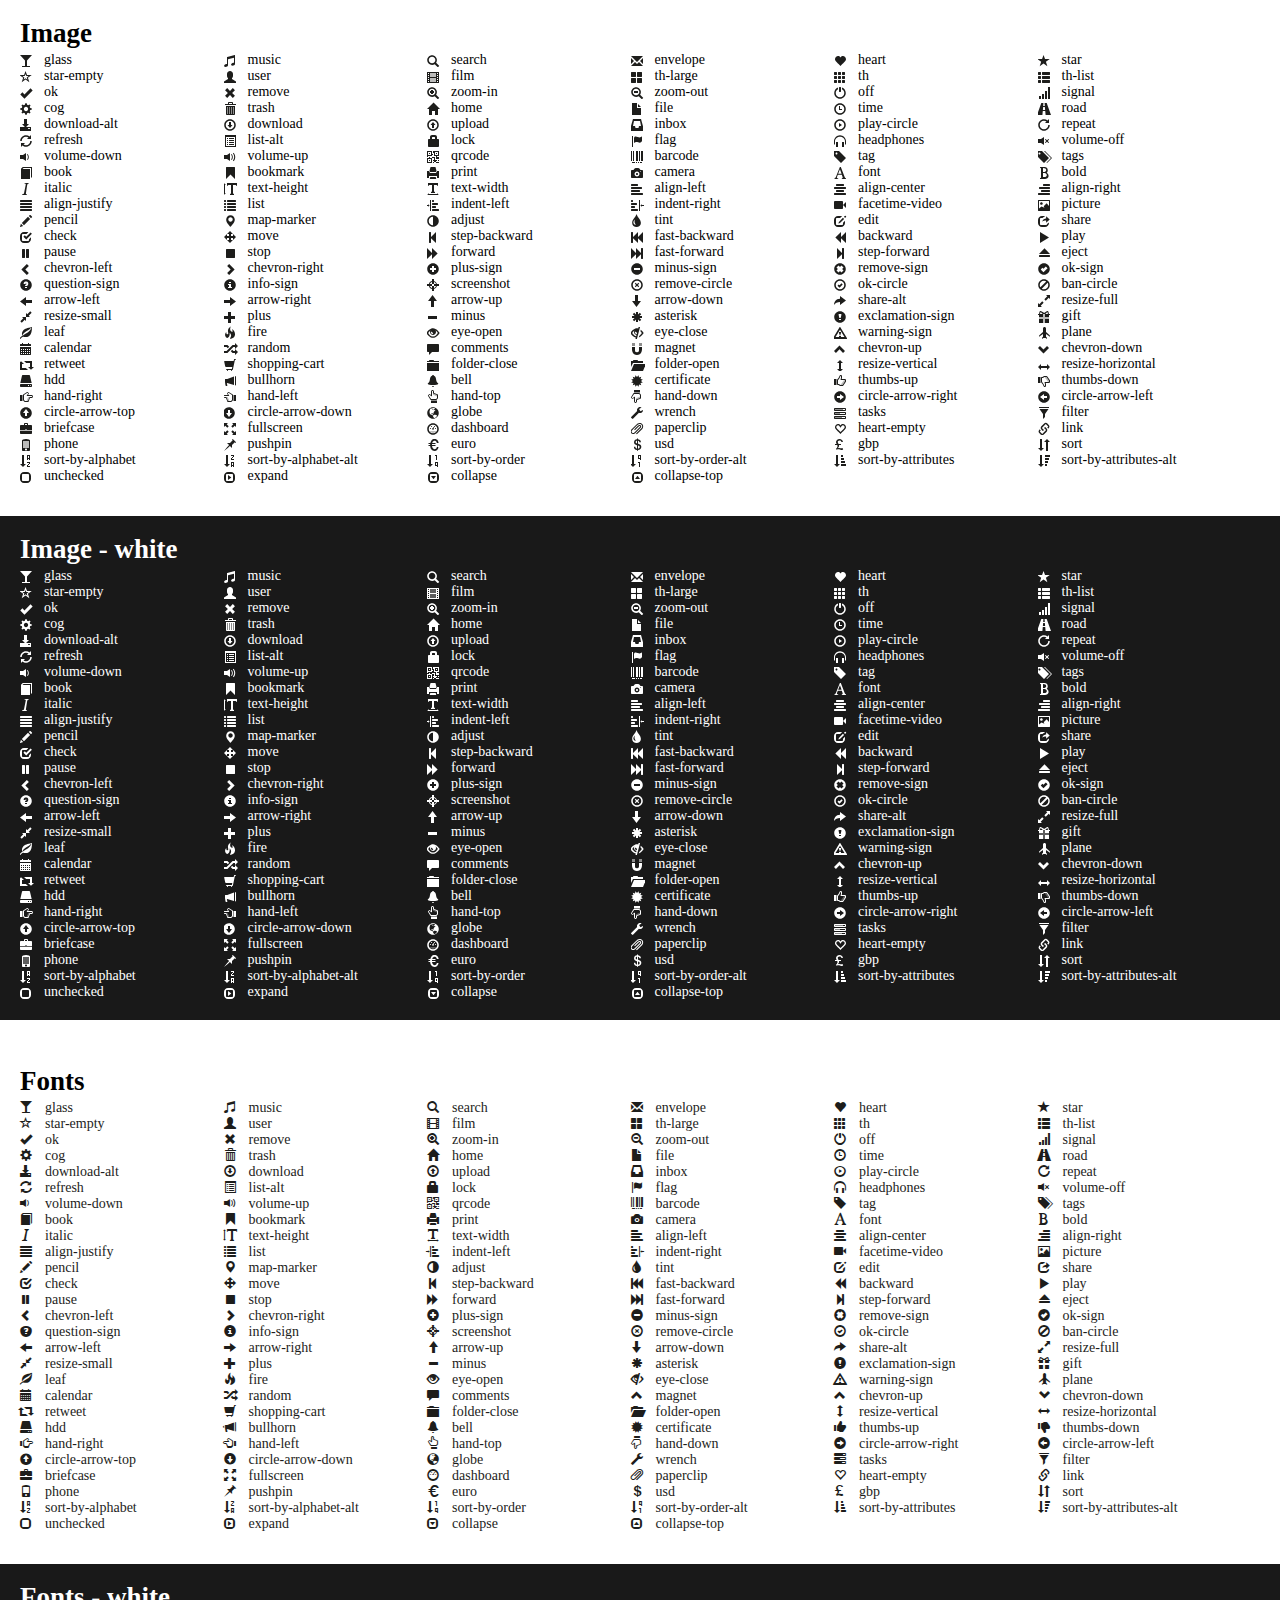
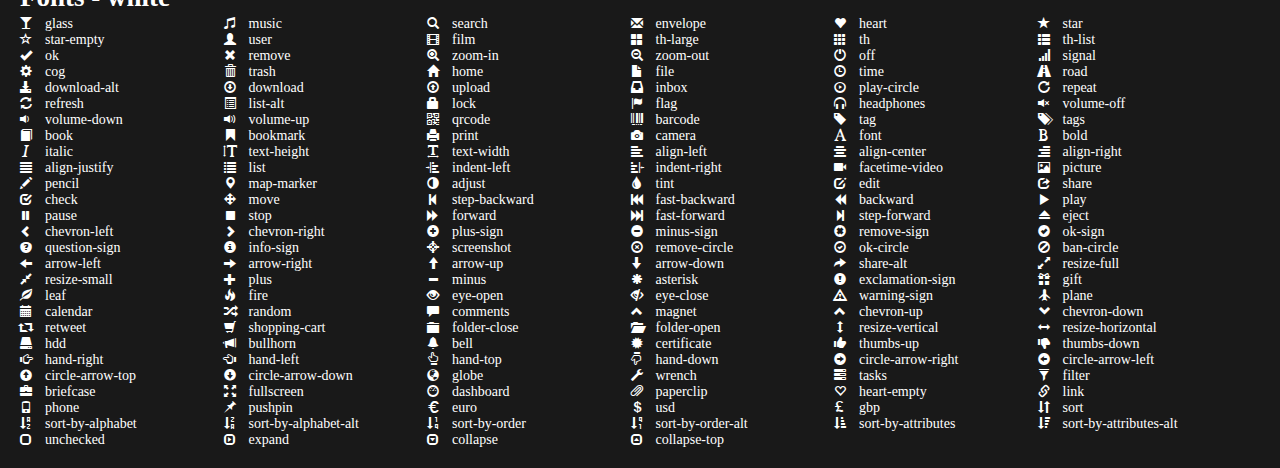
<file: proyecto1s22015_201212840/web/assets/plugins/glyphicons_halflings/index.html>
<!doctype html>
<html lang="en">
<head>
	<meta charset="utf-8">
	<meta http-equiv="X-UA-Compatible" content="IE=edge,chrome=1">
	
	<title>Glyphicons Halflings</title>
	<meta name="description" content="">
	<meta name="author" content="">
	
	<link rel="stylesheet" href="css/style.css?v=2">
	<link rel="stylesheet" href="css/halflings.css">
	
	<script src="scripts/modernizr.js"></script>

</head>
<body>
	
	<h2>Image</h2>
	<p><i class="halflings-icon glass"></i>glass</p>
	<p><i class="halflings-icon music"></i>music</p>
	<p><i class="halflings-icon search"></i>search</p>
	<p><i class="halflings-icon envelope"></i>envelope</p>
	<p><i class="halflings-icon heart"></i>heart</p>
	<p><i class="halflings-icon star"></i>star</p>
	<p><i class="halflings-icon star-empty"></i>star-empty</p>
	<p><i class="halflings-icon user"></i>user</p>
	<p><i class="halflings-icon film"></i>film</p>
	<p><i class="halflings-icon th-large"></i>th-large</p>
	<p><i class="halflings-icon th"></i>th</p>
	<p><i class="halflings-icon th-list"></i>th-list</p>
	<p><i class="halflings-icon ok"></i>ok</p>
	<p><i class="halflings-icon remove"></i>remove</p>
	<p><i class="halflings-icon zoom-in"></i>zoom-in</p>
	<p><i class="halflings-icon zoom-out"></i>zoom-out</p>
	<p><i class="halflings-icon off"></i>off</p>
	<p><i class="halflings-icon signal"></i>signal</p>
	<p><i class="halflings-icon cog"></i>cog</p>
	<p><i class="halflings-icon trash"></i>trash</p>
	<p><i class="halflings-icon home"></i>home</p>
	<p><i class="halflings-icon file"></i>file</p>
	<p><i class="halflings-icon time"></i>time</p>
	<p><i class="halflings-icon road"></i>road</p>
	<p><i class="halflings-icon download-alt"></i>download-alt</p>
	<p><i class="halflings-icon download"></i>download</p>
	<p><i class="halflings-icon upload"></i>upload</p>
	<p><i class="halflings-icon inbox"></i>inbox</p>
	<p><i class="halflings-icon play-circle"></i>play-circle</p>
	<p><i class="halflings-icon repeat"></i>repeat</p>
	<p><i class="halflings-icon refresh"></i>refresh</p>
	<p><i class="halflings-icon list-alt"></i>list-alt</p>
	<p><i class="halflings-icon lock"></i>lock</p>
	<p><i class="halflings-icon flag"></i>flag</p>
	<p><i class="halflings-icon headphones"></i>headphones</p>
	<p><i class="halflings-icon volume-off"></i>volume-off</p>
	<p><i class="halflings-icon volume-down"></i>volume-down</p>
	<p><i class="halflings-icon volume-up"></i>volume-up</p>
	<p><i class="halflings-icon qrcode"></i>qrcode</p>
	<p><i class="halflings-icon barcode"></i>barcode</p>
	<p><i class="halflings-icon tag"></i>tag</p>
	<p><i class="halflings-icon tags"></i>tags</p>
	<p><i class="halflings-icon book"></i>book</p>
	<p><i class="halflings-icon bookmark"></i>bookmark</p>
	<p><i class="halflings-icon print"></i>print</p>
	<p><i class="halflings-icon camera"></i>camera</p>
	<p><i class="halflings-icon font"></i>font</p>
	<p><i class="halflings-icon bold"></i>bold</p>
	<p><i class="halflings-icon italic"></i>italic</p>
	<p><i class="halflings-icon text-height"></i>text-height</p>
	<p><i class="halflings-icon text-width"></i>text-width</p>
	<p><i class="halflings-icon align-left"></i>align-left</p>
	<p><i class="halflings-icon align-center"></i>align-center</p>
	<p><i class="halflings-icon align-right"></i>align-right</p>
	<p><i class="halflings-icon align-justify"></i>align-justify</p>
	<p><i class="halflings-icon list"></i>list</p>
	<p><i class="halflings-icon indent-left"></i>indent-left</p>
	<p><i class="halflings-icon indent-right"></i>indent-right</p>
	<p><i class="halflings-icon facetime-video"></i>facetime-video</p>
	<p><i class="halflings-icon picture"></i>picture</p>
	<p><i class="halflings-icon pencil"></i>pencil</p>
	<p><i class="halflings-icon map-marker"></i>map-marker</p>
	<p><i class="halflings-icon adjust"></i>adjust</p>
	<p><i class="halflings-icon tint"></i>tint</p>
	<p><i class="halflings-icon edit"></i>edit</p>
	<p><i class="halflings-icon share"></i>share</p>
	<p><i class="halflings-icon check"></i>check</p>
	<p><i class="halflings-icon move"></i>move</p>
	<p><i class="halflings-icon step-backward"></i>step-backward</p>
	<p><i class="halflings-icon fast-backward"></i>fast-backward</p>
	<p><i class="halflings-icon backward"></i>backward</p>
	<p><i class="halflings-icon play"></i>play</p>
	<p><i class="halflings-icon pause"></i>pause</p>
	<p><i class="halflings-icon stop"></i>stop</p>
	<p><i class="halflings-icon forward"></i>forward</p>
	<p><i class="halflings-icon fast-forward"></i>fast-forward</p>
	<p><i class="halflings-icon step-forward"></i>step-forward</p>
	<p><i class="halflings-icon eject"></i>eject</p>
	<p><i class="halflings-icon chevron-left"></i>chevron-left</p>
	<p><i class="halflings-icon chevron-right"></i>chevron-right</p>
	<p><i class="halflings-icon plus-sign"></i>plus-sign</p>
	<p><i class="halflings-icon minus-sign"></i>minus-sign</p>
	<p><i class="halflings-icon remove-sign"></i>remove-sign</p>
	<p><i class="halflings-icon ok-sign"></i>ok-sign</p>
	<p><i class="halflings-icon question-sign"></i>question-sign</p>
	<p><i class="halflings-icon info-sign"></i>info-sign</p>
	<p><i class="halflings-icon screenshot"></i>screenshot</p>
	<p><i class="halflings-icon remove-circle"></i>remove-circle</p>
	<p><i class="halflings-icon ok-circle"></i>ok-circle</p>
	<p><i class="halflings-icon ban-circle"></i>ban-circle</p>
	<p><i class="halflings-icon arrow-left"></i>arrow-left</p>
	<p><i class="halflings-icon arrow-right"></i>arrow-right</p>
	<p><i class="halflings-icon arrow-up"></i>arrow-up</p>
	<p><i class="halflings-icon arrow-down"></i>arrow-down</p>
	<p><i class="halflings-icon share-alt"></i>share-alt</p>
	<p><i class="halflings-icon resize-full"></i>resize-full</p>
	<p><i class="halflings-icon resize-small"></i>resize-small</p>
	<p><i class="halflings-icon plus"></i>plus</p>
	<p><i class="halflings-icon minus"></i>minus</p>
	<p><i class="halflings-icon asterisk"></i>asterisk</p>
	<p><i class="halflings-icon exclamation-sign"></i>exclamation-sign</p>
	<p><i class="halflings-icon gift"></i>gift</p>
	<p><i class="halflings-icon leaf"></i>leaf</p>
	<p><i class="halflings-icon fire"></i>fire</p>
	<p><i class="halflings-icon eye-open"></i>eye-open</p>
	<p><i class="halflings-icon eye-close"></i>eye-close</p>
	<p><i class="halflings-icon warning-sign"></i>warning-sign</p>
	<p><i class="halflings-icon plane"></i>plane</p>
	<p><i class="halflings-icon calendar"></i>calendar</p>
	<p><i class="halflings-icon random"></i>random</p>
	<p><i class="halflings-icon comments"></i>comments</p>
	<p><i class="halflings-icon magnet"></i>magnet</p>
	<p><i class="halflings-icon chevron-up"></i>chevron-up</p>
	<p><i class="halflings-icon chevron-down"></i>chevron-down</p>
	<p><i class="halflings-icon retweet"></i>retweet</p>
	<p><i class="halflings-icon shopping-cart"></i>shopping-cart</p>
	<p><i class="halflings-icon folder-close"></i>folder-close</p>
	<p><i class="halflings-icon folder-open"></i>folder-open</p>
	<p><i class="halflings-icon resize-vertical"></i>resize-vertical</p>
	<p><i class="halflings-icon resize-horizontal"></i>resize-horizontal</p>
	<p><i class="halflings-icon hdd"></i>hdd</p>
	<p><i class="halflings-icon bullhorn"></i>bullhorn</p>
	<p><i class="halflings-icon bell"></i>bell</p>
	<p><i class="halflings-icon certificate"></i>certificate</p>
	<p><i class="halflings-icon thumbs-up"></i>thumbs-up</p>
	<p><i class="halflings-icon thumbs-down"></i>thumbs-down</p>
	<p><i class="halflings-icon hand-right"></i>hand-right</p>
	<p><i class="halflings-icon hand-left"></i>hand-left</p>
	<p><i class="halflings-icon hand-top"></i>hand-top</p>
	<p><i class="halflings-icon hand-down"></i>hand-down</p>
	<p><i class="halflings-icon circle-arrow-right"></i>circle-arrow-right</p>
	<p><i class="halflings-icon circle-arrow-left"></i>circle-arrow-left</p>
	<p><i class="halflings-icon circle-arrow-top"></i>circle-arrow-top</p>
	<p><i class="halflings-icon circle-arrow-down"></i>circle-arrow-down</p>
	<p><i class="halflings-icon globe"></i>globe</p>
	<p><i class="halflings-icon wrench"></i>wrench</p>
	<p><i class="halflings-icon tasks"></i>tasks</p>
	<p><i class="halflings-icon filter"></i>filter</p>
	<p><i class="halflings-icon briefcase"></i>briefcase</p>
	<p><i class="halflings-icon fullscreen"></i>fullscreen</p>
	<p><i class="halflings-icon dashboard"></i>dashboard</p>
	<p><i class="halflings-icon paperclip"></i>paperclip</p>
	<p><i class="halflings-icon heart-empty"></i>heart-empty</p>
	<p><i class="halflings-icon link"></i>link</p>
	<p><i class="halflings-icon phone"></i>phone</p>
	<p><i class="halflings-icon pushpin"></i>pushpin</p>
	<p><i class="halflings-icon euro"></i>euro</p>
	<p><i class="halflings-icon usd"></i>usd</p>
	<p><i class="halflings-icon gbp"></i>gbp</p>
	<p><i class="halflings-icon sort"></i>sort</p>
	<p><i class="halflings-icon sort-by-alphabet"></i>sort-by-alphabet</p>
	<p><i class="halflings-icon sort-by-alphabet-alt"></i>sort-by-alphabet-alt</p>
	<p><i class="halflings-icon sort-by-order"></i>sort-by-order</p>
	<p><i class="halflings-icon sort-by-order-alt"></i>sort-by-order-alt</p>
	<p><i class="halflings-icon sort-by-attributes"></i>sort-by-attributes</p>
	<p><i class="halflings-icon sort-by-attributes-alt"></i>sort-by-attributes-alt</p>
	<p><i class="halflings-icon unchecked"></i>unchecked</p>
	<p><i class="halflings-icon expand"></i>expand</p>
	<p><i class="halflings-icon collapse"></i>collapse</p>
	<p><i class="halflings-icon collapse-top"></i>collapse-top</p>

	<br><br><br>

<div class="white-content">
	<h2>Image - white</h2>
	<p><i class="halflings-icon white glass"></i>glass</p>
	<p><i class="halflings-icon white music"></i>music</p>
	<p><i class="halflings-icon white search"></i>search</p>
	<p><i class="halflings-icon white envelope"></i>envelope</p>
	<p><i class="halflings-icon white heart"></i>heart</p>
	<p><i class="halflings-icon white star"></i>star</p>
	<p><i class="halflings-icon white star-empty"></i>star-empty</p>
	<p><i class="halflings-icon white user"></i>user</p>
	<p><i class="halflings-icon white film"></i>film</p>
	<p><i class="halflings-icon white th-large"></i>th-large</p>
	<p><i class="halflings-icon white th"></i>th</p>
	<p><i class="halflings-icon white th-list"></i>th-list</p>
	<p><i class="halflings-icon white ok"></i>ok</p>
	<p><i class="halflings-icon white remove"></i>remove</p>
	<p><i class="halflings-icon white zoom-in"></i>zoom-in</p>
	<p><i class="halflings-icon white zoom-out"></i>zoom-out</p>
	<p><i class="halflings-icon white off"></i>off</p>
	<p><i class="halflings-icon white signal"></i>signal</p>
	<p><i class="halflings-icon white cog"></i>cog</p>
	<p><i class="halflings-icon white trash"></i>trash</p>
	<p><i class="halflings-icon white home"></i>home</p>
	<p><i class="halflings-icon white file"></i>file</p>
	<p><i class="halflings-icon white time"></i>time</p>
	<p><i class="halflings-icon white road"></i>road</p>
	<p><i class="halflings-icon white download-alt"></i>download-alt</p>
	<p><i class="halflings-icon white download"></i>download</p>
	<p><i class="halflings-icon white upload"></i>upload</p>
	<p><i class="halflings-icon white inbox"></i>inbox</p>
	<p><i class="halflings-icon white play-circle"></i>play-circle</p>
	<p><i class="halflings-icon white repeat"></i>repeat</p>
	<p><i class="halflings-icon white refresh"></i>refresh</p>
	<p><i class="halflings-icon white list-alt"></i>list-alt</p>
	<p><i class="halflings-icon white lock"></i>lock</p>
	<p><i class="halflings-icon white flag"></i>flag</p>
	<p><i class="halflings-icon white headphones"></i>headphones</p>
	<p><i class="halflings-icon white volume-off"></i>volume-off</p>
	<p><i class="halflings-icon white volume-down"></i>volume-down</p>
	<p><i class="halflings-icon white volume-up"></i>volume-up</p>
	<p><i class="halflings-icon white qrcode"></i>qrcode</p>
	<p><i class="halflings-icon white barcode"></i>barcode</p>
	<p><i class="halflings-icon white tag"></i>tag</p>
	<p><i class="halflings-icon white tags"></i>tags</p>
	<p><i class="halflings-icon white book"></i>book</p>
	<p><i class="halflings-icon white bookmark"></i>bookmark</p>
	<p><i class="halflings-icon white print"></i>print</p>
	<p><i class="halflings-icon white camera"></i>camera</p>
	<p><i class="halflings-icon white font"></i>font</p>
	<p><i class="halflings-icon white bold"></i>bold</p>
	<p><i class="halflings-icon white italic"></i>italic</p>
	<p><i class="halflings-icon white text-height"></i>text-height</p>
	<p><i class="halflings-icon white text-width"></i>text-width</p>
	<p><i class="halflings-icon white align-left"></i>align-left</p>
	<p><i class="halflings-icon white align-center"></i>align-center</p>
	<p><i class="halflings-icon white align-right"></i>align-right</p>
	<p><i class="halflings-icon white align-justify"></i>align-justify</p>
	<p><i class="halflings-icon white list"></i>list</p>
	<p><i class="halflings-icon white indent-left"></i>indent-left</p>
	<p><i class="halflings-icon white indent-right"></i>indent-right</p>
	<p><i class="halflings-icon white facetime-video"></i>facetime-video</p>
	<p><i class="halflings-icon white picture"></i>picture</p>
	<p><i class="halflings-icon white pencil"></i>pencil</p>
	<p><i class="halflings-icon white map-marker"></i>map-marker</p>
	<p><i class="halflings-icon white adjust"></i>adjust</p>
	<p><i class="halflings-icon white tint"></i>tint</p>
	<p><i class="halflings-icon white edit"></i>edit</p>
	<p><i class="halflings-icon white share"></i>share</p>
	<p><i class="halflings-icon white check"></i>check</p>
	<p><i class="halflings-icon white move"></i>move</p>
	<p><i class="halflings-icon white step-backward"></i>step-backward</p>
	<p><i class="halflings-icon white fast-backward"></i>fast-backward</p>
	<p><i class="halflings-icon white backward"></i>backward</p>
	<p><i class="halflings-icon white play"></i>play</p>
	<p><i class="halflings-icon white pause"></i>pause</p>
	<p><i class="halflings-icon white stop"></i>stop</p>
	<p><i class="halflings-icon white forward"></i>forward</p>
	<p><i class="halflings-icon white fast-forward"></i>fast-forward</p>
	<p><i class="halflings-icon white step-forward"></i>step-forward</p>
	<p><i class="halflings-icon white eject"></i>eject</p>
	<p><i class="halflings-icon white chevron-left"></i>chevron-left</p>
	<p><i class="halflings-icon white chevron-right"></i>chevron-right</p>
	<p><i class="halflings-icon white plus-sign"></i>plus-sign</p>
	<p><i class="halflings-icon white minus-sign"></i>minus-sign</p>
	<p><i class="halflings-icon white remove-sign"></i>remove-sign</p>
	<p><i class="halflings-icon white ok-sign"></i>ok-sign</p>
	<p><i class="halflings-icon white question-sign"></i>question-sign</p>
	<p><i class="halflings-icon white info-sign"></i>info-sign</p>
	<p><i class="halflings-icon white screenshot"></i>screenshot</p>
	<p><i class="halflings-icon white remove-circle"></i>remove-circle</p>
	<p><i class="halflings-icon white ok-circle"></i>ok-circle</p>
	<p><i class="halflings-icon white ban-circle"></i>ban-circle</p>
	<p><i class="halflings-icon white arrow-left"></i>arrow-left</p>
	<p><i class="halflings-icon white arrow-right"></i>arrow-right</p>
	<p><i class="halflings-icon white arrow-up"></i>arrow-up</p>
	<p><i class="halflings-icon white arrow-down"></i>arrow-down</p>
	<p><i class="halflings-icon white share-alt"></i>share-alt</p>
	<p><i class="halflings-icon white resize-full"></i>resize-full</p>
	<p><i class="halflings-icon white resize-small"></i>resize-small</p>
	<p><i class="halflings-icon white plus"></i>plus</p>
	<p><i class="halflings-icon white minus"></i>minus</p>
	<p><i class="halflings-icon white asterisk"></i>asterisk</p>
	<p><i class="halflings-icon white exclamation-sign"></i>exclamation-sign</p>
	<p><i class="halflings-icon white gift"></i>gift</p>
	<p><i class="halflings-icon white leaf"></i>leaf</p>
	<p><i class="halflings-icon white fire"></i>fire</p>
	<p><i class="halflings-icon white eye-open"></i>eye-open</p>
	<p><i class="halflings-icon white eye-close"></i>eye-close</p>
	<p><i class="halflings-icon white warning-sign"></i>warning-sign</p>
	<p><i class="halflings-icon white plane"></i>plane</p>
	<p><i class="halflings-icon white calendar"></i>calendar</p>
	<p><i class="halflings-icon white random"></i>random</p>
	<p><i class="halflings-icon white comments"></i>comments</p>
	<p><i class="halflings-icon white magnet"></i>magnet</p>
	<p><i class="halflings-icon white chevron-up"></i>chevron-up</p>
	<p><i class="halflings-icon white chevron-down"></i>chevron-down</p>
	<p><i class="halflings-icon white retweet"></i>retweet</p>
	<p><i class="halflings-icon white shopping-cart"></i>shopping-cart</p>
	<p><i class="halflings-icon white folder-close"></i>folder-close</p>
	<p><i class="halflings-icon white folder-open"></i>folder-open</p>
	<p><i class="halflings-icon white resize-vertical"></i>resize-vertical</p>
	<p><i class="halflings-icon white resize-horizontal"></i>resize-horizontal</p>
	<p><i class="halflings-icon white hdd"></i>hdd</p>
	<p><i class="halflings-icon white bullhorn"></i>bullhorn</p>
	<p><i class="halflings-icon white bell"></i>bell</p>
	<p><i class="halflings-icon white certificate"></i>certificate</p>
	<p><i class="halflings-icon white thumbs-up"></i>thumbs-up</p>
	<p><i class="halflings-icon white thumbs-down"></i>thumbs-down</p>
	<p><i class="halflings-icon white hand-right"></i>hand-right</p>
	<p><i class="halflings-icon white hand-left"></i>hand-left</p>
	<p><i class="halflings-icon white hand-top"></i>hand-top</p>
	<p><i class="halflings-icon white hand-down"></i>hand-down</p>
	<p><i class="halflings-icon white circle-arrow-right"></i>circle-arrow-right</p>
	<p><i class="halflings-icon white circle-arrow-left"></i>circle-arrow-left</p>
	<p><i class="halflings-icon white circle-arrow-top"></i>circle-arrow-top</p>
	<p><i class="halflings-icon white circle-arrow-down"></i>circle-arrow-down</p>
	<p><i class="halflings-icon white globe"></i>globe</p>
	<p><i class="halflings-icon white wrench"></i>wrench</p>
	<p><i class="halflings-icon white tasks"></i>tasks</p>
	<p><i class="halflings-icon white filter"></i>filter</p>
	<p><i class="halflings-icon white briefcase"></i>briefcase</p>
	<p><i class="halflings-icon white fullscreen"></i>fullscreen</p>
	<p><i class="halflings-icon white dashboard"></i>dashboard</p>
	<p><i class="halflings-icon white paperclip"></i>paperclip</p>
	<p><i class="halflings-icon white heart-empty"></i>heart-empty</p>
	<p><i class="halflings-icon white link"></i>link</p>
	<p><i class="halflings-icon white phone"></i>phone</p>
	<p><i class="halflings-icon white pushpin"></i>pushpin</p>
	<p><i class="halflings-icon white euro"></i>euro</p>
	<p><i class="halflings-icon white usd"></i>usd</p>
	<p><i class="halflings-icon white gbp"></i>gbp</p>
	<p><i class="halflings-icon white sort"></i>sort</p>
	<p><i class="halflings-icon white sort-by-alphabet"></i>sort-by-alphabet</p>
	<p><i class="halflings-icon white sort-by-alphabet-alt"></i>sort-by-alphabet-alt</p>
	<p><i class="halflings-icon white sort-by-order"></i>sort-by-order</p>
	<p><i class="halflings-icon white sort-by-order-alt"></i>sort-by-order-alt</p>
	<p><i class="halflings-icon white sort-by-attributes"></i>sort-by-attributes</p>
	<p><i class="halflings-icon white sort-by-attributes-alt"></i>sort-by-attributes-alt</p>
	<p><i class="halflings-icon white unchecked"></i>unchecked</p>
	<p><i class="halflings-icon white expand"></i>expand</p>
	<p><i class="halflings-icon white collapse"></i>collapse</p>
	<p><i class="halflings-icon white collapse-top"></i>collapse-top</p>
</div>

	<br><br><br>

	<h2>Fonts</h2>
	<a href="" class="halflings glass"><i></i>glass</a>
	<a href="" class="halflings music"><i></i>music</a>
	<a href="" class="halflings search"><i></i>search</a>
	<a href="" class="halflings envelope"><i></i>envelope</a>
	<a href="" class="halflings heart"><i></i>heart</a>
	<a href="" class="halflings star"><i></i>star</a>
	<a href="" class="halflings star-empty"><i></i>star-empty</a>
	<a href="" class="halflings user"><i></i>user</a>
	<a href="" class="halflings film"><i></i>film</a>
	<a href="" class="halflings th-large"><i></i>th-large</a>
	<a href="" class="halflings th"><i></i>th</a>
	<a href="" class="halflings th-list"><i></i>th-list</a>
	<a href="" class="halflings ok"><i></i>ok</a>
	<a href="" class="halflings remove"><i></i>remove</a>
	<a href="" class="halflings zoom-in"><i></i>zoom-in</a>
	<a href="" class="halflings zoom-out"><i></i>zoom-out</a>
	<a href="" class="halflings off"><i></i>off</a>
	<a href="" class="halflings signal"><i></i>signal</a>
	<a href="" class="halflings cog"><i></i>cog</a>
	<a href="" class="halflings trash"><i></i>trash</a>
	<a href="" class="halflings home"><i></i>home</a>
	<a href="" class="halflings file"><i></i>file</a>
	<a href="" class="halflings time"><i></i>time</a>
	<a href="" class="halflings road"><i></i>road</a>
	<a href="" class="halflings download-alt"><i></i>download-alt</a>
	<a href="" class="halflings download"><i></i>download</a>
	<a href="" class="halflings upload"><i></i>upload</a>
	<a href="" class="halflings inbox"><i></i>inbox</a>
	<a href="" class="halflings play-circle"><i></i>play-circle</a>
	<a href="" class="halflings repeat"><i></i>repeat</a>
	<a href="" class="halflings refresh"><i></i>refresh</a>
	<a href="" class="halflings list-alt"><i></i>list-alt</a>
	<a href="" class="halflings lock"><i></i>lock</a>
	<a href="" class="halflings flag"><i></i>flag</a>
	<a href="" class="halflings headphones"><i></i>headphones</a>
	<a href="" class="halflings volume-off"><i></i>volume-off</a>
	<a href="" class="halflings volume-down"><i></i>volume-down</a>
	<a href="" class="halflings volume-up"><i></i>volume-up</a>
	<a href="" class="halflings qrcode"><i></i>qrcode</a>
	<a href="" class="halflings barcode"><i></i>barcode</a>
	<a href="" class="halflings tag"><i></i>tag</a>
	<a href="" class="halflings tags"><i></i>tags</a>
	<a href="" class="halflings book"><i></i>book</a>
	<a href="" class="halflings bookmark"><i></i>bookmark</a>
	<a href="" class="halflings print"><i></i>print</a>
	<a href="" class="halflings camera"><i></i>camera</a>
	<a href="" class="halflings font"><i></i>font</a>
	<a href="" class="halflings bold"><i></i>bold</a>
	<a href="" class="halflings italic"><i></i>italic</a>
	<a href="" class="halflings text-height"><i></i>text-height</a>
	<a href="" class="halflings text-width"><i></i>text-width</a>
	<a href="" class="halflings align-left"><i></i>align-left</a>
	<a href="" class="halflings align-center"><i></i>align-center</a>
	<a href="" class="halflings align-right"><i></i>align-right</a>
	<a href="" class="halflings align-justify"><i></i>align-justify</a>
	<a href="" class="halflings list"><i></i>list</a>
	<a href="" class="halflings indent-left"><i></i>indent-left</a>
	<a href="" class="halflings indent-right"><i></i>indent-right</a>
	<a href="" class="halflings facetime-video"><i></i>facetime-video</a>
	<a href="" class="halflings picture"><i></i>picture</a>
	<a href="" class="halflings pencil"><i></i>pencil</a>
	<a href="" class="halflings map-marker"><i></i>map-marker</a>
	<a href="" class="halflings adjust"><i></i>adjust</a>
	<a href="" class="halflings tint"><i></i>tint</a>
	<a href="" class="halflings edit"><i></i>edit</a>
	<a href="" class="halflings share"><i></i>share</a>
	<a href="" class="halflings check"><i></i>check</a>
	<a href="" class="halflings move"><i></i>move</a>
	<a href="" class="halflings step-backward"><i></i>step-backward</a>
	<a href="" class="halflings fast-backward"><i></i>fast-backward</a>
	<a href="" class="halflings backward"><i></i>backward</a>
	<a href="" class="halflings play"><i></i>play</a>
	<a href="" class="halflings pause"><i></i>pause</a>
	<a href="" class="halflings stop"><i></i>stop</a>
	<a href="" class="halflings forward"><i></i>forward</a>
	<a href="" class="halflings fast-forward"><i></i>fast-forward</a>
	<a href="" class="halflings step-forward"><i></i>step-forward</a>
	<a href="" class="halflings eject"><i></i>eject</a>
	<a href="" class="halflings chevron-left"><i></i>chevron-left</a>
	<a href="" class="halflings chevron-right"><i></i>chevron-right</a>
	<a href="" class="halflings plus-sign"><i></i>plus-sign</a>
	<a href="" class="halflings minus-sign"><i></i>minus-sign</a>
	<a href="" class="halflings remove-sign"><i></i>remove-sign</a>
	<a href="" class="halflings ok-sign"><i></i>ok-sign</a>
	<a href="" class="halflings question-sign"><i></i>question-sign</a>
	<a href="" class="halflings info-sign"><i></i>info-sign</a>
	<a href="" class="halflings screenshot"><i></i>screenshot</a>
	<a href="" class="halflings remove-circle"><i></i>remove-circle</a>
	<a href="" class="halflings ok-circle"><i></i>ok-circle</a>
	<a href="" class="halflings ban-circle"><i></i>ban-circle</a>
	<a href="" class="halflings arrow-left"><i></i>arrow-left</a>
	<a href="" class="halflings arrow-right"><i></i>arrow-right</a>
	<a href="" class="halflings arrow-up"><i></i>arrow-up</a>
	<a href="" class="halflings arrow-down"><i></i>arrow-down</a>
	<a href="" class="halflings share-alt"><i></i>share-alt</a>
	<a href="" class="halflings resize-full"><i></i>resize-full</a>
	<a href="" class="halflings resize-small"><i></i>resize-small</a>
	<a href="" class="halflings plus"><i></i>plus</a>
	<a href="" class="halflings minus"><i></i>minus</a>
	<a href="" class="halflings asterisk"><i></i>asterisk</a>
	<a href="" class="halflings exclamation-sign"><i></i>exclamation-sign</a>
	<a href="" class="halflings gift"><i></i>gift</a>
	<a href="" class="halflings leaf"><i></i>leaf</a>
	<a href="" class="halflings fire"><i></i>fire</a>
	<a href="" class="halflings eye-open"><i></i>eye-open</a>
	<a href="" class="halflings eye-close"><i></i>eye-close</a>
	<a href="" class="halflings warning-sign"><i></i>warning-sign</a>
	<a href="" class="halflings plane"><i></i>plane</a>
	<a href="" class="halflings calendar"><i></i>calendar</a>
	<a href="" class="halflings random"><i></i>random</a>
	<a href="" class="halflings comments"><i></i>comments</a>
	<a href="" class="halflings magnet"><i></i>magnet</a>
	<a href="" class="halflings chevron-up"><i></i>chevron-up</a>
	<a href="" class="halflings chevron-down"><i></i>chevron-down</a>
	<a href="" class="halflings retweet"><i></i>retweet</a>
	<a href="" class="halflings shopping-cart"><i></i>shopping-cart</a>
	<a href="" class="halflings folder-close"><i></i>folder-close</a>
	<a href="" class="halflings folder-open"><i></i>folder-open</a>
	<a href="" class="halflings resize-vertical"><i></i>resize-vertical</a>
	<a href="" class="halflings resize-horizontal"><i></i>resize-horizontal</a>
	<a href="" class="halflings hdd"><i></i>hdd</a>
	<a href="" class="halflings bullhorn"><i></i>bullhorn</a>
	<a href="" class="halflings bell"><i></i>bell</a>
	<a href="" class="halflings certificate"><i></i>certificate</a>
	<a href="" class="halflings thumbs-up"><i></i>thumbs-up</a>
	<a href="" class="halflings thumbs-down"><i></i>thumbs-down</a>
	<a href="" class="halflings hand-right"><i></i>hand-right</a>
	<a href="" class="halflings hand-left"><i></i>hand-left</a>
	<a href="" class="halflings hand-top"><i></i>hand-top</a>
	<a href="" class="halflings hand-down"><i></i>hand-down</a>
	<a href="" class="halflings circle-arrow-right"><i></i>circle-arrow-right</a>
	<a href="" class="halflings circle-arrow-left"><i></i>circle-arrow-left</a>
	<a href="" class="halflings circle-arrow-top"><i></i>circle-arrow-top</a>
	<a href="" class="halflings circle-arrow-down"><i></i>circle-arrow-down</a>
	<a href="" class="halflings globe"><i></i>globe</a>
	<a href="" class="halflings wrench"><i></i>wrench</a>
	<a href="" class="halflings tasks"><i></i>tasks</a>
	<a href="" class="halflings filter"><i></i>filter</a>
	<a href="" class="halflings briefcase"><i></i>briefcase</a>
	<a href="" class="halflings fullscreen"><i></i>fullscreen</a>
	<a href="" class="halflings dashboard"><i></i>dashboard</a>
	<a href="" class="halflings paperclip"><i></i>paperclip</a>
	<a href="" class="halflings heart-empty"><i></i>heart-empty</a>
	<a href="" class="halflings link"><i></i>link</a>
	<a href="" class="halflings phone"><i></i>phone</a>
	<a href="" class="halflings pushpin"><i></i>pushpin</a>
	<a href="" class="halflings euro"><i></i>euro</a>
	<a href="" class="halflings usd"><i></i>usd</a>
	<a href="" class="halflings gbp"><i></i>gbp</a>
	<a href="" class="halflings sort"><i></i>sort</a>
	<a href="" class="halflings sort-by-alphabet"><i></i>sort-by-alphabet</a>
	<a href="" class="halflings sort-by-alphabet-alt"><i></i>sort-by-alphabet-alt</a>
	<a href="" class="halflings sort-by-order"><i></i>sort-by-order</a>
	<a href="" class="halflings sort-by-order-alt"><i></i>sort-by-order-alt</a>
	<a href="" class="halflings sort-by-attributes"><i></i>sort-by-attributes</a>
	<a href="" class="halflings sort-by-attributes-alt"><i></i>sort-by-attributes-alt</a>
	<a href="" class="halflings unchecked"><i></i>unchecked</a>
	<a href="" class="halflings expand"><i></i>expand</a>
	<a href="" class="halflings collapse"><i></i>collapse</a>
	<a href="" class="halflings collapse-top"><i></i>collapse-top</a>

	<br><br><br>

<div class="white-content">
	<h2>Fonts - white</h2>
	<a href="" class="halflings white glass"><i></i>glass</a>
	<a href="" class="halflings white music"><i></i>music</a>
	<a href="" class="halflings white search"><i></i>search</a>
	<a href="" class="halflings white envelope"><i></i>envelope</a>
	<a href="" class="halflings white heart"><i></i>heart</a>
	<a href="" class="halflings white star"><i></i>star</a>
	<a href="" class="halflings white star-empty"><i></i>star-empty</a>
	<a href="" class="halflings white user"><i></i>user</a>
	<a href="" class="halflings white film"><i></i>film</a>
	<a href="" class="halflings white th-large"><i></i>th-large</a>
	<a href="" class="halflings white th"><i></i>th</a>
	<a href="" class="halflings white th-list"><i></i>th-list</a>
	<a href="" class="halflings white ok"><i></i>ok</a>
	<a href="" class="halflings white remove"><i></i>remove</a>
	<a href="" class="halflings white zoom-in"><i></i>zoom-in</a>
	<a href="" class="halflings white zoom-out"><i></i>zoom-out</a>
	<a href="" class="halflings white off"><i></i>off</a>
	<a href="" class="halflings white signal"><i></i>signal</a>
	<a href="" class="halflings white cog"><i></i>cog</a>
	<a href="" class="halflings white trash"><i></i>trash</a>
	<a href="" class="halflings white home"><i></i>home</a>
	<a href="" class="halflings white file"><i></i>file</a>
	<a href="" class="halflings white time"><i></i>time</a>
	<a href="" class="halflings white road"><i></i>road</a>
	<a href="" class="halflings white download-alt"><i></i>download-alt</a>
	<a href="" class="halflings white download"><i></i>download</a>
	<a href="" class="halflings white upload"><i></i>upload</a>
	<a href="" class="halflings white inbox"><i></i>inbox</a>
	<a href="" class="halflings white play-circle"><i></i>play-circle</a>
	<a href="" class="halflings white repeat"><i></i>repeat</a>
	<a href="" class="halflings white refresh"><i></i>refresh</a>
	<a href="" class="halflings white list-alt"><i></i>list-alt</a>
	<a href="" class="halflings white lock"><i></i>lock</a>
	<a href="" class="halflings white flag"><i></i>flag</a>
	<a href="" class="halflings white headphones"><i></i>headphones</a>
	<a href="" class="halflings white volume-off"><i></i>volume-off</a>
	<a href="" class="halflings white volume-down"><i></i>volume-down</a>
	<a href="" class="halflings white volume-up"><i></i>volume-up</a>
	<a href="" class="halflings white qrcode"><i></i>qrcode</a>
	<a href="" class="halflings white barcode"><i></i>barcode</a>
	<a href="" class="halflings white tag"><i></i>tag</a>
	<a href="" class="halflings white tags"><i></i>tags</a>
	<a href="" class="halflings white book"><i></i>book</a>
	<a href="" class="halflings white bookmark"><i></i>bookmark</a>
	<a href="" class="halflings white print"><i></i>print</a>
	<a href="" class="halflings white camera"><i></i>camera</a>
	<a href="" class="halflings white font"><i></i>font</a>
	<a href="" class="halflings white bold"><i></i>bold</a>
	<a href="" class="halflings white italic"><i></i>italic</a>
	<a href="" class="halflings white text-height"><i></i>text-height</a>
	<a href="" class="halflings white text-width"><i></i>text-width</a>
	<a href="" class="halflings white align-left"><i></i>align-left</a>
	<a href="" class="halflings white align-center"><i></i>align-center</a>
	<a href="" class="halflings white align-right"><i></i>align-right</a>
	<a href="" class="halflings white align-justify"><i></i>align-justify</a>
	<a href="" class="halflings white list"><i></i>list</a>
	<a href="" class="halflings white indent-left"><i></i>indent-left</a>
	<a href="" class="halflings white indent-right"><i></i>indent-right</a>
	<a href="" class="halflings white facetime-video"><i></i>facetime-video</a>
	<a href="" class="halflings white picture"><i></i>picture</a>
	<a href="" class="halflings white pencil"><i></i>pencil</a>
	<a href="" class="halflings white map-marker"><i></i>map-marker</a>
	<a href="" class="halflings white adjust"><i></i>adjust</a>
	<a href="" class="halflings white tint"><i></i>tint</a>
	<a href="" class="halflings white edit"><i></i>edit</a>
	<a href="" class="halflings white share"><i></i>share</a>
	<a href="" class="halflings white check"><i></i>check</a>
	<a href="" class="halflings white move"><i></i>move</a>
	<a href="" class="halflings white step-backward"><i></i>step-backward</a>
	<a href="" class="halflings white fast-backward"><i></i>fast-backward</a>
	<a href="" class="halflings white backward"><i></i>backward</a>
	<a href="" class="halflings white play"><i></i>play</a>
	<a href="" class="halflings white pause"><i></i>pause</a>
	<a href="" class="halflings white stop"><i></i>stop</a>
	<a href="" class="halflings white forward"><i></i>forward</a>
	<a href="" class="halflings white fast-forward"><i></i>fast-forward</a>
	<a href="" class="halflings white step-forward"><i></i>step-forward</a>
	<a href="" class="halflings white eject"><i></i>eject</a>
	<a href="" class="halflings white chevron-left"><i></i>chevron-left</a>
	<a href="" class="halflings white chevron-right"><i></i>chevron-right</a>
	<a href="" class="halflings white plus-sign"><i></i>plus-sign</a>
	<a href="" class="halflings white minus-sign"><i></i>minus-sign</a>
	<a href="" class="halflings white remove-sign"><i></i>remove-sign</a>
	<a href="" class="halflings white ok-sign"><i></i>ok-sign</a>
	<a href="" class="halflings white question-sign"><i></i>question-sign</a>
	<a href="" class="halflings white info-sign"><i></i>info-sign</a>
	<a href="" class="halflings white screenshot"><i></i>screenshot</a>
	<a href="" class="halflings white remove-circle"><i></i>remove-circle</a>
	<a href="" class="halflings white ok-circle"><i></i>ok-circle</a>
	<a href="" class="halflings white ban-circle"><i></i>ban-circle</a>
	<a href="" class="halflings white arrow-left"><i></i>arrow-left</a>
	<a href="" class="halflings white arrow-right"><i></i>arrow-right</a>
	<a href="" class="halflings white arrow-up"><i></i>arrow-up</a>
	<a href="" class="halflings white arrow-down"><i></i>arrow-down</a>
	<a href="" class="halflings white share-alt"><i></i>share-alt</a>
	<a href="" class="halflings white resize-full"><i></i>resize-full</a>
	<a href="" class="halflings white resize-small"><i></i>resize-small</a>
	<a href="" class="halflings white plus"><i></i>plus</a>
	<a href="" class="halflings white minus"><i></i>minus</a>
	<a href="" class="halflings white asterisk"><i></i>asterisk</a>
	<a href="" class="halflings white exclamation-sign"><i></i>exclamation-sign</a>
	<a href="" class="halflings white gift"><i></i>gift</a>
	<a href="" class="halflings white leaf"><i></i>leaf</a>
	<a href="" class="halflings white fire"><i></i>fire</a>
	<a href="" class="halflings white eye-open"><i></i>eye-open</a>
	<a href="" class="halflings white eye-close"><i></i>eye-close</a>
	<a href="" class="halflings white warning-sign"><i></i>warning-sign</a>
	<a href="" class="halflings white plane"><i></i>plane</a>
	<a href="" class="halflings white calendar"><i></i>calendar</a>
	<a href="" class="halflings white random"><i></i>random</a>
	<a href="" class="halflings white comments"><i></i>comments</a>
	<a href="" class="halflings white magnet"><i></i>magnet</a>
	<a href="" class="halflings white chevron-up"><i></i>chevron-up</a>
	<a href="" class="halflings white chevron-down"><i></i>chevron-down</a>
	<a href="" class="halflings white retweet"><i></i>retweet</a>
	<a href="" class="halflings white shopping-cart"><i></i>shopping-cart</a>
	<a href="" class="halflings white folder-close"><i></i>folder-close</a>
	<a href="" class="halflings white folder-open"><i></i>folder-open</a>
	<a href="" class="halflings white resize-vertical"><i></i>resize-vertical</a>
	<a href="" class="halflings white resize-horizontal"><i></i>resize-horizontal</a>
	<a href="" class="halflings white hdd"><i></i>hdd</a>
	<a href="" class="halflings white bullhorn"><i></i>bullhorn</a>
	<a href="" class="halflings white bell"><i></i>bell</a>
	<a href="" class="halflings white certificate"><i></i>certificate</a>
	<a href="" class="halflings white thumbs-up"><i></i>thumbs-up</a>
	<a href="" class="halflings white thumbs-down"><i></i>thumbs-down</a>
	<a href="" class="halflings white hand-right"><i></i>hand-right</a>
	<a href="" class="halflings white hand-left"><i></i>hand-left</a>
	<a href="" class="halflings white hand-top"><i></i>hand-top</a>
	<a href="" class="halflings white hand-down"><i></i>hand-down</a>
	<a href="" class="halflings white circle-arrow-right"><i></i>circle-arrow-right</a>
	<a href="" class="halflings white circle-arrow-left"><i></i>circle-arrow-left</a>
	<a href="" class="halflings white circle-arrow-top"><i></i>circle-arrow-top</a>
	<a href="" class="halflings white circle-arrow-down"><i></i>circle-arrow-down</a>
	<a href="" class="halflings white globe"><i></i>globe</a>
	<a href="" class="halflings white wrench"><i></i>wrench</a>
	<a href="" class="halflings white tasks"><i></i>tasks</a>
	<a href="" class="halflings white filter"><i></i>filter</a>
	<a href="" class="halflings white briefcase"><i></i>briefcase</a>
	<a href="" class="halflings white fullscreen"><i></i>fullscreen</a>
	<a href="" class="halflings white dashboard"><i></i>dashboard</a>
	<a href="" class="halflings white paperclip"><i></i>paperclip</a>
	<a href="" class="halflings white heart-empty"><i></i>heart-empty</a>
	<a href="" class="halflings white link"><i></i>link</a>
	<a href="" class="halflings white phone"><i></i>phone</a>
	<a href="" class="halflings white pushpin"><i></i>pushpin</a>
	<a href="" class="halflings white euro"><i></i>euro</a>
	<a href="" class="halflings white usd"><i></i>usd</a>
	<a href="" class="halflings white gbp"><i></i>gbp</a>
	<a href="" class="halflings white sort"><i></i>sort</a>
	<a href="" class="halflings white sort-by-alphabet"><i></i>sort-by-alphabet</a>
	<a href="" class="halflings white sort-by-alphabet-alt"><i></i>sort-by-alphabet-alt</a>
	<a href="" class="halflings white sort-by-order"><i></i>sort-by-order</a>
	<a href="" class="halflings white sort-by-order-alt"><i></i>sort-by-order-alt</a>
	<a href="" class="halflings white sort-by-attributes"><i></i>sort-by-attributes</a>
	<a href="" class="halflings white sort-by-attributes-alt"><i></i>sort-by-attributes-alt</a>
	<a href="" class="halflings white unchecked"><i></i>unchecked</a>
	<a href="" class="halflings white expand"><i></i>expand</a>
	<a href="" class="halflings white collapse"><i></i>collapse</a>
	<a href="" class="halflings white collapse-top"><i></i>collapse-top</a>
</div>

</body>
</html>
</file>
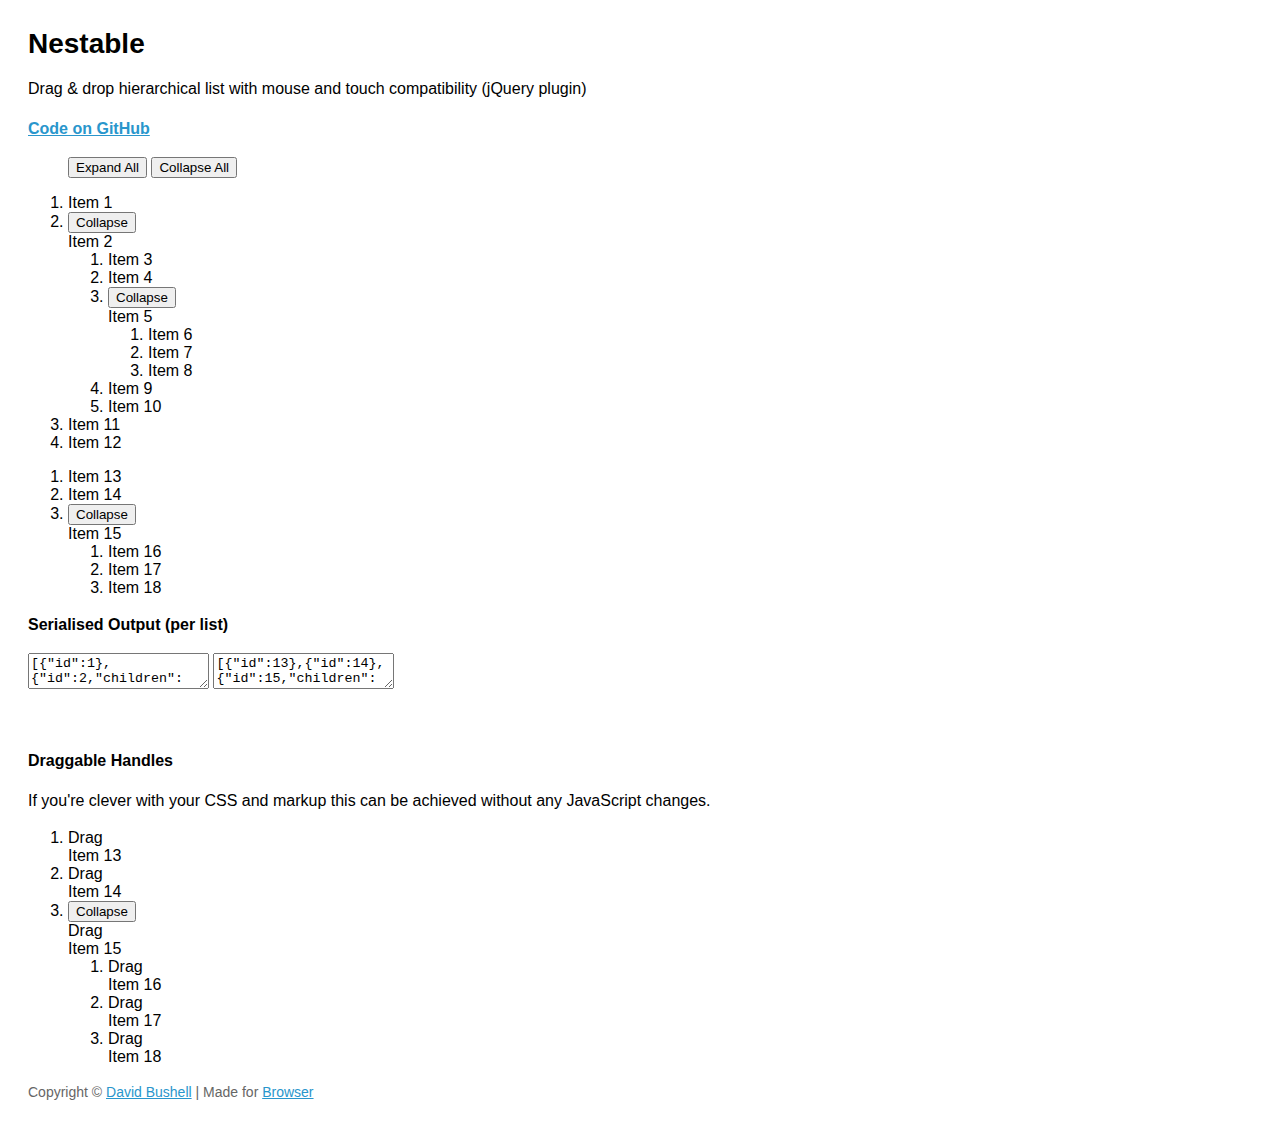
<file: proyecto1s22015_201212840/web/assets/plugins/jquery-nestable/index.html>
<!DOCTYPE html>
<!--[if lt IE 7]> <html lang="en" class="lt-ie9 lt-ie8 lt-ie7"> <![endif]-->
<!--[if IE 7]>    <html lang="en" class="lt-ie9 lt-ie8"> <![endif]-->
<!--[if IE 8]>    <html lang="en" class="lt-ie9"> <![endif]-->
<!--[if IE 9]>    <html lang="en" class="ie9"> <![endif]-->
<!--[if gt IE 9]><!--> <html lang="en"> <!--<![endif]-->
<head>
    <meta charset="utf-8">
    <meta name="viewport" content="width=device-width, initial-scale=1, minimum-scale=1">
    <title>Nestable</title>
    <style type="text/css">

.cf:after { visibility: hidden; display: block; font-size: 0; content: " "; clear: both; height: 0; }
* html .cf { zoom: 1; }
*:first-child+html .cf { zoom: 1; }

html { margin: 0; padding: 0; }
body { font-size: 100%; margin: 0; padding: 1.75em; font-family: 'Helvetica Neue', Arial, sans-serif; }

h1 { font-size: 1.75em; margin: 0 0 0.6em 0; }

a { color: #2996cc; }
a:hover { text-decoration: none; }

p { line-height: 1.5em; }
.small { color: #666; font-size: 0.875em; }
.large { font-size: 1.25em; }



    </style>
</head>
<body>

    <h1>Nestable</h1>

    <p>Drag &amp; drop hierarchical list with mouse and touch compatibility (jQuery plugin)</p>

    <p><strong><a href="https://github.com/dbushell/Nestable">Code on GitHub</a></strong></p>

    <menu id="nestable-menu">
        <button type="button" data-action="expand-all">Expand All</button>
        <button type="button" data-action="collapse-all">Collapse All</button>
    </menu>

    <div class="cf nestable-lists">

        <div class="dd" id="nestable">
            <ol class="dd-list">
                <li class="dd-item" data-id="1">
                    <div class="dd-handle">Item 1</div>
                </li>
                <li class="dd-item" data-id="2">
                    <div class="dd-handle">Item 2</div>
                    <ol class="dd-list">
                        <li class="dd-item" data-id="3"><div class="dd-handle">Item 3</div></li>
                        <li class="dd-item" data-id="4"><div class="dd-handle">Item 4</div></li>
                        <li class="dd-item" data-id="5">
                            <div class="dd-handle">Item 5</div>
                            <ol class="dd-list">
                                <li class="dd-item" data-id="6"><div class="dd-handle">Item 6</div></li>
                                <li class="dd-item" data-id="7"><div class="dd-handle">Item 7</div></li>
                                <li class="dd-item" data-id="8"><div class="dd-handle">Item 8</div></li>
                            </ol>
                        </li>
                        <li class="dd-item" data-id="9"><div class="dd-handle">Item 9</div></li>
                        <li class="dd-item" data-id="10"><div class="dd-handle">Item 10</div></li>
                    </ol>
                </li>
                <li class="dd-item" data-id="11">
                    <div class="dd-handle">Item 11</div>
                </li>
                <li class="dd-item" data-id="12">
                    <div class="dd-handle">Item 12</div>
                </li>
            </ol>
        </div>

        <div class="dd" id="nestable2">
            <ol class="dd-list">
                <li class="dd-item" data-id="13">
                    <div class="dd-handle">Item 13</div>
                </li>
                <li class="dd-item" data-id="14">
                    <div class="dd-handle">Item 14</div>
                </li>
                <li class="dd-item" data-id="15">
                    <div class="dd-handle">Item 15</div>
                    <ol class="dd-list">
                        <li class="dd-item" data-id="16"><div class="dd-handle">Item 16</div></li>
                        <li class="dd-item" data-id="17"><div class="dd-handle">Item 17</div></li>
                        <li class="dd-item" data-id="18"><div class="dd-handle">Item 18</div></li>
                    </ol>
                </li>
            </ol>
        </div>

    </div>

    <p><strong>Serialised Output (per list)</strong></p>

    <textarea id="nestable-output"></textarea>
    <textarea id="nestable2-output"></textarea>

    <p>&nbsp;</p>

    <div class="cf nestable-lists">

    <p><strong>Draggable Handles</strong></p>

    <p>If you're clever with your CSS and markup this can be achieved without any JavaScript changes.</p>

        <div class="dd" id="nestable3">
            <ol class="dd-list">
                <li class="dd-item dd3-item" data-id="13">
                    <div class="dd-handle dd3-handle">Drag</div><div class="dd3-content">Item 13</div>
                </li>
                <li class="dd-item dd3-item" data-id="14">
                    <div class="dd-handle dd3-handle">Drag</div><div class="dd3-content">Item 14</div>
                </li>
                <li class="dd-item dd3-item" data-id="15">
                    <div class="dd-handle dd3-handle">Drag</div><div class="dd3-content">Item 15</div>
                    <ol class="dd-list">
                        <li class="dd-item dd3-item" data-id="16">
                            <div class="dd-handle dd3-handle">Drag</div><div class="dd3-content">Item 16</div>
                        </li>
                        <li class="dd-item dd3-item" data-id="17">
                            <div class="dd-handle dd3-handle">Drag</div><div class="dd3-content">Item 17</div>
                        </li>
                        <li class="dd-item dd3-item" data-id="18">
                            <div class="dd-handle dd3-handle">Drag</div><div class="dd3-content">Item 18</div>
                        </li>
                    </ol>
                </li>
            </ol>
        </div>

    </div>

    <p class="small">Copyright &copy; <a href="http://dbushell.com/">David Bushell</a> | Made for <a href="http://www.browserlondon.com/">Browser</a></p>

<script src="http://ajax.googleapis.com/ajax/libs/jquery/1.7.2/jquery.min.js"></script>
<script src="jquery.nestable.js"></script>
<script>

$(document).ready(function()
{

    var updateOutput = function(e)
    {
        var list   = e.length ? e : $(e.target),
            output = list.data('output');
        if (window.JSON) {
            output.val(window.JSON.stringify(list.nestable('serialize')));//, null, 2));
        } else {
            output.val('JSON browser support required for this demo.');
        }
    };

    // activate Nestable for list 1
    $('#nestable').nestable({
        group: 1
    })
    .on('change', updateOutput);
    
    // activate Nestable for list 2
    $('#nestable2').nestable({
        group: 1
    })
    .on('change', updateOutput);

    // output initial serialised data
    updateOutput($('#nestable').data('output', $('#nestable-output')));
    updateOutput($('#nestable2').data('output', $('#nestable2-output')));

    $('#nestable-menu').on('click', function(e)
    {
        var target = $(e.target),
            action = target.data('action');
        if (action === 'expand-all') {
            $('.dd').nestable('expandAll');
        }
        if (action === 'collapse-all') {
            $('.dd').nestable('collapseAll');
        }
    });

    $('#nestable3').nestable();

});
</script>
</body>
</html>
</file>
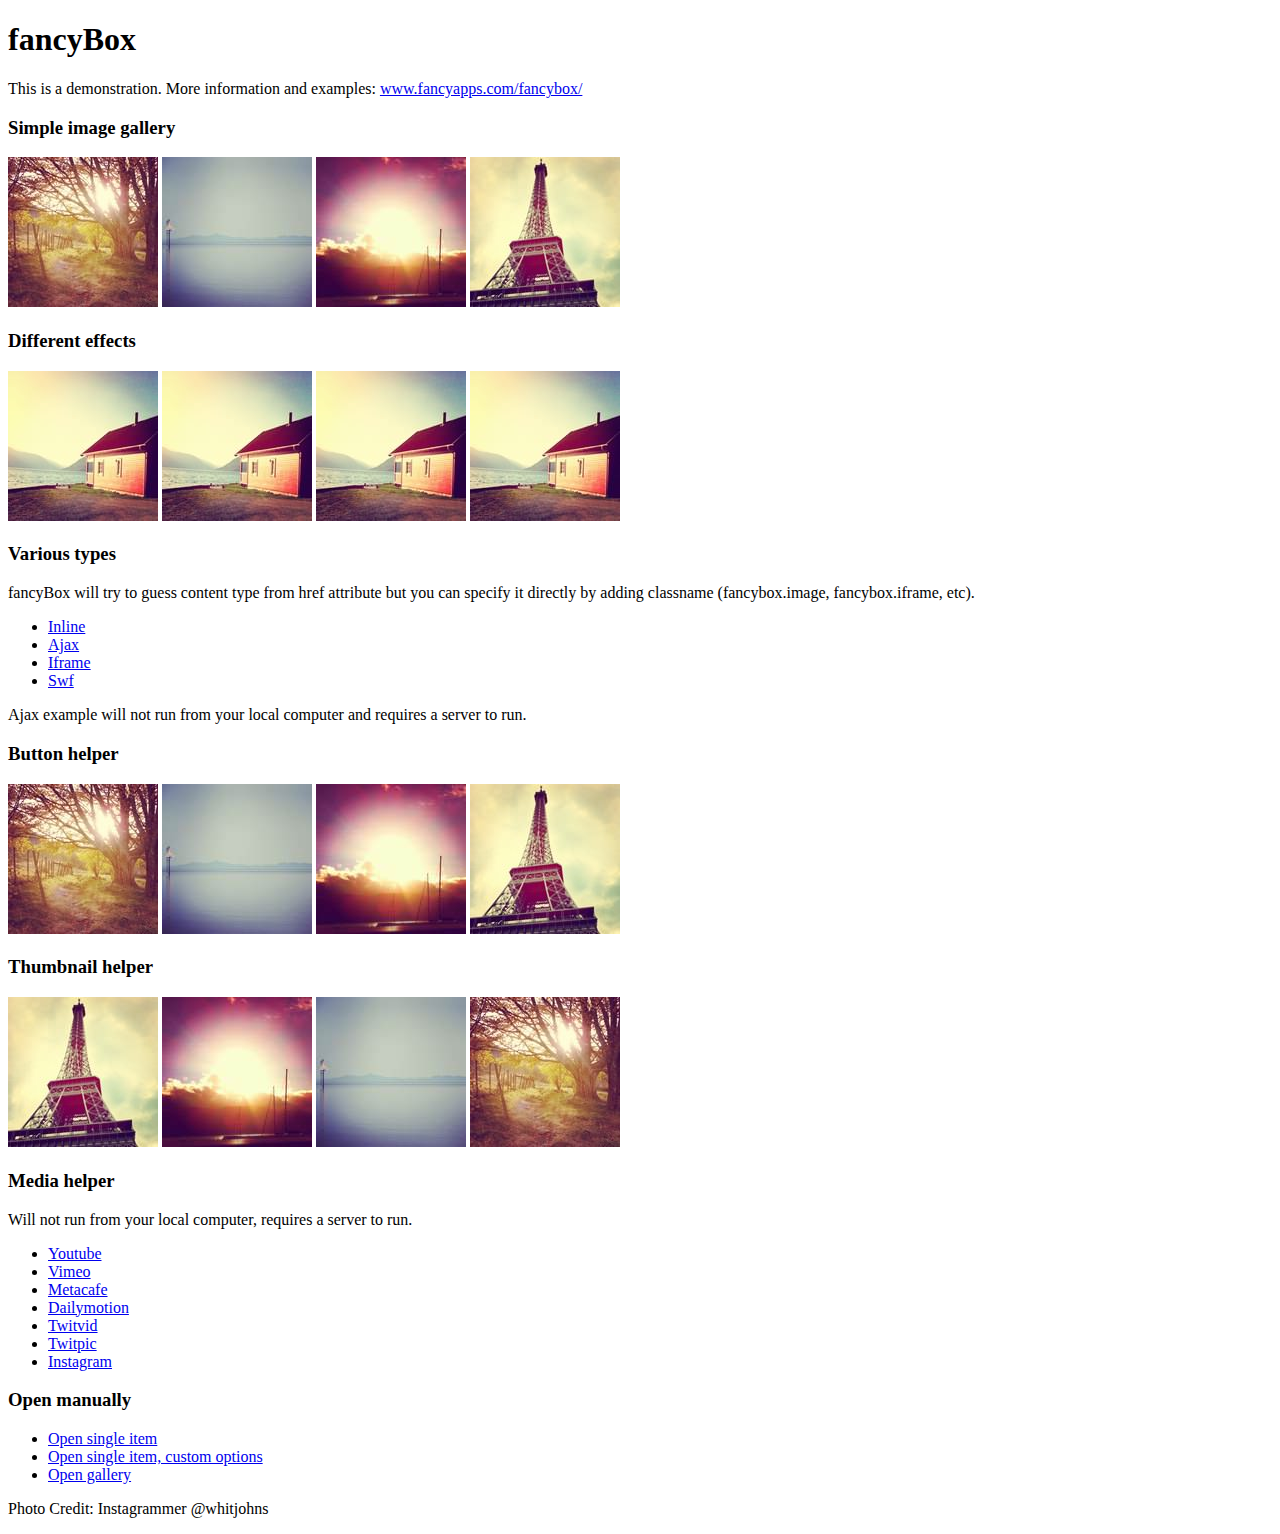
<file: proyecto1s22015_201212840/web/assets/plugins/fancybox/demo/index.html>
<!DOCTYPE html>
<html>
<head>
	<title>fancyBox - Fancy jQuery Lightbox Alternative | Demonstration</title>
	<meta http-equiv="Content-Type" content="text/html; charset=UTF-8" />

	<!-- Add jQuery library -->
	<script type="text/javascript" src="../lib/jquery-1.8.2.min.js"></script>

	<!-- Add mousewheel plugin (this is optional) -->
	<script type="text/javascript" src="../lib/jquery.mousewheel-3.0.6.pack.js"></script>

	<!-- Add fancyBox main JS and CSS files -->
	<script type="text/javascript" src="../source/jquery.fancybox.js?v=2.1.3"></script>
	<link rel="stylesheet" type="text/css" href="../source/jquery.fancybox.css?v=2.1.2" media="screen" />

	<!-- Add Button helper (this is optional) -->
	<link rel="stylesheet" type="text/css" href="../source/helpers/jquery.fancybox-buttons.css?v=1.0.5" />
	<script type="text/javascript" src="../source/helpers/jquery.fancybox-buttons.js?v=1.0.5"></script>

	<!-- Add Thumbnail helper (this is optional) -->
	<link rel="stylesheet" type="text/css" href="../source/helpers/jquery.fancybox-thumbs.css?v=1.0.7" />
	<script type="text/javascript" src="../source/helpers/jquery.fancybox-thumbs.js?v=1.0.7"></script>

	<!-- Add Media helper (this is optional) -->
	<script type="text/javascript" src="../source/helpers/jquery.fancybox-media.js?v=1.0.5"></script>

	<script type="text/javascript">
		$(document).ready(function() {
			/*
			 *  Simple image gallery. Uses default settings
			 */

			$('.fancybox').fancybox();

			/*
			 *  Different effects
			 */

			// Change title type, overlay closing speed
			$(".fancybox-effects-a").fancybox({
				helpers: {
					title : {
						type : 'outside'
					},
					overlay : {
						speedOut : 0
					}
				}
			});

			// Disable opening and closing animations, change title type
			$(".fancybox-effects-b").fancybox({
				openEffect  : 'none',
				closeEffect	: 'none',

				helpers : {
					title : {
						type : 'over'
					}
				}
			});

			// Set custom style, close if clicked, change title type and overlay color
			$(".fancybox-effects-c").fancybox({
				wrapCSS    : 'fancybox-custom',
				closeClick : true,

				openEffect : 'none',

				helpers : {
					title : {
						type : 'inside'
					},
					overlay : {
						css : {
							'background' : 'rgba(238,238,238,0.85)'
						}
					}
				}
			});

			// Remove padding, set opening and closing animations, close if clicked and disable overlay
			$(".fancybox-effects-d").fancybox({
				padding: 0,

				openEffect : 'elastic',
				openSpeed  : 150,

				closeEffect : 'elastic',
				closeSpeed  : 150,

				closeClick : true,

				helpers : {
					overlay : null
				}
			});

			/*
			 *  Button helper. Disable animations, hide close button, change title type and content
			 */

			$('.fancybox-buttons').fancybox({
				openEffect  : 'none',
				closeEffect : 'none',

				prevEffect : 'none',
				nextEffect : 'none',

				closeBtn  : false,

				helpers : {
					title : {
						type : 'inside'
					},
					buttons	: {}
				},

				afterLoad : function() {
					this.title = 'Image ' + (this.index + 1) + ' of ' + this.group.length + (this.title ? ' - ' + this.title : '');
				}
			});


			/*
			 *  Thumbnail helper. Disable animations, hide close button, arrows and slide to next gallery item if clicked
			 */

			$('.fancybox-thumbs').fancybox({
				prevEffect : 'none',
				nextEffect : 'none',

				closeBtn  : false,
				arrows    : false,
				nextClick : true,

				helpers : {
					thumbs : {
						width  : 50,
						height : 50
					}
				}
			});

			/*
			 *  Media helper. Group items, disable animations, hide arrows, enable media and button helpers.
			*/
			$('.fancybox-media')
				.attr('rel', 'media-gallery')
				.fancybox({
					openEffect : 'none',
					closeEffect : 'none',
					prevEffect : 'none',
					nextEffect : 'none',

					arrows : false,
					helpers : {
						media : {},
						buttons : {}
					}
				});

			/*
			 *  Open manually
			 */

			$("#fancybox-manual-a").click(function() {
				$.fancybox.open('1_b.jpg');
			});

			$("#fancybox-manual-b").click(function() {
				$.fancybox.open({
					href : 'iframe.html',
					type : 'iframe',
					padding : 5
				});
			});

			$("#fancybox-manual-c").click(function() {
				$.fancybox.open([
					{
						href : '1_b.jpg',
						title : 'My title'
					}, {
						href : '2_b.jpg',
						title : '2nd title'
					}, {
						href : '3_b.jpg'
					}
				], {
					helpers : {
						thumbs : {
							width: 75,
							height: 50
						}
					}
				});
			});


		});
	</script>
	<style type="text/css">
		.fancybox-custom .fancybox-skin {
			box-shadow: 0 0 50px #222;
		}
	</style>
</head>
<body>
	<h1>fancyBox</h1>

	<p>This is a demonstration. More information and examples: <a href="http://fancyapps.com/fancybox/">www.fancyapps.com/fancybox/</a></p>

	<h3>Simple image gallery</h3>
	<p>
		<a class="fancybox" href="1_b.jpg" data-fancybox-group="gallery" title="Lorem ipsum dolor sit amet"><img src="1_s.jpg" alt="" /></a>

		<a class="fancybox" href="2_b.jpg" data-fancybox-group="gallery" title="Etiam quis mi eu elit temp"><img src="2_s.jpg" alt="" /></a>

		<a class="fancybox" href="3_b.jpg" data-fancybox-group="gallery" title="Cras neque mi, semper leon"><img src="3_s.jpg" alt="" /></a>

		<a class="fancybox" href="4_b.jpg" data-fancybox-group="gallery" title="Sed vel sapien vel sem uno"><img src="4_s.jpg" alt="" /></a>
	</p>

	<h3>Different effects</h3>
	<p>
		<a class="fancybox-effects-a" href="5_b.jpg" title="Lorem ipsum dolor sit amet, consectetur adipiscing elit"><img src="5_s.jpg" alt="" /></a>

		<a class="fancybox-effects-b" href="5_b.jpg" title="Lorem ipsum dolor sit amet, consectetur adipiscing elit"><img src="5_s.jpg" alt="" /></a>

		<a class="fancybox-effects-c" href="5_b.jpg" title="Lorem ipsum dolor sit amet, consectetur adipiscing elit"><img src="5_s.jpg" alt="" /></a>

		<a class="fancybox-effects-d" href="5_b.jpg" title="Lorem ipsum dolor sit amet, consectetur adipiscing elit"><img src="5_s.jpg" alt="" /></a>
	</p>

	<h3>Various types</h3>
	<p>
		fancyBox will try to guess content type from href attribute but you can specify it directly by adding classname (fancybox.image, fancybox.iframe, etc).
	</p>
	<ul>
		<li><a class="fancybox" href="#inline1" title="Lorem ipsum dolor sit amet">Inline</a></li>
		<li><a class="fancybox fancybox.ajax" href="ajax.txt">Ajax</a></li>
		<li><a class="fancybox fancybox.iframe" href="iframe.html">Iframe</a></li>
		<li><a class="fancybox" href="http://www.adobe.com/jp/events/cs3_web_edition_tour/swfs/perform.swf">Swf</a></li>
	</ul>

	<div id="inline1" style="width:400px;display: none;">
		<h3>Etiam quis mi eu elit</h3>
		<p>
			Lorem ipsum dolor sit amet, consectetur adipiscing elit. Etiam quis mi eu elit tempor facilisis id et neque. Nulla sit amet sem sapien. Vestibulum imperdiet porta ante ac ornare. Nulla et lorem eu nibh adipiscing ultricies nec at lacus. Cras laoreet ultricies sem, at blandit mi eleifend aliquam. Nunc enim ipsum, vehicula non pretium varius, cursus ac tortor. Vivamus fringilla congue laoreet. Quisque ultrices sodales orci, quis rhoncus justo auctor in. Phasellus dui eros, bibendum eu feugiat ornare, faucibus eu mi. Nunc aliquet tempus sem, id aliquam diam varius ac. Maecenas nisl nunc, molestie vitae eleifend vel, iaculis sed magna. Aenean tempus lacus vitae orci posuere porttitor eget non felis. Donec lectus elit, aliquam nec eleifend sit amet, vestibulum sed nunc.
		</p>
	</div>

	<p>
		Ajax example will not run from your local computer and requires a server to run.
	</p>

	<h3>Button helper</h3>
	<p>
		<a class="fancybox-buttons" data-fancybox-group="button" href="1_b.jpg"><img src="1_s.jpg" alt="" /></a>

		<a class="fancybox-buttons" data-fancybox-group="button" href="2_b.jpg"><img src="2_s.jpg" alt="" /></a>

		<a class="fancybox-buttons" data-fancybox-group="button" href="3_b.jpg"><img src="3_s.jpg" alt="" /></a>

		<a class="fancybox-buttons" data-fancybox-group="button" href="4_b.jpg"><img src="4_s.jpg" alt="" /></a>
	</p>

	<h3>Thumbnail helper</h3>
	<p>
		<a class="fancybox-thumbs" data-fancybox-group="thumb" href="4_b.jpg"><img src="4_s.jpg" alt="" /></a>

		<a class="fancybox-thumbs" data-fancybox-group="thumb" href="3_b.jpg"><img src="3_s.jpg" alt="" /></a>

		<a class="fancybox-thumbs" data-fancybox-group="thumb" href="2_b.jpg"><img src="2_s.jpg" alt="" /></a>

		<a class="fancybox-thumbs" data-fancybox-group="thumb" href="1_b.jpg"><img src="1_s.jpg" alt="" /></a>
	</p>

	<h3>Media helper</h3>
	<p>
		Will not run from your local computer, requires a server to run.
	</p>

	<ul>
		<li><a class="fancybox-media" href="http://www.youtube.com/watch?v=opj24KnzrWo">Youtube</a></li>
		<li><a class="fancybox-media" href="http://vimeo.com/25634903">Vimeo</a></li>
		<li><a class="fancybox-media" href="http://www.metacafe.com/watch/7635964/">Metacafe</a></li>
		<li><a class="fancybox-media" href="http://www.dailymotion.com/video/xoeylt_electric-guest-this-head-i-hold_music">Dailymotion</a></li>
		<li><a class="fancybox-media" href="http://twitvid.com/QY7MD">Twitvid</a></li>
		<li><a class="fancybox-media" href="http://twitpic.com/7p93st">Twitpic</a></li>
		<li><a class="fancybox-media" href="http://instagr.am/p/IejkuUGxQn">Instagram</a></li>
	</ul>

	<h3>Open manually</h3>
	<ul>
		<li><a id="fancybox-manual-a" href="javascript:;">Open single item</a></li>
		<li><a id="fancybox-manual-b" href="javascript:;">Open single item, custom options</a></li>
		<li><a id="fancybox-manual-c" href="javascript:;">Open gallery</a></li>
	</ul>

	<p>
		Photo Credit: Instagrammer @whitjohns
	</p>
</body>
</html>
</file>
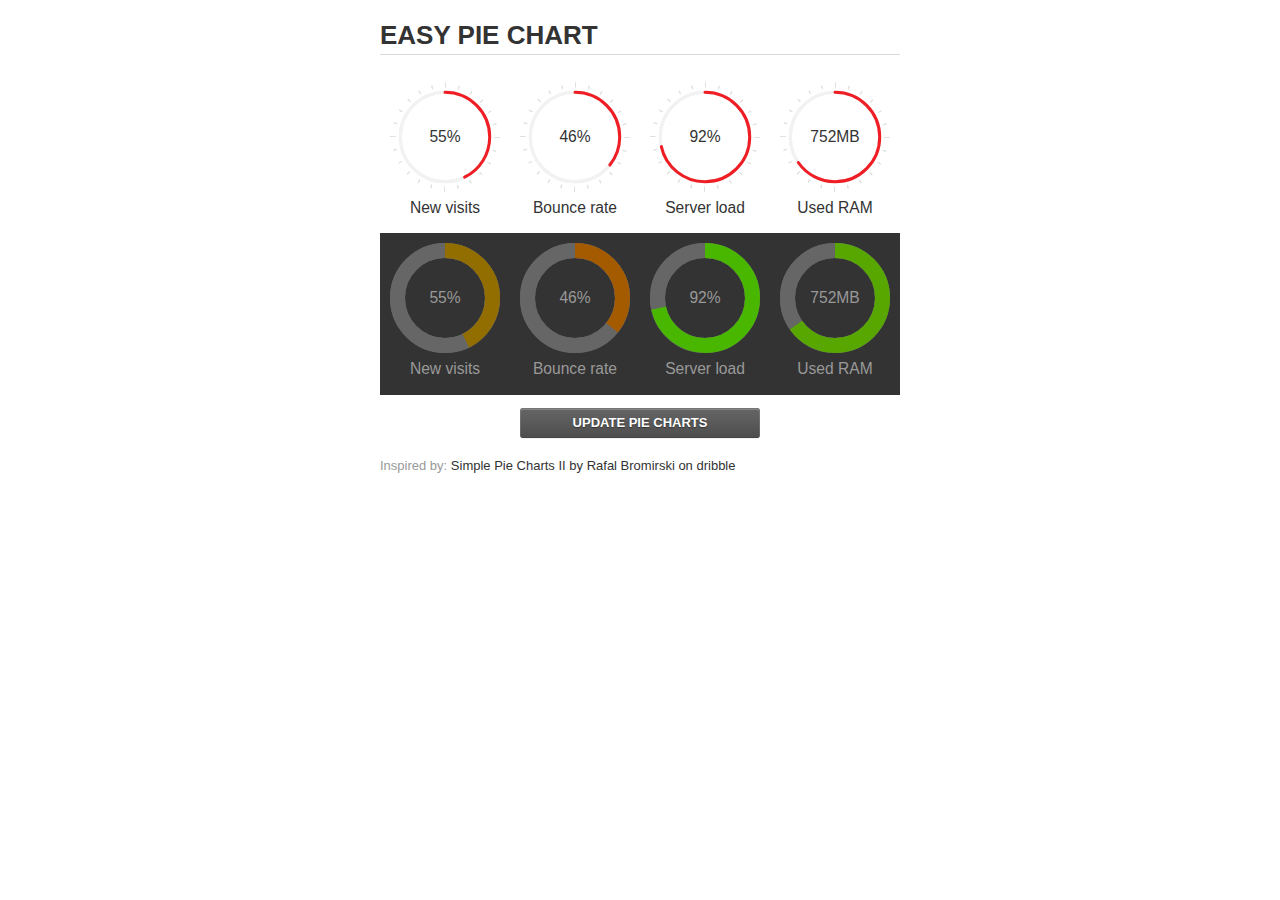
<file: proyecto1s22015_201212840/web/assets/plugins/jquery-easy-pie-chart/examples/index.html>
<!doctype html>
<html>
    <head>
        <meta charset="utf-8">
        <title>Easy Pie Chart</title>
        <script type="text/javascript" src="https://ajax.googleapis.com/ajax/libs/jquery/1.7.2/jquery.min.js"></script>
        <script type="text/javascript" src="http://html5shiv.googlecode.com/svn/trunk/html5.js"></script>
        <script type="text/javascript" src="excanvas.js"></script>
        <script type="text/javascript" src="../jquery.easy-pie-chart.js"></script>

        <link rel="stylesheet" type="text/css" href="style.css" media="screen">
        <link rel="stylesheet" type="text/css" href="../jquery.easy-pie-chart.css" media="screen">

        <meta name="viewport" content="width=device-width, initial-scale=1.0">

        <script type="text/javascript">
            var initPieChart = function() {
                $('.percentage').easyPieChart({
                    animate: 1000
                });
                $('.percentage-light').easyPieChart({
                    barColor: function(percent) {
                        percent /= 100;
                        return "rgb(" + Math.round(255 * (1-percent)) + ", " + Math.round(255 * percent) + ", 0)";
                    },
                    trackColor: '#666',
                    scaleColor: false,
                    lineCap: 'butt',
                    lineWidth: 15,
                    animate: 1000
                });

                $('.updateEasyPieChart').on('click', function(e) {
                  e.preventDefault();
                  $('.percentage, .percentage-light').each(function() {
                    var newValue = Math.round(100*Math.random());
                    $(this).data('easyPieChart').update(newValue);
                    $('span', this).text(newValue);
                  });
                });
            };
        </script>
    </head>
    <body onload="initPieChart();">
        <div class="container">
            <h1>EASY PIE CHART</h1>
            <div class="chart">
                <div class="percentage success" data-percent="55"><span>55</span>%</div>
                <div class="label">New visits</div>
            </div>
            <div class="chart">
                <div class="percentage" data-percent="46"><span>46</span>%</div>
                <div class="label">Bounce rate</div>
            </div>
            <div class="chart">
                <div class="percentage" data-percent="92"><span>92</span>%</div>
                <div class="label">Server load</div>
            </div>
            <div class="chart">
                <div class="percentage" data-percent="84"><span>752</span>MB</div>
                <div class="label">Used RAM</div>
            </div>
            <div style="clear:both;"></div>
            <div class="dark">
                <div class="chart">
                    <div id="sparkline_bar" class="percentage-light" data-percent="55"><span>55</span>%</div>
                    <div class="label">New visits</div>
                </div>
                <div class="chart">
                    <div id="sparkline_bar" class="percentage-light" data-percent="46"><span>46</span>%</div>
                    <div class="label">Bounce rate</div>
                </div>
                <div class="chart">
                    <div class="percentage-light" data-percent="92"><span>92</span>%</div>
                    <div class="label">Server load</div>
                </div>
                <div class="chart">
                    <div class="percentage-light" data-percent="84"><span>752</span>MB</div>
                    <div class="label">Used RAM</div>
                </div>
                <div style="clear:both;"></div>
            </div>

            <p><a href="#" class="button updateEasyPieChart">Update pie charts</a></p>

            <p class="credits">Inspired by: <a href="http://drbl.in/ezuc" target="_blank">Simple Pie Charts II by Rafal Bromirski on dribble</a></p>
        </div>
    </body>
</html>
</file>
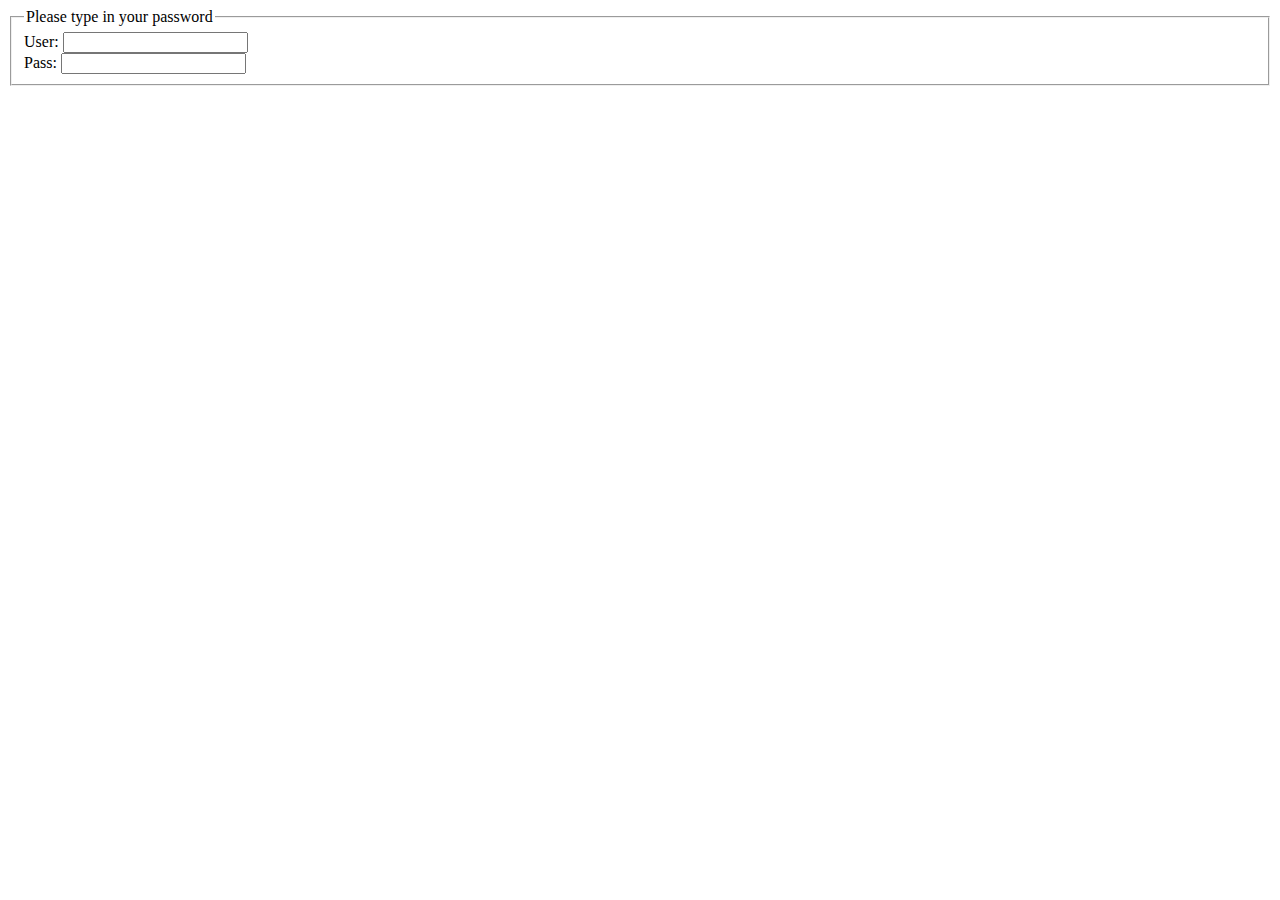
<file: proyecto1s22015_201212840/web/assets/plugins/jquery.pwstrength.bootstrap/test/index.html>
<!DOCTYPE html>
<html>
<head>
    <title>Bootstrap Password Strength Meter Example</title>
    <link rel="stylesheet" media="screen" href="bootstrap.css" />
</head>
<body>
    <form>
        <fieldset>
            <legend>Please type in your password</legend>
            User: <input type="text" id="username" /><br />
            Pass: <input type="password" id="password" />
            <div id="messages"></div>
        </fieldset>
    </form>

    <script src="//ajax.googleapis.com/ajax/libs/jquery/1.8.3/jquery.min.js"></script>
    <script type="text/javascript" src="pwstrength.js"></script>
    <script type="text/javascript">
        jQuery(document).ready(function () {
            "use strict";
            var options = {
                onLoad: function () {
                    $('#messages').text('Start typing password');
                },
                onKeyUp: function (evt) {
                    $(evt.target).pwstrength("outputErrorList");
                }
            };
            $(':password').pwstrength(options);
        });
    </script>
</body>
</html>
</file>
<file: proyecto1s22015_201212840/web/assets/plugins/glyphicons/css/style.css>
article,aside,details,figcaption,figure,footer,header,hgroup,nav,section{display:block}audio,canvas,video{display:inline-block;*display:inline;*zoom:1}audio:not([controls]){display:none}html,body{margin:0;padding:0}h1,h2,h3,h4,h5,h6,p,blockquote,pre,a,abbr,acronym,address,cite,code,del,dfn,em,img,q,s,samp,small,strike,strong,sub,sup,tt,var,dd,dl,dt,li,ol,ul,fieldset,form,label,legend,button,table,caption,tbody,tfoot,thead,tr,th,td{margin:0;padding:0;border:0;font-size:100%;line-height:1;font-family:inherit}html{font-size:62.5%;-webkit-text-size-adjust:100%;-ms-text-size-adjust:100%}a:hover,a:active{outline:0}sub,sup{position:relative;font-size:75%;line-height:0;vertical-align:baseline}sup{top:-0.5em}sub{bottom:-0.25em}img{-ms-interpolation-mode:bicubic}html,body{height:100%}body{background:#fff;margin:0;font-size:14px;color:#000;padding:20px 20px}h2{margin:0 0 5px 0;font-size:27px}p,.glyphicons{display:inline-block;*display:inline;*zoom:1;width:240px;font-size:18px;line-height:48px}p i:before,.glyphicons i:before{line-height:55px!important}p{width:275px;line-height:48px}.white-content{margin:0 -20px 0 -20px;padding:20px;background:#000;background:rgba(0,0,0,0.9)}.white-content *,.white-content p,.white-content a{color:#fff}
</file>
<file: proyecto1s22015_201212840/web/assets/plugins/glyphicons_halflings/css/style.css>
article,aside,details,figcaption,figure,footer,header,hgroup,nav,section{display:block}audio,canvas,video{display:inline-block;*display:inline;*zoom:1}audio:not([controls]){display:none}html,body{margin:0;padding:0}h1,h2,h3,h4,h5,h6,p,blockquote,pre,a,abbr,acronym,address,cite,code,del,dfn,em,img,q,s,samp,small,strike,strong,sub,sup,tt,var,dd,dl,dt,li,ol,ul,fieldset,form,label,legend,button,table,caption,tbody,tfoot,thead,tr,th,td{margin:0;padding:0;border:0;font-size:100%;line-height:1;font-family:inherit}html{font-size:62.5%;-webkit-text-size-adjust:100%;-ms-text-size-adjust:100%}a:hover,a:active{outline:0}sub,sup{position:relative;font-size:75%;line-height:0;vertical-align:baseline}sup{top:-0.5em}sub{bottom:-0.25em}img{-ms-interpolation-mode:bicubic}html,body{height:100%}body{background:#fff;margin:0;font-size:14px;color:#000;padding:20px 20px}h2{margin:0 0 5px 0;font-size:27px}p,.halflings{display:inline-block;*display:inline;*zoom:1;width:175px;font-size:14px;line-height:14px}p .halflings-icon,.halflings .halflings-icon{margin:0 10px 0 0}p{width:200px}.white-content{margin:0 -20px 0 -20px;padding:20px;background:#000;background:rgba(0,0,0,0.9)}.white-content *,.white-content p,.white-content a{color:#fff}
</file>
<file: proyecto1s22015_201212840/web/assets/plugins/glyphicons_halflings/css/halflings.css>
/*!
 *
 *  Project:  GLYPHICONS HALFLINGS
 *  Author:   Jan Kovarik - www.glyphicons.com
 *  Twitter:  @jankovarik
 *
 */
html,
html .halflings {
  -webkit-font-smoothing: antialiased !important;
}
@font-face {
  font-family: 'Glyphicons Halflings';
  src: url('../fonts/glyphiconshalflings-regular.eot');
  src: url('../fonts/glyphiconshalflings-regular.eot?#iefix') format('embedded-opentype'), url('../fonts/glyphiconshalflings-regular.woff') format('woff'), url('../fonts/glyphiconshalflings-regular.ttf') format('truetype'), url('../fonts/glyphiconshalflings-regular.svg#glyphicons_halflingsregular') format('svg');
  font-weight: normal;
  font-style: normal;
}
.halflings {
  display: inline-block;
  position: relative;
  padding: 0 0 0 25px;
  color: #1d1d1b;
  text-decoration: none;
  *display: inline;
  *zoom: 1;
}
.halflings i:before {
  position: absolute;
  left: 0;
  top: 0;
  font: 12px/1em 'Glyphicons Halflings';
  font-style: normal;
  color: #1d1d1b;
}
.halflings.white i:before {
  color: #fff;
}
.halflings.glass i:before {
  content: "\e001";
}
.halflings.music i:before {
  content: "\e002";
}
.halflings.search i:before {
  content: "\e003";
}
.halflings.envelope i:before {
  content: "\2709";
}
.halflings.heart i:before {
  content: "\e005";
}
.halflings.star i:before {
  content: "\e006";
}
.halflings.star-empty i:before {
  content: "\e007";
}
.halflings.user i:before {
  content: "\e008";
}
.halflings.film i:before {
  content: "\e009";
}
.halflings.th-large i:before {
  content: "\e010";
}
.halflings.th i:before {
  content: "\e011";
}
.halflings.th-list i:before {
  content: "\e012";
}
.halflings.ok i:before {
  content: "\e013";
}
.halflings.remove i:before {
  content: "\e014";
}
.halflings.zoom-in i:before {
  content: "\e015";
}
.halflings.zoom-out i:before {
  content: "\e016";
}
.halflings.off i:before {
  content: "\e017";
}
.halflings.signal i:before {
  content: "\e018";
}
.halflings.cog i:before {
  content: "\e019";
}
.halflings.trash i:before {
  content: "\e020";
}
.halflings.home i:before {
  content: "\e021";
}
.halflings.file i:before {
  content: "\e022";
}
.halflings.time i:before {
  content: "\e023";
}
.halflings.road i:before {
  content: "\e024";
}
.halflings.download-alt i:before {
  content: "\e025";
}
.halflings.download i:before {
  content: "\e026";
}
.halflings.upload i:before {
  content: "\e027";
}
.halflings.inbox i:before {
  content: "\e028";
}
.halflings.play-circle i:before {
  content: "\e029";
}
.halflings.repeat i:before {
  content: "\e030";
}
.halflings.refresh i:before {
  content: "\e031";
}
.halflings.list-alt i:before {
  content: "\e032";
}
.halflings.lock i:before {
  content: "\e033";
}
.halflings.flag i:before {
  content: "\e034";
}
.halflings.headphones i:before {
  content: "\e035";
}
.halflings.volume-off i:before {
  content: "\e036";
}
.halflings.volume-down i:before {
  content: "\e037";
}
.halflings.volume-up i:before {
  content: "\e038";
}
.halflings.qrcode i:before {
  content: "\e039";
}
.halflings.barcode i:before {
  content: "\e040";
}
.halflings.tag i:before {
  content: "\e041";
}
.halflings.tags i:before {
  content: "\e042";
}
.halflings.book i:before {
  content: "\e043";
}
.halflings.bookmark i:before {
  content: "\e044";
}
.halflings.print i:before {
  content: "\e045";
}
.halflings.camera i:before {
  content: "\e046";
}
.halflings.font i:before {
  content: "\e047";
}
.halflings.bold i:before {
  content: "\e048";
}
.halflings.italic i:before {
  content: "\e049";
}
.halflings.text-height i:before {
  content: "\e050";
}
.halflings.text-width i:before {
  content: "\e051";
}
.halflings.align-left i:before {
  content: "\e052";
}
.halflings.align-center i:before {
  content: "\e053";
}
.halflings.align-right i:before {
  content: "\e054";
}
.halflings.align-justify i:before {
  content: "\e055";
}
.halflings.list i:before {
  content: "\e056";
}
.halflings.indent-left i:before {
  content: "\e057";
}
.halflings.indent-right i:before {
  content: "\e058";
}
.halflings.facetime-video i:before {
  content: "\e059";
}
.halflings.picture i:before {
  content: "\e060";
}
.halflings.pencil i:before {
  content: "\270f";
}
.halflings.map-marker i:before {
  content: "\e062";
}
.halflings.adjust i:before {
  content: "\e063";
}
.halflings.tint i:before {
  content: "\e064";
}
.halflings.edit i:before {
  content: "\e065";
}
.halflings.share i:before {
  content: "\e066";
}
.halflings.check i:before {
  content: "\e067";
}
.halflings.move i:before {
  content: "\e068";
}
.halflings.step-backward i:before {
  content: "\e069";
}
.halflings.fast-backward i:before {
  content: "\e070";
}
.halflings.backward i:before {
  content: "\e071";
}
.halflings.play i:before {
  content: "\e072";
}
.halflings.pause i:before {
  content: "\e073";
}
.halflings.stop i:before {
  content: "\e074";
}
.halflings.forward i:before {
  content: "\e075";
}
.halflings.fast-forward i:before {
  content: "\e076";
}
.halflings.step-forward i:before {
  content: "\e077";
}
.halflings.eject i:before {
  content: "\e078";
}
.halflings.chevron-left i:before {
  content: "\e079";
}
.halflings.chevron-right i:before {
  content: "\e080";
}
.halflings.plus-sign i:before {
  content: "\e081";
}
.halflings.minus-sign i:before {
  content: "\e082";
}
.halflings.remove-sign i:before {
  content: "\e083";
}
.halflings.ok-sign i:before {
  content: "\e084";
}
.halflings.question-sign i:before {
  content: "\e085";
}
.halflings.info-sign i:before {
  content: "\e086";
}
.halflings.screenshot i:before {
  content: "\e087";
}
.halflings.remove-circle i:before {
  content: "\e088";
}
.halflings.ok-circle i:before {
  content: "\e089";
}
.halflings.ban-circle i:before {
  content: "\e090";
}
.halflings.arrow-left i:before {
  content: "\e091";
}
.halflings.arrow-right i:before {
  content: "\e092";
}
.halflings.arrow-up i:before {
  content: "\e093";
}
.halflings.arrow-down i:before {
  content: "\e094";
}
.halflings.share-alt i:before {
  content: "\e095";
}
.halflings.resize-full i:before {
  content: "\e096";
}
.halflings.resize-small i:before {
  content: "\e097";
}
.halflings.plus i:before {
  content: "\002b";
}
.halflings.minus i:before {
  content: "\2212";
}
.halflings.asterisk i:before {
  content: "\002a";
}
.halflings.exclamation-sign i:before {
  content: "\e101";
}
.halflings.gift i:before {
  content: "\e102";
}
.halflings.leaf i:before {
  content: "\e103";
}
.halflings.fire i:before {
  content: "\e104";
}
.halflings.eye-open i:before {
  content: "\e105";
}
.halflings.eye-close i:before {
  content: "\e106";
}
.halflings.warning-sign i:before {
  content: "\e107";
}
.halflings.plane i:before {
  content: "\e108";
}
.halflings.calendar i:before {
  content: "\e109";
}
.halflings.random i:before {
  content: "\e110";
}
.halflings.comments i:before {
  content: "\e111";
}
.halflings.magnet i:before {
  content: "\e113";
}
.halflings.chevron-up i:before {
  content: "\e113";
}
.halflings.chevron-down i:before {
  content: "\e114";
}
.halflings.retweet i:before {
  content: "\e115";
}
.halflings.shopping-cart i:before {
  content: "\e116";
}
.halflings.folder-close i:before {
  content: "\e117";
}
.halflings.folder-open i:before {
  content: "\e118";
}
.halflings.resize-vertical i:before {
  content: "\e119";
}
.halflings.resize-horizontal i:before {
  content: "\e120";
}
.halflings.hdd i:before {
  content: "\e121";
}
.halflings.bullhorn i:before {
  content: "\e122";
}
.halflings.bell i:before {
  content: "\e123";
}
.halflings.certificate i:before {
  content: "\e124";
}
.halflings.thumbs-up i:before {
  content: "\e125";
}
.halflings.thumbs-down i:before {
  content: "\e126";
}
.halflings.hand-right i:before {
  content: "\e127";
}
.halflings.hand-left i:before {
  content: "\e128";
}
.halflings.hand-top i:before {
  content: "\e129";
}
.halflings.hand-down i:before {
  content: "\e130";
}
.halflings.circle-arrow-right i:before {
  content: "\e131";
}
.halflings.circle-arrow-left i:before {
  content: "\e132";
}
.halflings.circle-arrow-top i:before {
  content: "\e133";
}
.halflings.circle-arrow-down i:before {
  content: "\e134";
}
.halflings.globe i:before {
  content: "\e135";
}
.halflings.wrench i:before {
  content: "\e136";
}
.halflings.tasks i:before {
  content: "\e137";
}
.halflings.filter i:before {
  content: "\e138";
}
.halflings.briefcase i:before {
  content: "\e139";
}
.halflings.fullscreen i:before {
  content: "\e140";
}
.halflings.dashboard i:before {
  content: "\e141";
}
.halflings.paperclip i:before {
  content: "\e142";
}
.halflings.heart-empty i:before {
  content: "\e143";
}
.halflings.link i:before {
  content: "\e144";
}
.halflings.phone i:before {
  content: "\e145";
}
.halflings.pushpin i:before {
  content: "\e146";
}
.halflings.euro i:before {
  content: "\20ac";
}
.halflings.usd i:before {
  content: "\e148";
}
.halflings.gbp i:before {
  content: "\e149";
}
.halflings.sort i:before {
  content: "\e150";
}
.halflings.sort-by-alphabet i:before {
  content: "\e151";
}
.halflings.sort-by-alphabet-alt i:before {
  content: "\e152";
}
.halflings.sort-by-order i:before {
  content: "\e153";
}
.halflings.sort-by-order-alt i:before {
  content: "\e154";
}
.halflings.sort-by-attributes i:before {
  content: "\e155";
}
.halflings.sort-by-attributes-alt i:before {
  content: "\e156";
}
.halflings.unchecked i:before {
  content: "\e157";
}
.halflings.expand i:before {
  content: "\e158";
}
.halflings.collapse i:before {
  content: "\e159";
}
.halflings.collapse-top i:before {
  content: "\e160";
}
.halflings-icon {
  display: inline-block;
  width: 14px;
  height: 14px;
  line-height: 14px;
  vertical-align: text-top;
  background-image: url(../images/glyphicons_halflings.svg);
  background-position: 0 0;
  background-repeat: no-repeat;
  vertical-align: top;
  *display: inline;
  *zoom: 1;
  *margin-right: .3em;
}
.no-inlinesvg .halflings-icon {
  background-image: url(../images/glyphicons_halflings.png);
}
.halflings-icon.white {
  background-image: url(../images/glyphicons_halflings-white.svg);
}
.no-inlinesvg .halflings-icon.white {
  background-image: url(../images/glyphicons_halflings-white.png);
}
.halflings-icon.glass {
  background-position: 0 0;
}
.halflings-icon.music {
  background-position: -24px 0;
}
.halflings-icon.search {
  background-position: -48px 0;
}
.halflings-icon.envelope {
  background-position: -72px 0;
}
.halflings-icon.heart {
  background-position: -96px 0;
}
.halflings-icon.star {
  background-position: -120px 0;
}
.halflings-icon.star-empty {
  background-position: -144px 0;
}
.halflings-icon.user {
  background-position: -168px 0;
}
.halflings-icon.film {
  background-position: -192px 0;
}
.halflings-icon.th-large {
  background-position: -216px 0;
}
.halflings-icon.th {
  background-position: -240px 0;
}
.halflings-icon.th-list {
  background-position: -264px 0;
}
.halflings-icon.ok {
  background-position: -288px 0;
}
.halflings-icon.remove {
  background-position: -312px 0;
}
.halflings-icon.zoom-in {
  background-position: -336px 0;
}
.halflings-icon.zoom-out {
  background-position: -360px 0;
}
.halflings-icon.off {
  background-position: -384px 0;
}
.halflings-icon.signal {
  background-position: -408px 0;
}
.halflings-icon.cog {
  background-position: -432px 0;
}
.halflings-icon.trash {
  background-position: -456px 0;
}
.halflings-icon.home {
  background-position: 0 -24px;
}
.halflings-icon.file {
  background-position: -24px -24px;
}
.halflings-icon.time {
  background-position: -48px -24px;
}
.halflings-icon.road {
  background-position: -72px -24px;
}
.halflings-icon.download-alt {
  background-position: -96px -24px;
}
.halflings-icon.download {
  background-position: -120px -24px;
}
.halflings-icon.upload {
  background-position: -144px -24px;
}
.halflings-icon.inbox {
  background-position: -168px -24px;
}
.halflings-icon.play-circle {
  background-position: -192px -24px;
}
.halflings-icon.repeat {
  background-position: -216px -24px;
}
.halflings-icon.refresh {
  background-position: -240px -24px;
}
.halflings-icon.list-alt {
  background-position: -264px -24px;
}
.halflings-icon.lock {
  background-position: -287px -24px;
}
.halflings-icon.flag {
  background-position: -312px -24px;
}
.halflings-icon.headphones {
  background-position: -336px -24px;
}
.halflings-icon.volume-off {
  background-position: -360px -24px;
}
.halflings-icon.volume-down {
  background-position: -384px -24px;
}
.halflings-icon.volume-up {
  background-position: -408px -24px;
}
.halflings-icon.qrcode {
  background-position: -432px -24px;
}
.halflings-icon.barcode {
  background-position: -456px -24px;
}
.halflings-icon.tag {
  background-position: 0 -48px;
}
.halflings-icon.tags {
  background-position: -25px -48px;
}
.halflings-icon.book {
  background-position: -48px -48px;
}
.halflings-icon.bookmark {
  background-position: -72px -48px;
}
.halflings-icon.print {
  background-position: -96px -48px;
}
.halflings-icon.camera {
  background-position: -120px -48px;
}
.halflings-icon.font {
  background-position: -144px -48px;
}
.halflings-icon.bold {
  background-position: -167px -48px;
}
.halflings-icon.italic {
  background-position: -192px -48px;
}
.halflings-icon.text-height {
  background-position: -216px -48px;
}
.halflings-icon.text-width {
  background-position: -240px -48px;
}
.halflings-icon.align-left {
  background-position: -264px -48px;
}
.halflings-icon.align-center {
  background-position: -288px -48px;
}
.halflings-icon.align-right {
  background-position: -312px -48px;
}
.halflings-icon.align-justify {
  background-position: -336px -48px;
}
.halflings-icon.list {
  background-position: -360px -48px;
}
.halflings-icon.indent-left {
  background-position: -384px -48px;
}
.halflings-icon.indent-right {
  background-position: -408px -48px;
}
.halflings-icon.facetime-video {
  background-position: -432px -48px;
}
.halflings-icon.picture {
  background-position: -456px -48px;
}
.halflings-icon.pencil {
  background-position: 0 -72px;
}
.halflings-icon.map-marker {
  background-position: -24px -72px;
}
.halflings-icon.adjust {
  background-position: -48px -72px;
}
.halflings-icon.tint {
  background-position: -72px -72px;
}
.halflings-icon.edit {
  background-position: -96px -72px;
}
.halflings-icon.share {
  background-position: -120px -72px;
}
.halflings-icon.check {
  background-position: -144px -72px;
}
.halflings-icon.move {
  background-position: -168px -72px;
}
.halflings-icon.step-backward {
  background-position: -192px -72px;
}
.halflings-icon.fast-backward {
  background-position: -216px -72px;
}
.halflings-icon.backward {
  background-position: -240px -72px;
}
.halflings-icon.play {
  background-position: -264px -72px;
}
.halflings-icon.pause {
  background-position: -288px -72px;
}
.halflings-icon.stop {
  background-position: -312px -72px;
}
.halflings-icon.forward {
  background-position: -336px -72px;
}
.halflings-icon.fast-forward {
  background-position: -360px -72px;
}
.halflings-icon.step-forward {
  background-position: -384px -72px;
}
.halflings-icon.eject {
  background-position: -408px -72px;
}
.halflings-icon.chevron-left {
  background-position: -432px -72px;
}
.halflings-icon.chevron-right {
  background-position: -456px -72px;
}
.halflings-icon.plus-sign {
  background-position: 0 -96px;
}
.halflings-icon.minus-sign {
  background-position: -24px -96px;
}
.halflings-icon.remove-sign {
  background-position: -48px -96px;
}
.halflings-icon.ok-sign {
  background-position: -72px -96px;
}
.halflings-icon.question-sign {
  background-position: -96px -96px;
}
.halflings-icon.info-sign {
  background-position: -120px -96px;
}
.halflings-icon.screenshot {
  background-position: -144px -96px;
}
.halflings-icon.remove-circle {
  background-position: -168px -96px;
}
.halflings-icon.ok-circle {
  background-position: -192px -96px;
}
.halflings-icon.ban-circle {
  background-position: -216px -96px;
}
.halflings-icon.arrow-left {
  background-position: -240px -96px;
}
.halflings-icon.arrow-right {
  background-position: -264px -96px;
}
.halflings-icon.arrow-up {
  background-position: -289px -96px;
}
.halflings-icon.arrow-down {
  background-position: -312px -96px;
}
.halflings-icon.share-alt {
  background-position: -336px -96px;
}
.halflings-icon.resize-full {
  background-position: -360px -96px;
}
.halflings-icon.resize-small {
  background-position: -384px -96px;
}
.halflings-icon.plus {
  background-position: -408px -96px;
}
.halflings-icon.minus {
  background-position: -433px -96px;
}
.halflings-icon.asterisk {
  background-position: -456px -96px;
}
.halflings-icon.exclamation-sign {
  background-position: 0 -120px;
}
.halflings-icon.gift {
  background-position: -24px -120px;
}
.halflings-icon.leaf {
  background-position: -48px -120px;
}
.halflings-icon.fire {
  background-position: -72px -120px;
}
.halflings-icon.eye-open {
  background-position: -96px -120px;
}
.halflings-icon.eye-close {
  background-position: -120px -120px;
}
.halflings-icon.warning-sign {
  background-position: -144px -120px;
}
.halflings-icon.plane {
  background-position: -168px -120px;
}
.halflings-icon.calendar {
  background-position: -192px -120px;
}
.halflings-icon.random {
  background-position: -216px -120px;
}
.halflings-icon.comments {
  background-position: -240px -120px;
}
.halflings-icon.magnet {
  background-position: -264px -120px;
}
.halflings-icon.chevron-up {
  background-position: -288px -120px;
}
.halflings-icon.chevron-down {
  background-position: -313px -119px;
}
.halflings-icon.retweet {
  background-position: -336px -120px;
}
.halflings-icon.shopping-cart {
  background-position: -360px -120px;
}
.halflings-icon.folder-close {
  background-position: -384px -120px;
}
.halflings-icon.folder-open {
  background-position: -408px -120px;
}
.halflings-icon.resize-vertical {
  background-position: -432px -119px;
}
.halflings-icon.resize-horizontal {
  background-position: -456px -118px;
}
.halflings-icon.hdd {
  background-position: 0px -144px;
}
.halflings-icon.bullhorn {
  background-position: -24px -144px;
}
.halflings-icon.bell {
  background-position: -48px -144px;
}
.halflings-icon.certificate {
  background-position: -72px -144px;
}
.halflings-icon.thumbs-up {
  background-position: -96px -144px;
}
.halflings-icon.thumbs-down {
  background-position: -120px -144px;
}
.halflings-icon.hand-right {
  background-position: -144px -144px;
}
.halflings-icon.hand-left {
  background-position: -168px -144px;
}
.halflings-icon.hand-top {
  background-position: -192px -144px;
}
.halflings-icon.hand-down {
  background-position: -216px -144px;
}
.halflings-icon.circle-arrow-right {
  background-position: -240px -144px;
}
.halflings-icon.circle-arrow-left {
  background-position: -264px -144px;
}
.halflings-icon.circle-arrow-top {
  background-position: -288px -144px;
}
.halflings-icon.circle-arrow-down {
  background-position: -313px -144px;
}
.halflings-icon.globe {
  background-position: -336px -144px;
}
.halflings-icon.wrench {
  background-position: -360px -144px;
}
.halflings-icon.tasks {
  background-position: -384px -144px;
}
.halflings-icon.filter {
  background-position: -408px -144px;
}
.halflings-icon.briefcase {
  background-position: -432px -144px;
}
.halflings-icon.fullscreen {
  background-position: -456px -144px;
}
.halflings-icon.dashboard {
  background-position: 0px -168px;
}
.halflings-icon.paperclip {
  background-position: -24px -168px;
}
.halflings-icon.heart-empty {
  background-position: -48px -168px;
}
.halflings-icon.link {
  background-position: -72px -168px;
}
.halflings-icon.phone {
  background-position: -96px -168px;
}
.halflings-icon.pushpin {
  background-position: -120px -168px;
}
.halflings-icon.euro {
  background-position: -144px -168px;
}
.halflings-icon.usd {
  background-position: -168px -168px;
}
.halflings-icon.gbp {
  background-position: -192px -168px;
}
.halflings-icon.sort {
  background-position: -216px -168px;
}
.halflings-icon.sort-by-alphabet {
  background-position: -240px -168px;
}
.halflings-icon.sort-by-alphabet-alt {
  background-position: -264px -168px;
}
.halflings-icon.sort-by-order {
  background-position: -288px -168px;
}
.halflings-icon.sort-by-order-alt {
  background-position: -313px -168px;
}
.halflings-icon.sort-by-attributes {
  background-position: -336px -168px;
}
.halflings-icon.sort-by-attributes-alt {
  background-position: -360px -168px;
}
.halflings-icon.unchecked {
  background-position: -384px -168px;
}
.halflings-icon.expand {
  background-position: -408px -168px;
}
.halflings-icon.collapse {
  background-position: -432px -168px;
}
.halflings-icon.collapse-top {
  background-position: -456px -168px;
}
</file>
<file: proyecto1s22015_201212840/web/assets/plugins/jquery-easy-pie-chart/examples/style.css>
body {
    font: 13px/1.4 'Helvetica Neue', 'Helvetica','Arial', sans-serif;
    color: #333;
}

.container {
    width: 520px;
    margin: auto;
}

h1 {
    border-bottom: 1px solid #d9d9d9;
}

a {
    color: #be2221;
    text-decoration: none;
}

.chart {
    float: left;
    margin: 10px;
}

.percentage,
.label {
    text-align: center;
    color: #333;
    font-weight: 100;
    font-size: 1.2em;
    margin-bottom: 0.3em;
}

.credits {
    padding-top: 0.5em;
    clear: both;
    color: #999;
}

.credits a {
    color: #333;
}

.dark {
    background: #333;
}

.dark .percentage-light,
.dark .label {
    text-align: center;
    color: #999;
    font-weight: 100;
    font-size: 1.2em;
    margin-bottom: 0.3em;
}


.button {
  -webkit-box-shadow: inset 0 0 1px #000, inset 0 1px 0 1px rgba(255,255,255,0.2), 0 1px 1px -1px rgba(0, 0, 0, .5);
  -moz-box-shadow: inset 0 0 1px #000, inset 0 1px 0 1px rgba(255,255,255,0.2), 0 1px 1px -1px rgba(0, 0, 0, .5);
  box-shadow: inset 0 0 1px #000, inset 0 1px 0 1px rgba(255,255,255,0.2), 0 1px 1px -1px rgba(0, 0, 0, .5);
  -webkit-border-radius: 3px;
  -moz-border-radius: 3px;
  border-radius: 3px;
  padding: 6px 20px;
  font-weight: bold;
  text-transform: uppercase;
  display: block;
  margin: auto;
  max-width: 200px;
  text-align: center;
  background-color: #5c5c5c;
  background-image: -moz-linear-gradient(top, #666666, #4d4d4d);
  background-image: -ms-linear-gradient(top, #666666, #4d4d4d);
  background-image: -webkit-gradient(linear, 0 0, 0 100%, from(#666666), to(#4d4d4d));
  background-image: -webkit-linear-gradient(top, #666666, #4d4d4d);
  background-image: -o-linear-gradient(top, #666666, #4d4d4d);
  background-image: linear-gradient(top, #666666, #4d4d4d);
  background-repeat: repeat-x;
  filter: progid:DXImageTransform.Microsoft.gradient(startColorstr='#666666', endColorstr='#4d4d4d', GradientType=0);
  color: #ffffff;
  text-shadow: 0 1px 1px #333333;
}
.button:hover {
  color: #ffffff;
  text-decoration: none;
  background-color: #616161;
  background-image: -moz-linear-gradient(top, #6b6b6b, #525252);
  background-image: -ms-linear-gradient(top, #6b6b6b, #525252);
  background-image: -webkit-gradient(linear, 0 0, 0 100%, from(#6b6b6b), to(#525252));
  background-image: -webkit-linear-gradient(top, #6b6b6b, #525252);
  background-image: -o-linear-gradient(top, #6b6b6b, #525252);
  background-image: linear-gradient(top, #6b6b6b, #525252);
  background-repeat: repeat-x;
  filter: progid:DXImageTransform.Microsoft.gradient(startColorstr='#6b6b6b', endColorstr='#525252', GradientType=0);
}
.button:active {
  background-color: #575757;
  background-image: -moz-linear-gradient(top, #616161, #474747);
  background-image: -ms-linear-gradient(top, #616161, #474747);
  background-image: -webkit-gradient(linear, 0 0, 0 100%, from(#616161), to(#474747));
  background-image: -webkit-linear-gradient(top, #616161, #474747);
  background-image: -o-linear-gradient(top, #616161, #474747);
  background-image: linear-gradient(top, #616161, #474747);
  background-repeat: repeat-x;
  filter: progid:DXImageTransform.Microsoft.gradient(startColorstr='#616161', endColorstr='#474747', GradientType=0);
  -webkit-transform: translate(0, 1px);
  -moz-transform: translate(0, 1px);
  -ms-transform: translate(0, 1px);
  -o-transform: translate(0, 1px);
  transform: translate(0, 1px);
}
.button:disabled {
  background-color: #dddddd;
  background-image: -moz-linear-gradient(top, #e7e7e7, #cdcdcd);
  background-image: -ms-linear-gradient(top, #e7e7e7, #cdcdcd);
  background-image: -webkit-gradient(linear, 0 0, 0 100%, from(#e7e7e7), to(#cdcdcd));
  background-image: -webkit-linear-gradient(top, #e7e7e7, #cdcdcd);
  background-image: -o-linear-gradient(top, #e7e7e7, #cdcdcd);
  background-image: linear-gradient(top, #e7e7e7, #cdcdcd);
  background-repeat: repeat-x;
  filter: progid:DXImageTransform.Microsoft.gradient(startColorstr='#e7e7e7', endColorstr='#cdcdcd', GradientType=0);
  color: #939393;
  text-shadow: 0 1px 1px #fff;
}

@media screen and (max-device-width: 480px) {
  .container{
    width: 100%;
  }
}
</file>
